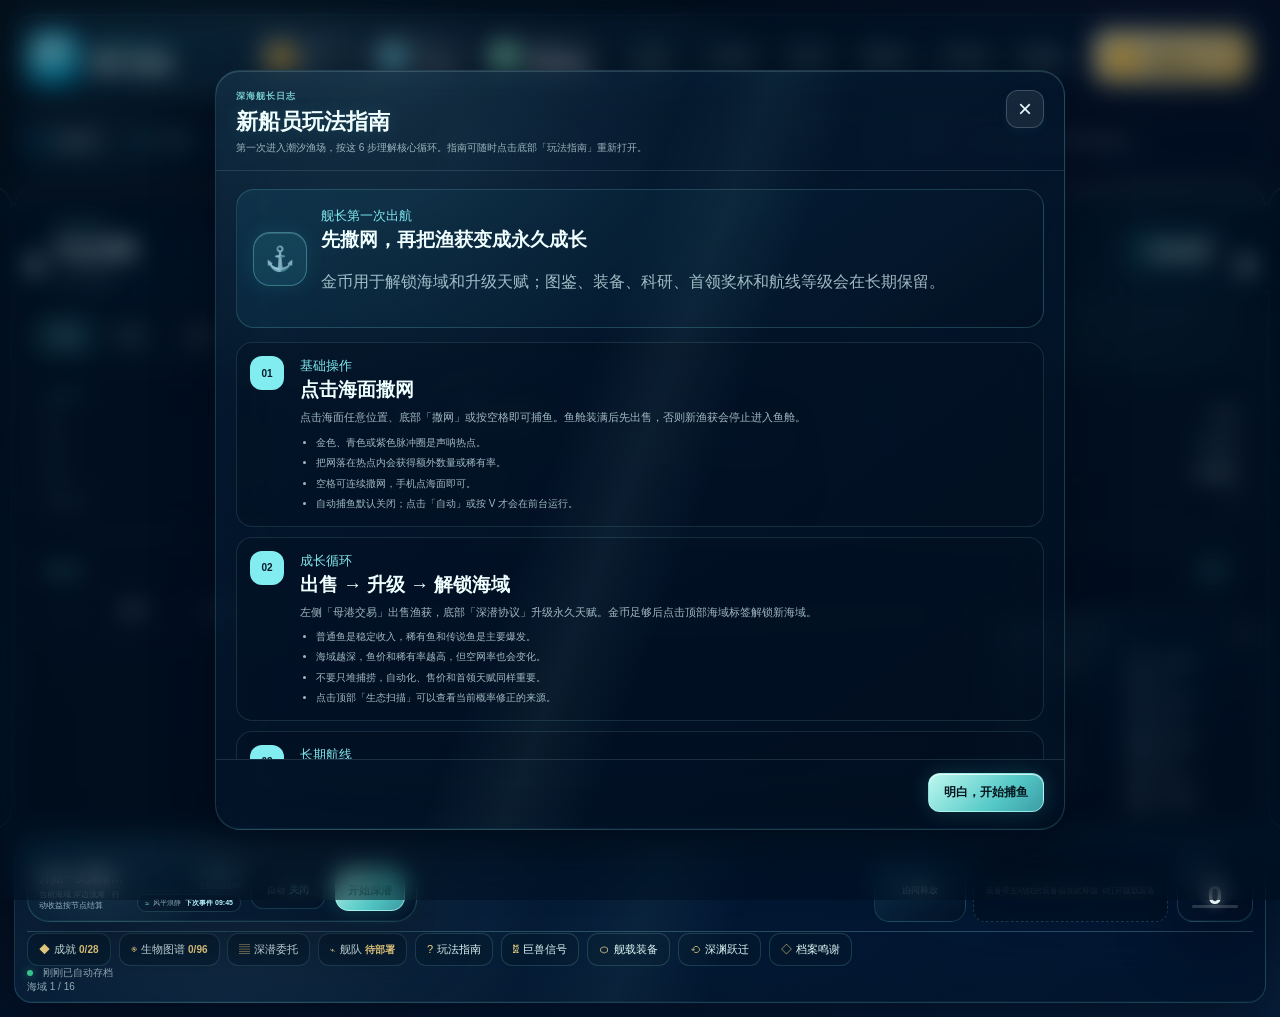
<file: index.html>
<!DOCTYPE html>
<html lang="zh-CN">
<head>
  <meta charset="UTF-8">
  <meta name="viewport" content="width=device-width, initial-scale=1.0">
  <meta name="theme-color" content="#020817">
  <title>潮汐渔场 · 深渊回声</title>
  <link rel="stylesheet" href="styles.css?v=20260921-06">
  <link rel="manifest" href="manifest.webmanifest">
</head>
<body>
  <div class="app" id="app" data-zone="shallow" data-app-version="20260921-06">
    <header class="topbar">
      <div class="brand">
        <div class="brand-mark" aria-hidden="true">
          <span class="brand-wave"></span>
          <span class="brand-fish"></span>
        </div>
        <div>
          <div class="eyebrow">深渊调查航行日志</div>
          <h1>潮汐渔场</h1>
        </div>
      </div>

      <div class="headline-stats" aria-label="核心资源">
        <div class="headline-stat gold-stat" id="goldStat">
          <span class="stat-icon">◈</span>
          <span>
            <small>金币</small>
            <strong id="goldText">0</strong>
          </span>
        </div>
        <div class="headline-stat hold-stat" id="holdStat">
          <span class="stat-icon">▣</span>
          <span>
            <small>鱼舱</small>
            <strong id="holdText">0 / 50</strong>
          </span>
        </div>
        <div class="headline-stat pulse-stat">
          <span class="stat-icon">↯</span>
          <span>
            <small>每秒收益</small>
            <strong id="incomeText">0 / 秒</strong>
          </span>
        </div>
      </div>

      <nav class="zone-tabs" id="zoneTabs" aria-label="海域切换"></nav>

      <button class="upgrade-toggle" id="upgradeToggle" type="button" aria-controls="upgradeDrawer" aria-expanded="false">
        <span class="upgrade-toggle-icon">⌘</span>
        <span class="upgrade-toggle-copy">
          <small>深潜协议</small>
          <strong>舰载协议</strong>
        </span>
        <span class="upgrade-toggle-mobile-label">天赋</span>
        <span class="notification-dot" id="upgradeDot" hidden></span>
      </button>
    </header>

    <section class="top-status-strip">
      <div class="sea-hud">
        <div class="zone-badge"><span class="zone-dot"></span><span id="zoneName">岸边浅滩</span></div>
        <div class="sea-hud-stats"><span>空网率 <b id="emptyRateText">32%</b></span><span>稀有加成 <b id="rareRateText">+0%</b></span><span>双倍概率 <b id="doubleRateText">0%</b></span></div>
      </div>
      <div class="ecology-hud" id="ecologyHud">
        <div class="ecology-heading"><span>生态扫描</span><strong id="ecoModifier">+0.0% 稀有</strong></div>
        <div class="ecology-metrics"><span><small>鱼群密度</small><b id="ecoDensity">100%</b></span><span><small>捕食压力</small><b id="ecoPressure">5%</b></span><span><small>鱼群士气</small><b id="ecoMorale">92%</b></span></div>
      </div>
      <div class="sea-tip" id="seaTip">每次撒网都会将鱼存入鱼舱，售出后可升级舰载协议。</div>
    </section>
    <div class="boss-hud boss-banner" id="bossHud" hidden></div>

    <main class="game-shell">
      <aside class="side-rail left-rail" id="leftRail"><button class="rail-handle" id="leftRailToggle" type="button" aria-controls="leftRail" aria-expanded="false"><span>交易船舱</span><b>›</b></button>
        <div class="rail-content">
        <button class="rail-close" type="button" data-rail-close="left">关闭交易栏</button>
        <section class="rail-card action-card">
          <div class="section-kicker">母港交易</div>
          <h2>本航次渔获</h2>
          <p class="muted">出售全部鱼舱内的普通与加工渔获。</p>
          <button class="primary-action sell-action" id="sellButton" type="button">
            <span>
              <small>出售全部</small>
              <strong id="sellValueText">+0 金币</strong>
            </span>
            <span class="action-arrow">→</span>
          </button>
          <button class="secondary-action process-action" id="processButton" type="button" disabled>
            <span>
              <small>渔获加工</small>
              <strong id="processText">尚未解锁</strong>
            </span>
            <span class="action-chip" id="processChip">×2</span>
          </button>
        </section>


      <button class="rail-pin" id="leftRailPin" type="button" data-rail-pin="left">固定展开</button>
        </div></aside>

      <section class="sea-panel text-mode-panel" id="seaPanel" aria-label="深潜文字工作台">
        <div class="text-dashboard" id="textDashboard">
          <header class="text-dashboard-head">
            <div>
              <small>文字航海终端</small>
              <h2 id="textDashboardZone">岸边浅滩</h2>
              <p id="textDashboardSubtitle">深潜行动待命 · 没有动画，只记录结果</p>
            </div>
            <button class="text-cast-button" id="textCastButton" type="button">开始深潜</button>
          </header>
          <nav class="text-workbench-nav" aria-label="文字工作台导航"><button type="button" data-text-nav="dive" class="active">深潜</button><button type="button" data-text-nav="fleet">舰队</button><button type="button" data-text-nav="growth">成长</button><button type="button" data-text-nav="archive">档案</button></nav>
          <div class="text-dashboard-grid">
            <article class="text-console-card">
              <small>本次行动</small>
              <div class="text-metric"><span>氧气</span><strong id="diveOxygenMetric">100%</strong></div>
              <div class="text-metric"><span>船体</span><strong id="diveHullMetric">100%</strong></div>
              <div class="text-metric"><span>货舱</span><strong id="diveCargoMetric">0 / 18</strong></div>
              <div class="text-metric"><span>行动评分</span><strong id="diveScoreMetric">0</strong></div>
            </article>
            <article class="text-console-card">
              <small>当前节点</small>
              <h3 id="diveNodeTitle">准备开始深潜</h3>
              <p id="diveNodeText">点击开始深潜，进入 5–8 个文字节点。失败只损失本局未返航货物。</p>
              <div class="text-node-actions" id="diveNodeActions"><button type="button" data-dive-start>开始深潜</button></div>
            </article>
            <article class="text-console-card">
              <small>舰队产出</small>
              <div class="text-metric"><span>基础收益</span><strong id="fleetIncomeMetric">0 / 秒</strong></div>
              <div class="text-metric"><span>离线上限</span><strong id="fleetOfflineMetric">24 小时</strong></div>
              <div class="text-metric"><span>自动路线</span><strong id="fleetModeMetric">手动深潜</strong></div>
              <div class="text-metric"><span>永久样本</span><strong id="sampleMetric">0</strong></div>
            </article>
          </div>
          <section class="text-log-card">
            <div class="text-log-head"><strong>深潜日志</strong><button type="button" id="clearTextLog">清空</button></div>
            <div class="text-action-log" id="textActionLog" aria-live="polite"></div>
          </section>
        </div>
      </section>

      <aside class="side-rail right-rail" id="rightRail"><button class="rail-handle" id="rightRailToggle" type="button" aria-controls="rightRail" aria-expanded="false"><span>航行态势</span><b>›</b></button>
        <div class="rail-content">
        <button class="rail-close" type="button" data-rail-close="right">关闭态势栏</button>
        <section class="rail-card progress-card">
          <div class="section-kicker">航行数据</div>
          <h2>航行数据</h2>
          <div class="mini-stat">
            <span>自动撒网</span>
            <strong id="autoRateText">未解锁</strong>
          </div>
          <div class="mini-stat">
            <span>渔获倍率</span>
            <strong id="catchMultiplierText">×1.00</strong>
          </div>
          <div class="mini-stat">
            <span>售价倍率</span>
            <strong id="saleMultiplierText">×1.00</strong>
          </div>
          <div class="mini-stat">
            <span>已发现鱼种</span>
            <strong id="speciesText">0 / 16</strong>
          </div>
          <div class="capacity-track" aria-hidden="true">
            <span id="capacityFill"></span>
          </div>
        </section>

        <section class="rail-card tip-card">
          <div class="tip-symbol">⌁</div>
          <h3>进阶提示</h3>
          <p id="progressTip">先升级阔口渔网，提高每网捕获数量。</p>
        </section>
      <button class="rail-pin" id="rightRailPin" type="button" data-rail-pin="right">固定展开</button>
        </div></aside>
    </main>

    <div class="rail-backdrop" id="railBackdrop" aria-hidden="true"></div>

    <footer class="bottom-dock">
      <div class="control-deck">
        <div class="cast-console" id="castConsole">
          <div class="cast-console-copy"><span><strong id="castPrompt">点击海面撒网</strong><small id="castEstimate">每网约 1–2 条鱼</small></span></div>
          <div class="cast-console-meta"><b id="lastCastText">等待第一网</b><small>空格连续撒网</small><span class="cast-console-event" id="eventCard"><i id="eventIcon">≈</i><span id="eventTitle">风平浪静</span><b id="eventTimer">--:--</b><span id="eventText" hidden>下一次随机事件即将到来。</span></span></div>
          <button class="cast-autofish-button" id="autoFishToggle" type="button" aria-pressed="false"><span>自动</span><b id="autoFishToggleText">关闭</b></button>
          <button class="cast-console-button" id="castButton" type="button">撒网</button>
        </div>
        <div class="gear-skill-module" id="gearSkillModule"><button class="gear-skill-mode" id="gearSkillMode" type="button" data-gear-skill-mode>协同释放</button><div class="gear-skill-hud" id="gearSkillHud"></div></div>
        <div class="combo-hud" id="comboHud" aria-live="polite"><small>连击</small><strong id="comboText">0</strong><i id="comboFill"></i></div>
      </div>
      <div class="dock-actions">
        <button type="button" id="achievementsButton"><span>◆</span>成就 <b id="achievementCount">0/28</b></button>
        <button type="button" id="encyclopediaButton"><span>◉</span>生物图谱 <b id="speciesDockCount">0/24</b></button>
        <button type="button" id="contractsButton"><span>▤</span>深潜委托</button>
        <button type="button" id="expeditionButton"><span>⌁</span>舰队 <b id="expeditionStatus">待命</b></button>
        <button type="button" id="guideButton"><span>?</span>玩法指南</button>
        <button type="button" id="bossButton"><span>☠</span>巨兽信号</button>
        <button type="button" id="equipmentButton"><span>⬡</span>舰载装备</button>
        <button type="button" id="ascensionButton"><span>⟲</span>深渊跃迁</button>
        <button type="button" id="creditsButton"><span>◇</span>档案鸣谢</button>
      </div>
      <div class="dock-message">
        <span class="save-light"></span>
        <span id="saveText">自动存档已开启</span>
      </div>
      <div class="dock-zone-progress" id="dockZoneProgress">海域 1 / 4</div>
    </footer>
  </div>

  <div class="effect-root" id="effectRoot" aria-hidden="true">
    <div class="screen-flash" id="screenFlash"></div>
    <div class="edge-glow" id="edgeGlow"></div>
    <div class="event-banner" id="eventBanner">
      <span class="event-banner-icon" id="eventBannerIcon">≋</span>
      <span><strong id="eventBannerTitle">鱼群洄游</strong><small id="eventBannerText">海面出现大量鱼群</small></span>
    </div>
  </div>

  <div class="drawer-backdrop" id="drawerBackdrop"></div>
  <aside class="upgrade-drawer" id="upgradeDrawer" aria-hidden="true">
    <div class="drawer-header">
      <div>
        <div class="section-kicker">永久成长</div>
        <h2>渔具深潜协议</h2>
        <p>满足前置等级后解锁节点，所有效果全局叠加。</p>
      </div>
      <button class="icon-button" id="closeDrawerButton" type="button" aria-label="关闭升级树">×</button>
    </div>
    <div class="drawer-summary">
      <span>持有金币 <b id="drawerGoldText">0</b></span>
      <span>升级成本按 <b>1.48×</b> 递增</span>
    </div>
    <div class="upgrade-tree" id="upgradeTree"></div>
    <div class="drawer-footer">
      <span>提示：终极技能需要较长的前置升级链。</span>
      <div class="legend">
        <span><i class="legend-dot owned"></i>已升级</span>
        <span><i class="legend-dot available"></i>可升级</span>
        <span><i class="legend-dot locked"></i>未解锁</span>
      </div>
    </div>
  </aside>

  <div class="keyboard-hint" id="keyboardHint" aria-live="polite">
    <button type="button" class="keyboard-toggle" id="keyboardToggle"><strong>⌨ 快捷键</strong><span>H</span></button>
    <div class="keyboard-list" id="keyboardList">
      <span><kbd>Space</kbd>连续撒网</span><span><kbd>V</kbd>自动捕鱼</span><span><kbd>S</kbd>出售</span><span><kbd>F</kbd>加工</span><span><kbd>1–8</kbd>海域</span><span><kbd>E</kbd>深潜协议</span><span><kbd>A</kbd>成就</span><span><kbd>C</kbd>图鉴</span><span><kbd>G</kbd>舰载装备</span><span><kbd>R/T/Y</kbd>装备技能</span><span><kbd>Q</kbd>深潜委托</span><span><kbd>X</kbd>舰队</span><span><kbd>K</kbd>玩法指南</span><span><kbd>B</kbd>巨兽信号</span><span><kbd>M</kbd>静音</span><span><kbd>Esc</kbd>关闭面板</span>
    </div>
  </div>
  <div class="modal-layer" id="modalLayer" role="presentation"></div>
  <div class="toast-root" id="toastRoot" aria-live="polite"></div>
  <script src="audio.js?v=20260921-06"></script>
  <script src="app.js?v=20260921-06"></script>
</body>
</html>
</file>
<file: styles.css>
:root {
  color-scheme: dark;
  --ink: #edfaff;
  --muted: #8ba8b8;
  --panel: rgba(6, 24, 38, 0.76);
  --panel-solid: #0a2739;
  --panel-border: rgba(168, 231, 244, 0.14);
  --cyan: #67e8f9;
  --cyan-strong: #22d3ee;
  --gold: #ffd166;
  --gold-deep: #f6a723;
  --danger: #ff7b7b;
  --success: #63e6a6;
  --shadow: 0 20px 60px rgba(0, 9, 20, 0.38);
  --radius-lg: 24px;
  --radius-md: 16px;
  --radius-sm: 11px;
  --water-1: #1685a0;
  --water-2: #075a7d;
  --water-3: #04324e;
  --sky-1: #90dfe6;
  --sky-2: #4eacc1;
  --glow: rgba(103, 232, 249, 0.45);
}

.app[data-zone="reef"] {
  --water-1: #08768f;
  --water-2: #075271;
  --water-3: #052e49;
  --sky-1: #62bdcc;
  --sky-2: #2c819d;
  --glow: rgba(104, 213, 232, 0.4);
}

.app[data-zone="deep"] {
  --water-1: #075679;
  --water-2: #063955;
  --water-3: #031f36;
  --sky-1: #357d98;
  --sky-2: #174d6d;
  --glow: rgba(74, 175, 225, 0.38);
}

.app[data-zone="abyss"] {
  --water-1: #093a61;
  --water-2: #05243e;
  --water-3: #020c1d;
  --sky-1: #172b4d;
  --sky-2: #0b203b;
  --glow: rgba(111, 132, 255, 0.38);
}

* { box-sizing: border-box; }
html, body { min-height: 100%; }

body {
  margin: 0;
  overflow-x: hidden;
  background:
    radial-gradient(circle at 12% 10%, rgba(63, 200, 222, 0.12), transparent 30%),
    radial-gradient(circle at 82% 14%, rgba(255, 209, 102, 0.08), transparent 24%),
    #061522;
  color: var(--ink);
  font-family: "Segoe UI", "Microsoft YaHei", "PingFang SC", sans-serif;
  -webkit-font-smoothing: antialiased;
}

button { color: inherit; font: inherit; }
button:focus-visible { outline: 2px solid var(--cyan); outline-offset: 3px; }

.app {
  min-height: 100vh;
  padding: 14px;
  position: relative;
  isolation: isolate;
}

.app::before {
  content: "";
  position: fixed;
  inset: 0;
  z-index: -1;
  pointer-events: none;
  background-image:
    linear-gradient(rgba(255, 255, 255, 0.018) 1px, transparent 1px),
    linear-gradient(90deg, rgba(255, 255, 255, 0.018) 1px, transparent 1px);
  background-size: 28px 28px;
  mask-image: linear-gradient(to bottom, black, transparent 88%);
}

.topbar {
  min-height: 82px;
  display: grid;
  grid-template-columns: auto auto minmax(280px, 1fr) auto;
  align-items: center;
  gap: 16px;
  padding: 12px 14px;
  border: 1px solid var(--panel-border);
  border-radius: 22px;
  background: linear-gradient(120deg, rgba(15, 48, 68, 0.94), rgba(7, 26, 43, 0.91)), var(--panel);
  box-shadow: 0 16px 50px rgba(0, 8, 18, 0.3);
  backdrop-filter: blur(18px);
}

.brand { display: flex; align-items: center; gap: 11px; min-width: 210px; }

.brand-mark {
  width: 50px;
  height: 50px;
  border-radius: 16px;
  position: relative;
  overflow: hidden;
  flex: none;
  background: linear-gradient(145deg, #1cc9dc, #087591 66%, #06536e);
  box-shadow: inset 0 1px 0 rgba(255, 255, 255, 0.28), 0 8px 24px rgba(22, 181, 207, 0.2);
}

.brand-wave, .brand-wave::after {
  position: absolute;
  content: "";
  left: -10%;
  width: 120%;
  height: 24px;
  border-radius: 50%;
  border-top: 3px solid rgba(255, 255, 255, 0.8);
}

.brand-wave { bottom: 4px; transform: rotate(-7deg); }
.brand-wave::after { left: 0; bottom: 9px; opacity: 0.4; transform: rotate(11deg); }

.brand-fish {
  position: absolute;
  width: 24px;
  height: 13px;
  left: 13px;
  top: 15px;
  border-radius: 60% 45% 45% 60%;
  background: rgba(255, 255, 255, 0.91);
  transform: rotate(-8deg);
}

.brand-fish::before {
  content: "";
  position: absolute;
  left: -7px;
  top: 2px;
  width: 9px;
  height: 9px;
  background: inherit;
  clip-path: polygon(100% 50%, 0 0, 0 100%);
}

.brand-fish::after {
  content: "";
  position: absolute;
  right: 5px;
  top: 3px;
  width: 3px;
  height: 3px;
  border-radius: 50%;
  background: #087591;
}

.eyebrow, .section-kicker {
  color: var(--cyan);
  font-size: 9px;
  font-weight: 800;
  letter-spacing: 0.19em;
  text-transform: uppercase;
}

.brand h1 { margin: 2px 0 0; font-size: 20px; line-height: 1; letter-spacing: 0.04em; }
.headline-stats { display: flex; align-items: stretch; gap: 8px; }

.headline-stat {
  min-width: 104px;
  display: flex;
  align-items: center;
  gap: 9px;
  padding: 9px 11px;
  border: 1px solid rgba(255, 255, 255, 0.07);
  border-radius: 14px;
  background: rgba(255, 255, 255, 0.035);
}

.headline-stat small, .headline-stat strong { display: block; }
.headline-stat small { color: var(--muted); font-size: 10px; margin-bottom: 3px; }
.headline-stat strong { font-size: 15px; line-height: 1; white-space: nowrap; font-variant-numeric: tabular-nums; }

.stat-icon {
  width: 28px;
  height: 28px;
  display: grid;
  place-items: center;
  border-radius: 9px;
  color: #071a28;
  font-weight: 900;
  background: var(--cyan);
}

.gold-stat .stat-icon { background: linear-gradient(145deg, #ffe69b, var(--gold-deep)); }
.hold-stat .stat-icon { background: linear-gradient(145deg, #b8f5ff, #55cddd); }
.pulse-stat .stat-icon { color: #052218; background: linear-gradient(145deg, #a3f7ca, #43c98d); }

.zone-tabs {
  display: flex;
  justify-content: center;
  gap: 6px;
  min-width: 0;
  padding: 4px;
  border-radius: 15px;
  background: rgba(1, 13, 23, 0.34);
}

.zone-tab {
  min-width: 0;
  flex: 1 1 0;
  border: 1px solid transparent;
  border-radius: 11px;
  padding: 8px 9px;
  background: transparent;
  cursor: pointer;
  transition: 180ms ease;
}

.zone-tab:hover:not(:disabled) { background: rgba(255, 255, 255, 0.055); }
.zone-tab.active { color: #041b26; background: linear-gradient(135deg, #a4f4ff, #54cfe2); box-shadow: 0 7px 20px rgba(69, 207, 225, 0.18); }
.zone-tab.locked { opacity: 0.45; }
.zone-tab small, .zone-tab strong { display: block; white-space: nowrap; }
.zone-tab small { font-size: 9px; opacity: 0.72; margin-bottom: 2px; }
.zone-tab strong { font-size: 11px; }

.upgrade-toggle {
  min-width: 158px;
  display: flex;
  align-items: center;
  gap: 9px;
  position: relative;
  border: 1px solid rgba(255, 209, 102, 0.28);
  border-radius: 15px;
  padding: 9px 12px;
  cursor: pointer;
  text-align: left;
  background: radial-gradient(circle at 15% 0%, rgba(255, 218, 128, 0.16), transparent 45%), rgba(255, 209, 102, 0.06);
  transition: 180ms ease;
}

.upgrade-toggle:hover { transform: translateY(-1px); border-color: rgba(255, 209, 102, 0.5); background-color: rgba(255, 209, 102, 0.11); }

.upgrade-toggle-icon {
  width: 31px;
  height: 31px;
  display: grid;
  place-items: center;
  border-radius: 10px;
  color: #2b1a00;
  font-size: 18px;
  font-weight: 900;
  background: var(--gold);
}

.upgrade-toggle small, .upgrade-toggle strong { display: block; }
.upgrade-toggle small { color: #c5a960; font-size: 9px; margin-bottom: 2px; }
.upgrade-toggle strong { font-size: 13px; }

.notification-dot {
  position: absolute;
  right: 7px;
  top: 7px;
  width: 9px;
  height: 9px;
  border-radius: 50%;
  background: #ff6b6b;
  box-shadow: 0 0 0 3px rgba(255, 107, 107, 0.16);
  animation: dotPulse 1.4s ease-in-out infinite;
}

.game-shell {
  min-height: 560px;
  height: calc(100vh - 158px);
  display: grid;
  grid-template-columns: 216px minmax(420px, 1fr) 216px;
  gap: 12px;
  margin-top: 12px;
}

.side-rail { min-height: 0; display: flex; flex-direction: column; gap: 12px; }

.rail-card {
  border: 1px solid var(--panel-border);
  border-radius: var(--radius-lg);
  padding: 16px;
  background: linear-gradient(145deg, rgba(10, 39, 58, 0.94), rgba(4, 21, 35, 0.92)), var(--panel);
  box-shadow: var(--shadow);
  backdrop-filter: blur(16px);
}

.rail-card h2, .rail-card h3, .rail-card p { margin-top: 0; }
.rail-card h2 { margin-bottom: 8px; font-size: 18px; }
.rail-card h3 { margin-bottom: 7px; font-size: 14px; }
.rail-card p { font-size: 11px; line-height: 1.6; }
.muted { color: var(--muted); }
.action-card { display: flex; flex-direction: column; gap: 10px; }

.primary-action, .secondary-action {
  width: 100%;
  min-height: 62px;
  display: flex;
  align-items: center;
  justify-content: space-between;
  gap: 8px;
  padding: 11px 12px;
  border-radius: 15px;
  cursor: pointer;
  text-align: left;
  transition: 160ms ease;
}

.primary-action {
  border: 1px solid rgba(255, 215, 112, 0.3);
  color: #241900;
  background: linear-gradient(135deg, #ffe190, #f5b435);
  box-shadow: 0 11px 30px rgba(222, 153, 22, 0.2), inset 0 1px 0 rgba(255, 255, 255, 0.55);
}

.primary-action:hover:not(:disabled), .secondary-action:hover:not(:disabled) { transform: translateY(-2px); filter: brightness(1.04); }
.primary-action small, .secondary-action small { display: block; font-size: 10px; margin-bottom: 3px; opacity: 0.68; }
.primary-action strong, .secondary-action strong { display: block; font-size: 13px; white-space: nowrap; }
.action-arrow { font-size: 20px; font-weight: 800; }

.secondary-action { border: 1px solid rgba(96, 217, 231, 0.2); background: rgba(66, 194, 212, 0.075); }
.secondary-action:hover:not(:disabled) { border-color: rgba(96, 217, 231, 0.42); }
.secondary-action:disabled, .primary-action:disabled { opacity: 0.4; cursor: not-allowed; filter: grayscale(0.4); }

.action-chip {
  flex: none;
  padding: 4px 7px;
  border-radius: 999px;
  color: var(--cyan);
  font-size: 10px;
  font-weight: 800;
  background: rgba(73, 208, 225, 0.11);
}

.event-card { position: relative; overflow: hidden; }
.event-card::after {
  content: "";
  position: absolute;
  right: -40px;
  bottom: -55px;
  width: 130px;
  height: 130px;
  border: 1px solid rgba(103, 232, 249, 0.12);
  border-radius: 50%;
  box-shadow: 0 0 0 16px rgba(103, 232, 249, 0.025), 0 0 0 32px rgba(103, 232, 249, 0.018);
}

.event-state-icon {
  width: 38px;
  height: 38px;
  display: grid;
  place-items: center;
  margin: 9px 0 8px;
  border-radius: 12px;
  color: var(--cyan);
  font-size: 22px;
  background: rgba(103, 232, 249, 0.09);
}

.event-card.active { border-color: rgba(255, 209, 102, 0.36); background: linear-gradient(145deg, rgba(74, 56, 12, 0.58), rgba(8, 31, 46, 0.94)); }
.event-card.active .event-state-icon { color: var(--gold); background: rgba(255, 209, 102, 0.12); }
.event-card p { color: var(--muted); }
.event-timer { margin-top: 12px; color: var(--ink); font-size: 12px; font-weight: 800; font-variant-numeric: tabular-nums; }

.progress-card { display: flex; flex-direction: column; gap: 4px; }

.mini-stat {
  display: flex;
  align-items: baseline;
  justify-content: space-between;
  gap: 10px;
  padding: 8px 0;
  border-bottom: 1px solid rgba(255, 255, 255, 0.055);
  font-size: 11px;
}

.mini-stat span { color: var(--muted); }
.mini-stat strong { text-align: right; font-size: 11px; font-variant-numeric: tabular-nums; }

.capacity-track { height: 6px; margin-top: 12px; overflow: hidden; border-radius: 999px; background: rgba(255, 255, 255, 0.08); }
.capacity-track span {
  display: block;
  width: 0;
  height: 100%;
  border-radius: inherit;
  background: linear-gradient(90deg, #44cfe3, #ffd166);
  box-shadow: 0 0 12px rgba(103, 232, 249, 0.4);
  transition: width 220ms ease;
}

.tip-card { flex: 1; position: relative; overflow: hidden; }
.tip-card::after { content: ""; position: absolute; right: -47px; bottom: -47px; width: 110px; height: 110px; border: 1px dashed rgba(255, 209, 102, 0.15); border-radius: 50%; }
.tip-symbol { width: 34px; height: 34px; display: grid; place-items: center; margin-bottom: 14px; border-radius: 11px; color: var(--gold); background: rgba(255, 209, 102, 0.1); }
.tip-card p { color: var(--muted); }

.sea-panel {
  min-width: 0;
  min-height: 0;
  position: relative;
  overflow: hidden;
  border: 1px solid rgba(176, 238, 250, 0.18);
  border-radius: 28px;
  background: linear-gradient(to bottom, var(--sky-1), var(--sky-2) 31%, var(--water-1) 32%, var(--water-2) 64%, var(--water-3));
  box-shadow: 0 25px 75px rgba(0, 11, 23, 0.42), inset 0 0 0 1px rgba(255, 255, 255, 0.04);
  transition: background 700ms ease;
  user-select: none;
}

.sea-sky, .water-layer { position: absolute; inset: 0; pointer-events: none; }

.sun-orb {
  position: absolute;
  top: 12%;
  right: 14%;
  width: 54px;
  height: 54px;
  border-radius: 50%;
  background: rgba(255, 238, 182, 0.72);
  box-shadow: 0 0 44px rgba(255, 232, 156, 0.4);
}

.app[data-zone="deep"] .sun-orb, .app[data-zone="abyss"] .sun-orb { opacity: 0.28; }

.cloud { position: absolute; height: 16px; border-radius: 999px; background: rgba(255, 255, 255, 0.25); filter: blur(0.2px); }
.cloud::before, .cloud::after { content: ""; position: absolute; bottom: 2px; border-radius: 50%; background: inherit; }
.cloud::before { left: 18%; width: 25px; height: 25px; }
.cloud::after { left: 48%; width: 35px; height: 35px; }
.cloud-a { width: 115px; top: 13%; left: 13%; }
.cloud-b { width: 86px; top: 23%; left: 55%; opacity: 0.55; transform: scale(0.72); }

.horizon-line {
  position: absolute;
  top: 31.8%;
  left: 0;
  right: 0;
  height: 2px;
  background: linear-gradient(90deg, transparent, rgba(255, 255, 255, 0.54), transparent);
  box-shadow: 0 0 17px rgba(255, 255, 255, 0.25);
}

.water-layer { overflow: hidden; }
.water-layer::before, .water-layer::after {
  content: "";
  position: absolute;
  left: -10%;
  width: 120%;
  height: 44px;
  border-radius: 50%;
  border-top: 2px solid rgba(255, 255, 255, 0.14);
}

.water-layer::before { top: 35%; animation: waveDrift 8s ease-in-out infinite alternate; }
.water-layer::after { top: 49%; opacity: 0.55; animation: waveDriftReverse 11s ease-in-out infinite alternate; }

.caustic {
  position: absolute;
  border-radius: 50%;
  filter: blur(20px);
  opacity: 0.2;
  background: rgba(172, 245, 255, 0.55);
  animation: causticFloat 8s ease-in-out infinite alternate;
}

.caustic-a { width: 44%; height: 23%; top: 38%; left: 7%; transform: rotate(-12deg); }
.caustic-b { width: 38%; height: 18%; right: 5%; top: 58%; animation-delay: -3s; }
.bubble-field, .fish-field { position: absolute; inset: 31% 0 0; overflow: hidden; }

.bubble {
  position: absolute;
  bottom: -30px;
  width: var(--size);
  height: var(--size);
  border: 1px solid rgba(207, 249, 255, 0.38);
  border-radius: 50%;
  animation: bubbleRise var(--duration) linear infinite;
  animation-delay: var(--delay);
  opacity: 0.45;
}

.fish-deco {
  position: absolute;
  left: -70px;
  top: var(--top);
  width: var(--length);
  height: calc(var(--length) * 0.36);
  border-radius: 65% 45% 45% 65%;
  background: var(--fish-color);
  opacity: var(--opacity);
  animation: fishSwim var(--duration) linear infinite;
  animation-delay: var(--delay);
  filter: drop-shadow(0 4px 7px rgba(0, 16, 27, 0.18));
}

.fish-deco.reverse { animation-name: fishSwimReverse; }
.fish-deco::before { content: ""; position: absolute; left: calc(var(--length) * -0.22); top: 7%; width: 35%; height: 86%; background: inherit; clip-path: polygon(100% 50%, 0 0, 0 100%); }
.fish-deco::after { content: ""; position: absolute; right: 18%; top: 26%; width: 7%; height: 20%; border-radius: 50%; background: rgba(2, 16, 28, 0.7); }

.sea-interaction {
  position: absolute;
  inset: 0;
  z-index: 4;
  width: 100%;
  border: 0;
  padding: 0;
  cursor: crosshair;
  background: transparent;
  overflow: hidden;
}

.sea-interaction:active .prompt-ring { transform: scale(0.93); }

.sea-prompt {
  position: absolute;
  left: 50%;
  top: 58%;
  width: min(330px, 72%);
  display: flex;
  flex-direction: column;
  align-items: center;
  transform: translate(-50%, -50%);
  text-shadow: 0 3px 14px rgba(0, 22, 36, 0.65);
  pointer-events: none;
}

.prompt-ring {
  width: 105px;
  height: 105px;
  display: grid;
  place-items: center;
  position: relative;
  margin-bottom: 18px;
  border: 1px solid rgba(213, 250, 255, 0.78);
  border-radius: 50%;
  color: white;
  font-size: 20px;
  font-weight: 800;
  background: rgba(220, 251, 255, 0.08);
  box-shadow: 0 0 0 12px rgba(196, 246, 255, 0.05), 0 0 42px rgba(126, 233, 245, 0.18);
  backdrop-filter: blur(3px);
  transition: transform 120ms ease;
}

.prompt-ring::before, .prompt-ring::after { content: ""; position: absolute; border: 1px dashed rgba(221, 251, 255, 0.44); border-radius: 50%; animation: ringSpin 11s linear infinite; }
.prompt-ring::before { inset: -17px; }
.prompt-ring::after { inset: 13px; animation-direction: reverse; animation-duration: 7s; }
.sea-prompt strong { font-size: 17px; letter-spacing: 0.08em; }
.sea-prompt small { margin-top: 7px; color: rgba(234, 252, 255, 0.72); font-size: 11px; }

.cast-net {
  position: absolute;
  left: var(--cast-x, 50%);
  top: var(--cast-y, 58%);
  width: min(62vmin, 720px);
  aspect-ratio: 1;
  z-index: 5;
  pointer-events: none;
  opacity: 0;
  border-radius: 50%;
  border: 1px solid rgba(227, 253, 255, 0.78);
  background:
    repeating-radial-gradient(circle, transparent 0 22px, rgba(228, 254, 255, 0.54) 23px 25px, transparent 26px 43px),
    repeating-conic-gradient(from 0deg, transparent 0deg 10deg, rgba(228, 254, 255, 0.46) 11deg 12.2deg, transparent 13.2deg 24deg);
  box-shadow: inset 0 0 50px rgba(190, 246, 255, 0.14), 0 0 30px rgba(82, 216, 237, 0.18);
  transform: translate(-50%, -50%) scale(0.18) rotate(-20deg);
}

.sea-panel.net-active .cast-net { animation: castNet 720ms cubic-bezier(0.2, 0.84, 0.26, 1); }
.sea-panel.full-net .cast-net { width: 125vmax; }

.sea-panel.auto-cast::after {
  content: "";
  position: absolute;
  inset: 42% auto auto 50%;
  width: 180px;
  height: 180px;
  border: 1px solid rgba(214, 252, 255, 0.42);
  border-radius: 50%;
  pointer-events: none;
  animation: autoRipple 700ms ease-out;
  transform: translate(-50%, -50%);
}

.catch-layer { position: absolute; inset: 0; z-index: 8; pointer-events: none; overflow: hidden; }

.catch-pop {
  position: absolute;
  left: var(--left);
  top: var(--top);
  padding: 7px 10px;
  border: 1px solid rgba(255, 255, 255, 0.16);
  border-radius: 999px;
  color: white;
  font-size: 12px;
  font-weight: 800;
  background: rgba(5, 26, 41, 0.75);
  box-shadow: 0 10px 28px rgba(0, 13, 24, 0.25);
  backdrop-filter: blur(8px);
  animation: catchRise 1.25s ease-out forwards;
}

.catch-pop.rare { color: #08202d; background: rgba(109, 230, 242, 0.94); }
.catch-pop.legendary { color: #332100; background: rgba(255, 215, 112, 0.96); box-shadow: 0 0 26px rgba(255, 209, 102, 0.35); }
.catch-pop.empty { color: #d6e9ee; background: rgba(28, 56, 70, 0.8); }

.sea-hud {
  position: absolute;
  z-index: 7;
  left: 18px;
  right: 18px;
  top: 17px;
  display: flex;
  align-items: center;
  justify-content: space-between;
  gap: 12px;
  pointer-events: none;
}

.zone-badge, .sea-hud-stats {
  border: 1px solid rgba(232, 253, 255, 0.14);
  background: rgba(4, 27, 41, 0.34);
  box-shadow: 0 10px 25px rgba(0, 16, 27, 0.12);
  backdrop-filter: blur(10px);
}

.zone-badge { display: flex; align-items: center; gap: 8px; padding: 8px 11px; border-radius: 999px; font-size: 11px; font-weight: 700; }
.zone-dot { width: 7px; height: 7px; border-radius: 50%; background: var(--cyan); box-shadow: 0 0 12px var(--glow); }
.sea-hud-stats { display: flex; gap: 12px; padding: 8px 11px; border-radius: 12px; color: rgba(230, 249, 252, 0.72); font-size: 10px; }
.sea-hud-stats b { color: white; }

.sea-tip {
  position: absolute;
  z-index: 7;
  left: 50%;
  bottom: 18px;
  max-width: calc(100% - 36px);
  padding: 8px 12px;
  border: 1px solid rgba(220, 250, 255, 0.12);
  border-radius: 999px;
  color: rgba(226, 249, 252, 0.72);
  font-size: 10px;
  text-align: center;
  white-space: nowrap;
  overflow: hidden;
  text-overflow: ellipsis;
  background: rgba(2, 21, 34, 0.35);
  backdrop-filter: blur(8px);
  pointer-events: none;
  transition: opacity 180ms ease, transform 180ms ease;
}

.sea-tip.hidden { opacity: 0; transform: translateY(8px); }

.bottom-dock {
  min-height: 54px;
  display: flex;
  align-items: center;
  justify-content: space-between;
  gap: 12px;
  margin-top: 12px;
  padding: 8px 12px;
  border: 1px solid var(--panel-border);
  border-radius: 18px;
  background: rgba(7, 27, 43, 0.84);
  box-shadow: 0 12px 34px rgba(0, 8, 18, 0.24);
  backdrop-filter: blur(15px);
}

.dock-actions { display: flex; gap: 8px; }
.dock-actions button {
  border: 1px solid rgba(255, 255, 255, 0.08);
  border-radius: 11px;
  padding: 8px 11px;
  cursor: pointer;
  color: #dff9ff;
  font-size: 11px;
  background: rgba(255, 255, 255, 0.035);
  transition: 160ms ease;
}

.dock-actions button:hover { transform: translateY(-1px); border-color: rgba(103, 232, 249, 0.26); background: rgba(103, 232, 249, 0.07); }
.dock-actions button span { color: var(--cyan); margin-right: 4px; }
.dock-actions b { color: var(--gold); font-size: 10px; }
.dock-message, .dock-zone-progress { color: var(--muted); font-size: 10px; }
.save-light { display: inline-block; width: 6px; height: 6px; margin-right: 7px; border-radius: 50%; background: var(--success); box-shadow: 0 0 9px rgba(99, 230, 166, 0.7); }

.drawer-backdrop {
  position: fixed;
  inset: 0;
  z-index: 40;
  opacity: 0;
  visibility: hidden;
  background: rgba(0, 8, 16, 0.58);
  backdrop-filter: blur(4px);
  transition: 220ms ease;
}

.drawer-backdrop.open { opacity: 1; visibility: visible; }

.upgrade-drawer {
  position: fixed;
  z-index: 50;
  top: 0;
  right: 0;
  bottom: 0;
  width: min(1050px, 96vw);
  display: flex;
  flex-direction: column;
  padding: 22px;
  border-left: 1px solid rgba(169, 234, 245, 0.18);
  background:
    radial-gradient(circle at 85% 5%, rgba(255, 209, 102, 0.1), transparent 25%),
    radial-gradient(circle at 14% 7%, rgba(63, 205, 224, 0.1), transparent 28%),
    linear-gradient(145deg, #0a2639, #051522 70%);
  box-shadow: -30px 0 80px rgba(0, 7, 16, 0.52);
  transform: translateX(104%);
  transition: transform 260ms cubic-bezier(0.2, 0.8, 0.2, 1);
  overflow: hidden;
}

.upgrade-drawer.open { transform: translateX(0); }

.drawer-header {
  display: flex;
  align-items: flex-start;
  justify-content: space-between;
  gap: 20px;
  flex: none;
  padding-bottom: 16px;
  border-bottom: 1px solid rgba(255, 255, 255, 0.08);
}

.drawer-header h2 { margin: 4px 0 6px; font-size: 25px; }
.drawer-header p { margin: 0; color: var(--muted); font-size: 11px; }

.icon-button {
  width: 38px;
  height: 38px;
  border: 1px solid rgba(255, 255, 255, 0.1);
  border-radius: 12px;
  cursor: pointer;
  color: #d8f5fa;
  font-size: 24px;
  line-height: 1;
  background: rgba(255, 255, 255, 0.04);
  transition: 150ms ease;
}

.icon-button:hover { background: rgba(255, 255, 255, 0.09); }
.drawer-summary { flex: none; display: flex; justify-content: space-between; gap: 12px; padding: 12px 2px; color: var(--muted); font-size: 11px; }
.drawer-summary b { color: var(--gold); }

.upgrade-tree {
  flex: 1;
  min-height: 0;
  display: grid;
  grid-template-columns: repeat(3, minmax(230px, 1fr));
  gap: 14px;
  padding: 2px 4px 18px;
  overflow: auto;
  scrollbar-color: rgba(103, 232, 249, 0.22) transparent;
}

.branch-column { min-width: 0; padding: 14px; border: 1px solid rgba(255, 255, 255, 0.075); border-radius: 20px; background: rgba(3, 17, 28, 0.44); }

.branch-header {
  margin-bottom: 15px;
  padding: 12px;
  border-radius: 15px;
  background: linear-gradient(135deg, color-mix(in srgb, var(--branch-color) 15%, transparent), transparent);
  border: 1px solid color-mix(in srgb, var(--branch-color) 22%, transparent);
}

.branch-header small, .branch-header strong { display: block; }
.branch-header small { color: var(--branch-color); font-size: 9px; font-weight: 800; letter-spacing: 0.13em; margin-bottom: 4px; }
.branch-header strong { font-size: 14px; }
.node-wrap { position: relative; }
.node-wrap:not(:last-child) { margin-bottom: 30px; }

.node-wrap:not(:last-child)::after {
  content: "";
  position: absolute;
  z-index: 0;
  left: 26px;
  bottom: -30px;
  width: 2px;
  height: 30px;
  background: rgba(255, 255, 255, 0.1);
}

.node-wrap.unlocked-connector:not(:last-child)::after {
  background: linear-gradient(to bottom, var(--branch-color), color-mix(in srgb, var(--branch-color) 28%, transparent));
  box-shadow: 0 0 10px color-mix(in srgb, var(--branch-color) 28%, transparent);
}

.upgrade-node {
  position: relative;
  z-index: 1;
  width: 100%;
  display: grid;
  grid-template-columns: 38px minmax(0, 1fr);
  gap: 10px;
  border: 1px solid rgba(255, 255, 255, 0.09);
  border-radius: 16px;
  padding: 11px;
  cursor: pointer;
  color: inherit;
  text-align: left;
  background: rgba(255, 255, 255, 0.035);
  transition: 160ms ease;
}

.upgrade-node:hover:not(:disabled) { transform: translateY(-2px); border-color: color-mix(in srgb, var(--branch-color) 45%, transparent); background: rgba(255, 255, 255, 0.06); }
.upgrade-node.owned { border-color: color-mix(in srgb, var(--branch-color) 50%, transparent); background: linear-gradient(135deg, color-mix(in srgb, var(--branch-color) 11%, transparent), rgba(255, 255, 255, 0.035)); box-shadow: inset 3px 0 0 var(--branch-color), 0 8px 24px rgba(0, 10, 20, 0.14); }
.upgrade-node.available { border-color: color-mix(in srgb, var(--branch-color) 32%, transparent); }
.upgrade-node.locked, .upgrade-node.maxed { cursor: default; }
.upgrade-node.locked { opacity: 0.34; filter: grayscale(0.75); }
.upgrade-node.maxed { border-color: rgba(255, 209, 102, 0.28); }
.upgrade-node:disabled { cursor: default; }

.node-level {
  width: 36px;
  height: 36px;
  display: grid;
  place-items: center;
  border-radius: 11px;
  color: var(--branch-color);
  font-size: 10px;
  font-weight: 900;
  background: color-mix(in srgb, var(--branch-color) 11%, transparent);
  border: 1px solid color-mix(in srgb, var(--branch-color) 20%, transparent);
}

.upgrade-node.owned .node-level { color: #061c29; background: var(--branch-color); }
.node-main { min-width: 0; }
.node-title-row { display: flex; align-items: center; justify-content: space-between; gap: 8px; }
.node-title { overflow: hidden; text-overflow: ellipsis; white-space: nowrap; font-size: 12px; font-weight: 800; }
.node-level-text { flex: none; color: var(--muted); font-size: 9px; font-variant-numeric: tabular-nums; }
.node-description { display: block; margin-top: 5px; color: var(--muted); font-size: 9px; line-height: 1.45; }
.node-effect { display: block; min-height: 13px; margin-top: 7px; color: color-mix(in srgb, var(--branch-color) 84%, white); font-size: 9px; font-weight: 700; }
.node-action { display: flex; align-items: center; justify-content: space-between; gap: 8px; margin-top: 8px; padding-top: 8px; border-top: 1px solid rgba(255, 255, 255, 0.065); font-size: 9px; }
.node-cost { color: var(--gold); font-weight: 800; font-variant-numeric: tabular-nums; }
.node-status { color: var(--muted); }
.node-status.can-buy { color: var(--success); font-weight: 800; }
.node-pips { display: flex; gap: 2px; margin-top: 8px; }
.node-pips i { flex: 1; height: 3px; border-radius: 99px; background: rgba(255, 255, 255, 0.07); }
.node-pips i.filled { background: var(--branch-color); box-shadow: 0 0 6px color-mix(in srgb, var(--branch-color) 45%, transparent); }

.drawer-footer { flex: none; display: flex; align-items: center; justify-content: space-between; gap: 16px; padding-top: 13px; border-top: 1px solid rgba(255, 255, 255, 0.08); color: var(--muted); font-size: 9px; }
.legend { display: flex; gap: 12px; }
.legend span { display: flex; align-items: center; gap: 5px; }
.legend-dot { width: 7px; height: 7px; border-radius: 50%; background: #536b77; }
.legend-dot.owned { background: var(--cyan); }
.legend-dot.available { border: 1px solid var(--cyan); background: transparent; }

.modal-layer {
  position: fixed;
  inset: 0;
  z-index: 80;
  display: grid;
  place-items: center;
  padding: 18px;
  opacity: 0;
  visibility: hidden;
  background: rgba(0, 8, 16, 0.68);
  backdrop-filter: blur(7px);
  transition: 180ms ease;
}

.modal-layer.open { opacity: 1; visibility: visible; }

.modal-shell {
  width: min(850px, 96vw);
  max-height: min(760px, 90vh);
  display: flex;
  flex-direction: column;
  overflow: hidden;
  border: 1px solid rgba(167, 232, 245, 0.18);
  border-radius: 25px;
  background: radial-gradient(circle at 92% 4%, rgba(255, 209, 102, 0.1), transparent 25%), linear-gradient(145deg, #0b2b41, #061824 72%);
  box-shadow: 0 35px 100px rgba(0, 5, 13, 0.58);
  transform: translateY(12px) scale(0.985);
  transition: 180ms ease;
}

.modal-layer.open .modal-shell { transform: translateY(0) scale(1); }
.modal-header { flex: none; display: flex; align-items: flex-start; justify-content: space-between; gap: 15px; padding: 19px 20px 15px; border-bottom: 1px solid rgba(255, 255, 255, 0.075); }
.modal-header h2 { margin: 4px 0 4px; font-size: 22px; }
.modal-header p { margin: 0; color: var(--muted); font-size: 10px; }
.modal-body { min-height: 0; padding: 18px 20px 20px; overflow: auto; }
.modal-footer { flex: none; display: flex; align-items: center; justify-content: flex-end; gap: 9px; padding: 13px 20px 17px; border-top: 1px solid rgba(255, 255, 255, 0.075); }

.modal-button {
  border: 1px solid rgba(255, 255, 255, 0.12);
  border-radius: 12px;
  padding: 10px 15px;
  cursor: pointer;
  color: #dff9ff;
  font-size: 12px;
  font-weight: 700;
  background: rgba(255, 255, 255, 0.05);
}

.modal-button.primary { border-color: rgba(255, 209, 102, 0.32); color: #2b1d00; background: linear-gradient(135deg, #ffe59c, #f3b331); }
.modal-button:disabled { opacity: 0.42; cursor: not-allowed; }

.achievement-grid { display: grid; grid-template-columns: repeat(3, minmax(0, 1fr)); gap: 10px; }
.achievement-item { min-height: 118px; display: flex; gap: 11px; padding: 12px; border: 1px solid rgba(255, 255, 255, 0.075); border-radius: 16px; background: rgba(255, 255, 255, 0.028); }
.achievement-item.unlocked { border-color: rgba(255, 209, 102, 0.25); background: linear-gradient(145deg, rgba(255, 209, 102, 0.075), rgba(255, 255, 255, 0.025)); }
.achievement-icon { width: 36px; height: 36px; display: grid; place-items: center; flex: none; border-radius: 11px; color: var(--muted); background: rgba(255, 255, 255, 0.055); }
.achievement-item.unlocked .achievement-icon { color: #302100; background: var(--gold); }
.achievement-copy h3 { margin: 1px 0 5px; font-size: 12px; }
.achievement-copy p { margin: 0 0 8px; color: var(--muted); font-size: 9px; line-height: 1.45; }
.achievement-reward { color: var(--success); font-size: 9px; font-weight: 800; }

.species-section { margin-bottom: 20px; }
.species-section:last-child { margin-bottom: 0; }
.species-section-header { display: flex; align-items: center; justify-content: space-between; gap: 10px; margin-bottom: 9px; }
.species-section-header h3 { margin: 0; font-size: 13px; }
.species-section-header span { color: var(--muted); font-size: 9px; }
.species-grid { display: grid; grid-template-columns: repeat(4, minmax(0, 1fr)); gap: 9px; }
.species-card { min-height: 120px; padding: 12px; border: 1px solid rgba(255, 255, 255, 0.075); border-radius: 16px; background: rgba(255, 255, 255, 0.03); }
.species-card.locked { position: relative; overflow: hidden; }
.species-card.locked::after { content: "未发现"; position: absolute; inset: 0; display: grid; place-items: center; color: rgba(212, 234, 240, 0.46); font-size: 10px; font-weight: 800; letter-spacing: 0.12em; background: rgba(3, 14, 23, 0.62); backdrop-filter: blur(4px); }
.species-illustration { width: 48px; height: 25px; position: relative; margin: 5px 0 10px; border-radius: 65% 45% 45% 65%; background: var(--fish-color, #5dd9e9); filter: drop-shadow(0 7px 8px rgba(0, 12, 22, 0.2)); }
.species-illustration::before { content: ""; position: absolute; left: -12px; top: 3px; width: 16px; height: 18px; background: inherit; clip-path: polygon(100% 50%, 0 0, 0 100%); }
.species-illustration::after { content: ""; position: absolute; right: 10px; top: 7px; width: 3px; height: 3px; border-radius: 50%; background: rgba(1, 16, 27, 0.78); }
.species-card h4 { margin: 0 0 5px; font-size: 11px; }
.species-meta { display: flex; justify-content: space-between; gap: 7px; color: var(--muted); font-size: 9px; }
.species-price { color: var(--gold); font-weight: 800; }

.offline-visual { display: grid; place-items: center; margin-bottom: 16px; }
.offline-orb { width: 92px; height: 92px; display: grid; place-items: center; position: relative; border: 1px solid rgba(255, 209, 102, 0.32); border-radius: 50%; color: var(--gold); font-size: 38px; background: radial-gradient(circle, rgba(255, 209, 102, 0.18), rgba(255, 209, 102, 0.03) 70%); box-shadow: 0 0 55px rgba(255, 209, 102, 0.13); }
.offline-orb::before, .offline-orb::after { content: ""; position: absolute; border: 1px dashed rgba(255, 209, 102, 0.28); border-radius: 50%; }
.offline-orb::before { inset: -12px; }
.offline-orb::after { inset: -24px; opacity: 0.5; }
.offline-summary { display: grid; grid-template-columns: repeat(3, 1fr); gap: 9px; margin-bottom: 15px; }
.offline-summary div { padding: 12px; border: 1px solid rgba(255, 255, 255, 0.075); border-radius: 14px; text-align: center; background: rgba(255, 255, 255, 0.03); }
.offline-summary small, .offline-summary strong { display: block; }
.offline-summary small { color: var(--muted); font-size: 9px; margin-bottom: 5px; }
.offline-summary strong { color: var(--gold); font-size: 16px; }

.unlock-hero { text-align: center; padding: 8px 12px 18px; }
.unlock-ring { width: 86px; height: 86px; display: grid; place-items: center; margin: 0 auto 16px; border: 1px solid rgba(103, 232, 249, 0.35); border-radius: 50%; color: var(--cyan); font-size: 34px; background: rgba(103, 232, 249, 0.075); box-shadow: 0 0 45px rgba(103, 232, 249, 0.1); }
.unlock-hero h3 { margin: 0 0 8px; font-size: 20px; }
.unlock-hero p { max-width: 510px; margin: 0 auto; color: var(--muted); font-size: 11px; line-height: 1.7; }
.unlock-details { display: grid; grid-template-columns: repeat(3, 1fr); gap: 9px; margin-top: 18px; }
.unlock-details div { padding: 12px; border: 1px solid rgba(255, 255, 255, 0.075); border-radius: 14px; background: rgba(255, 255, 255, 0.03); text-align: center; }
.unlock-details small, .unlock-details strong { display: block; }
.unlock-details small { color: var(--muted); font-size: 9px; margin-bottom: 5px; }
.unlock-details strong { font-size: 12px; }

.toast-root { position: fixed; z-index: 110; right: 18px; bottom: 76px; width: min(330px, calc(100vw - 36px)); display: flex; flex-direction: column; gap: 8px; pointer-events: none; }
.toast { display: flex; align-items: flex-start; gap: 10px; padding: 12px 13px; border: 1px solid rgba(162, 231, 244, 0.17); border-radius: 14px; color: #e9fbff; background: rgba(6, 25, 39, 0.94); box-shadow: 0 18px 50px rgba(0, 6, 15, 0.4); backdrop-filter: blur(12px); animation: toastIn 220ms ease-out both; }
.toast.hide { animation: toastOut 240ms ease-in forwards; }
.toast-icon { width: 24px; height: 24px; display: grid; place-items: center; flex: none; border-radius: 8px; color: #05212d; background: var(--cyan); }
.toast.success .toast-icon { color: #052116; background: var(--success); }
.toast.gold .toast-icon { color: #342300; background: var(--gold); }
.toast.error .toast-icon { color: #2e0808; background: var(--danger); }
.toast strong, .toast small { display: block; }
.toast strong { font-size: 11px; margin-bottom: 3px; }
.toast small { color: var(--muted); font-size: 9px; line-height: 1.45; }

@keyframes dotPulse { 50% { transform: scale(0.76); opacity: 0.65; } }
@keyframes ringSpin { to { transform: rotate(360deg); } }
@keyframes castNet {
  0% { opacity: 0; transform: translate(-50%, -50%) scale(0.16) rotate(-22deg); }
  22% { opacity: 1; }
  68% { opacity: 0.9; transform: translate(-50%, -50%) scale(0.9) rotate(6deg); }
  100% { opacity: 0; transform: translate(-50%, -50%) scale(1.25) rotate(15deg); }
}
@keyframes autoRipple {
  from { opacity: 0.5; transform: translate(-50%, -50%) scale(0.25); }
  to { opacity: 0; transform: translate(-50%, -50%) scale(1.35); }
}
@keyframes catchRise {
  0% { opacity: 0; transform: translate(-50%, 10px) scale(0.86); }
  17% { opacity: 1; transform: translate(-50%, 0) scale(1); }
  100% { opacity: 0; transform: translate(-50%, -62px) scale(1.02); }
}
@keyframes waveDrift { to { transform: translateX(4%) translateY(4px); } }
@keyframes waveDriftReverse { to { transform: translateX(-4%) translateY(-3px); } }
@keyframes causticFloat { to { transform: translate(7%, 8%) rotate(7deg) scale(1.08); opacity: 0.28; } }
@keyframes bubbleRise {
  0% { transform: translateY(0) translateX(0); opacity: 0; }
  12% { opacity: 0.5; }
  100% { transform: translateY(-520px) translateX(var(--drift)); opacity: 0; }
}
@keyframes fishSwim {
  0% { transform: translateX(0) translateY(0) scaleX(1); }
  45% { transform: translateX(48vw) translateY(-8px) scaleX(1); }
  50% { transform: translateX(52vw) translateY(-8px) scaleX(-1); }
  100% { transform: translateX(0) translateY(6px) scaleX(-1); }
}
@keyframes fishSwimReverse {
  0% { transform: translateX(0) translateY(0) scaleX(-1); }
  48% { transform: translateX(46vw) translateY(8px) scaleX(-1); }
  50% { transform: translateX(52vw) translateY(8px) scaleX(1); }
  100% { transform: translateX(0) translateY(-5px) scaleX(1); }
}
@keyframes toastIn { from { opacity: 0; transform: translateX(20px); } to { opacity: 1; transform: translateX(0); } }
@keyframes toastOut { to { opacity: 0; transform: translateX(16px); } }

@media (max-width: 1260px) {
  .topbar { grid-template-columns: auto 1fr auto; }
  .headline-stats { display: none; }
  .game-shell { grid-template-columns: 190px minmax(380px, 1fr) 190px; }
  .sea-hud-stats span:nth-child(2) { display: none; }
}

@media (max-width: 930px) {
  .app { padding: 9px; }
  .topbar { grid-template-columns: 1fr auto; gap: 10px; }
  .brand { min-width: 0; }
  .zone-tabs { grid-column: 1 / -1; grid-row: 2; overflow-x: auto; justify-content: flex-start; }
  .zone-tab { min-width: 112px; }
  .upgrade-toggle { min-width: 145px; }
  .game-shell { height: auto; min-height: 0; grid-template-columns: 1fr; }
  .sea-panel { min-height: 520px; order: 1; }
  .left-rail, .right-rail { display: grid; grid-template-columns: 1fr 1fr; order: 2; }
  .right-rail { display: none; }
  .bottom-dock { flex-wrap: wrap; }
  .upgrade-tree { grid-template-columns: 1fr; }
  .branch-column { min-width: 0; }
  .achievement-grid { grid-template-columns: repeat(2, minmax(0, 1fr)); }
  .species-grid { grid-template-columns: repeat(2, minmax(0, 1fr)); }
}

@media (max-width: 620px) {
  .brand-mark { width: 42px; height: 42px; border-radius: 13px; }
  .brand h1 { font-size: 16px; }
  .eyebrow { font-size: 7px; }
  .upgrade-toggle { min-width: 0; padding: 8px; }
  .upgrade-toggle > span:nth-child(2) { display: none; }
  .left-rail { grid-template-columns: 1fr; }
  .sea-panel { min-height: 500px; border-radius: 22px; }
  .sea-hud { align-items: flex-start; }
  .sea-hud-stats { flex-direction: column; gap: 3px; }
  .prompt-ring { width: 88px; height: 88px; }
  .sea-prompt strong { font-size: 14px; }
  .bottom-dock { justify-content: center; }
  .dock-message, .dock-zone-progress { display: none; }
  .upgrade-drawer { width: 100vw; padding: 15px; }
  .drawer-summary, .drawer-footer { flex-direction: column; align-items: flex-start; }
  .modal-shell { max-height: 94vh; }
  .modal-header, .modal-body { padding-left: 14px; padding-right: 14px; }
  .achievement-grid, .species-grid, .offline-summary, .unlock-details { grid-template-columns: 1fr; }
}

@media (prefers-reduced-motion: reduce) {
  *, *::before, *::after {
    scroll-behavior: auto !important;
    animation-duration: 0.001ms !important;
    animation-iteration-count: 1 !important;
    transition-duration: 0.001ms !important;
  }
}

/* Enhanced interaction effects */
.effect-root {
  position: fixed;
  inset: 0;
  z-index: 70;
  overflow: hidden;
  pointer-events: none;
}

.wave-band {
  position: absolute;
  left: -12%;
  width: 124%;
  height: 96px;
  opacity: 0.42;
  pointer-events: none;
  background:
    repeating-radial-gradient(ellipse at 50% 100%, transparent 0 30px, rgba(205, 249, 255, 0.15) 31px 33px, transparent 34px 63px);
  mask-image: linear-gradient(to bottom, transparent, black 34%, black 76%, transparent);
  animation: waveBandDrift var(--wave-speed, 8s) ease-in-out infinite alternate;
  will-change: transform;
}

.wave-band-back { top: 31%; --wave-speed: 10s; opacity: 0.25; }
.wave-band-mid { top: 43%; --wave-speed: 7.5s; opacity: 0.34; animation-delay: -2.4s; }
.wave-band-front { top: 56%; --wave-speed: 5.8s; opacity: 0.42; animation-delay: -4.2s; }
.app[data-zone="reef"] .wave-band { --wave-speed: 7s; }
.app[data-zone="deep"] .wave-band { --wave-speed: 6.2s; opacity: 0.3; }
.app[data-zone="abyss"] .wave-band { --wave-speed: 5.2s; opacity: 0.24; }

.cast-net {
  will-change: transform, opacity, filter;
  transform-origin: center;
}

.net-retract {
  opacity: 0;
  border-color: rgba(229, 254, 255, 0.92);
  box-shadow:
    inset 0 0 60px rgba(215, 252, 255, 0.2),
    0 0 36px rgba(100, 228, 248, 0.38);
}

.net-expand::after {
  content: "";
  position: absolute;
  inset: -7%;
  border-radius: 50%;
  border: 1px solid rgba(211, 251, 255, 0.24);
  box-shadow: 0 0 30px rgba(103, 232, 249, 0.4);
}

.sea-panel.net-active .net-expand {
  animation: netExpand 720ms cubic-bezier(0.16, 0.82, 0.24, 1) both;
}

.sea-panel.net-active .net-retract {
  animation: netRetract 620ms 300ms cubic-bezier(0.55, 0, 0.36, 1) both;
}

.sea-panel.full-net .net-expand,
.sea-panel.full-net .net-retract {
  width: 125vmax;
}

.impact-wave {
  position: absolute;
  left: var(--cast-x, 50%);
  top: var(--cast-y, 58%);
  width: 66px;
  height: 22px;
  z-index: 7;
  opacity: 0;
  border: 2px solid rgba(225, 253, 255, 0.84);
  border-radius: 50%;
  box-shadow: 0 0 24px rgba(121, 234, 247, 0.7), inset 0 0 16px rgba(190, 248, 255, 0.38);
  transform: translate(-50%, -50%) scale(0.2);
  pointer-events: none;
}

.sea-panel.impact-active .impact-wave {
  animation: impactRing 760ms ease-out both;
}

.sea-panel.empty-impact .impact-wave {
  border-color: rgba(182, 201, 208, 0.64);
  box-shadow: 0 0 18px rgba(170, 192, 201, 0.34);
  animation: emptyImpactRing 700ms ease-out both;
}

.splash-field {
  position: absolute;
  inset: 0;
  z-index: 9;
  pointer-events: none;
}

.splash-drop {
  position: absolute;
  left: var(--cast-x, 50%);
  top: var(--cast-y, 58%);
  width: var(--drop-size);
  height: calc(var(--drop-size) * 2.2);
  border-radius: 60% 60% 55% 55%;
  background: linear-gradient(to bottom, #f3ffff, rgba(131, 231, 246, 0.48));
  box-shadow: 0 0 10px rgba(183, 249, 255, 0.85);
  animation: splashDrop 760ms var(--drop-delay) cubic-bezier(0.18, 0.72, 0.3, 1) both;
}

.splash-drop.empty-drop {
  background: linear-gradient(to bottom, #d9e5e8, rgba(118, 145, 155, 0.34));
  box-shadow: 0 0 8px rgba(192, 212, 218, 0.42);
}

.sea-panel.empty-shake {
  animation: emptySeaShake 520ms ease-out;
}

.catch-pop {
  z-index: 10;
  border-color: rgba(232, 253, 255, 0.32);
  box-shadow: 0 0 18px rgba(122, 233, 246, 0.32), 0 10px 28px rgba(0, 13, 24, 0.32);
  text-shadow: 0 0 12px currentColor;
  animation: catchFloatEnhanced 1.45s ease-out forwards;
  will-change: transform, opacity;
}

.catch-pop::before {
  content: "";
  position: absolute;
  inset: -14px;
  z-index: -1;
  border-radius: inherit;
  background: radial-gradient(circle, rgba(160, 245, 255, 0.25), transparent 68%);
  filter: blur(4px);
}

.catch-pop.rare,
.catch-pop.legendary {
  text-shadow: 0 0 14px currentColor, 0 0 30px currentColor;
}

.catch-pop.auto {
  transform-origin: center;
}

.float-text {
  position: fixed;
  z-index: 78;
  color: #eafcff;
  font-size: 15px;
  font-weight: 900;
  text-shadow: 0 0 10px currentColor, 0 0 24px currentColor;
  transform: translate(-50%, -50%);
  animation: floatTextRise 1.42s ease-out forwards;
  will-change: transform, opacity;
}

.float-text.gold { color: #ffd166; }
.float-text.process { color: #70e5f3; }
.float-text.rare { color: #a8f7ff; }
.float-text.legendary { color: #ffe39a; }

.critical-text {
  position: fixed;
  z-index: 82;
  color: #fff4bf;
  font-size: clamp(24px, 3.4vw, 46px);
  font-weight: 1000;
  letter-spacing: 0.08em;
  text-shadow: 0 0 12px #fff0a8, 0 0 34px #ffb72c, 0 4px 18px rgba(35, 21, 0, 0.55);
  transform: translate(-50%, -50%);
  animation: criticalBurst 1.35s cubic-bezier(0.19, 0.81, 0.26, 1) forwards;
  will-change: transform, opacity, filter;
}

.critical-text.rare {
  color: #d3fdff;
  text-shadow: 0 0 12px #c6fbff, 0 0 36px #29cfee, 0 4px 18px rgba(0, 30, 45, 0.55);
}

.critical-text.legendary {
  font-size: clamp(28px, 4vw, 54px);
}

.fish-spark {
  position: fixed;
  z-index: 76;
  width: 9px;
  height: 9px;
  margin: -4px 0 0 -4px;
  border-radius: 50%;
  background: #fff2a8;
  box-shadow: 0 0 8px #fff7c8, 0 0 18px #ffc547, 0 0 34px rgba(255, 193, 56, 0.65);
  animation: fishSparkFlight var(--flight-duration) var(--flight-delay) cubic-bezier(0.2, 0.72, 0.25, 1) both;
  will-change: transform, opacity;
}

.fish-spark::after {
  content: "";
  position: absolute;
  top: 2px;
  right: 6px;
  width: 14px;
  height: 5px;
  border-radius: 60% 0 0 60%;
  background: linear-gradient(90deg, transparent, rgba(255, 235, 155, 0.8));
  filter: blur(2px);
  transform: rotate(-12deg);
}

.fish-spark.rare { background: #d8fdff; box-shadow: 0 0 9px #eaffff, 0 0 22px #59e3f4, 0 0 38px rgba(61, 194, 233, 0.6); }
.fish-spark.legendary { background: #fff5c7; box-shadow: 0 0 12px #fff6c7, 0 0 28px #ffc13d, 0 0 52px rgba(255, 171, 37, 0.8); }

.screen-flash {
  position: fixed;
  inset: 0;
  opacity: 0;
  pointer-events: none;
  mix-blend-mode: screen;
}

.screen-flash.gold {
  background: radial-gradient(circle at 50% 55%, rgba(255, 241, 179, 0.52), rgba(255, 187, 54, 0.12) 34%, transparent 68%);
  animation: screenFlashPulse 520ms ease-out both;
}

.screen-flash.rare {
  background: radial-gradient(circle at 50% 52%, rgba(213, 253, 255, 0.48), rgba(57, 211, 238, 0.12) 38%, transparent 70%);
  animation: screenFlashPulse 560ms ease-out both;
}

.screen-flash.ultimate {
  background:
    linear-gradient(105deg, transparent 5%, rgba(255, 247, 206, 0.1) 22%, rgba(255, 232, 140, 0.42) 48%, rgba(255, 195, 66, 0.14) 68%, transparent 94%),
    radial-gradient(circle at 50% 50%, rgba(255, 247, 207, 0.52), rgba(255, 194, 49, 0.18) 38%, transparent 74%);
  animation: ultimateFlash 1.05s cubic-bezier(0.18, 0.78, 0.22, 1) both;
}

.edge-glow {
  position: fixed;
  inset: 0;
  opacity: 0;
  pointer-events: none;
}

.edge-glow.gold {
  background:
    radial-gradient(ellipse at top, rgba(255, 210, 91, 0.36), transparent 42%),
    radial-gradient(ellipse at bottom, rgba(255, 186, 42, 0.2), transparent 38%),
    linear-gradient(90deg, rgba(255, 201, 62, 0.3), transparent 14%, transparent 86%, rgba(255, 201, 62, 0.3));
  animation: edgeGlowPulse 1.75s ease-out both;
}

.edge-glow.cyan {
  background:
    radial-gradient(ellipse at top, rgba(122, 238, 251, 0.3), transparent 42%),
    radial-gradient(ellipse at bottom, rgba(44, 196, 226, 0.16), transparent 36%),
    linear-gradient(90deg, rgba(83, 219, 238, 0.22), transparent 16%, transparent 84%, rgba(83, 219, 238, 0.22));
  animation: edgeGlowPulse 1.75s ease-out both;
}

.event-banner {
  position: fixed;
  z-index: 79;
  top: 15px;
  left: 50%;
  min-width: min(440px, calc(100vw - 30px));
  display: flex;
  align-items: center;
  gap: 11px;
  padding: 11px 17px 11px 12px;
  border: 1px solid rgba(255, 215, 108, 0.34);
  border-radius: 16px;
  color: #f3fcff;
  background: linear-gradient(135deg, rgba(47, 38, 10, 0.94), rgba(7, 29, 43, 0.94));
  box-shadow: 0 18px 55px rgba(0, 5, 13, 0.42), inset 0 1px 0 rgba(255, 255, 255, 0.12);
  backdrop-filter: blur(16px);
  transform: translate(-50%, -145%);
  opacity: 0;
  transition: transform 360ms cubic-bezier(0.16, 0.82, 0.24, 1), opacity 240ms ease;
}

.event-banner.show { transform: translate(-50%, 0); opacity: 1; }
.event-banner.migration { border-color: rgba(114, 232, 246, 0.38); background: linear-gradient(135deg, rgba(13, 61, 76, 0.95), rgba(5, 27, 44, 0.95)); }
.event-banner.rare { border-color: rgba(114, 232, 246, 0.45); }
.event-banner-icon { width: 34px; height: 34px; display: grid; place-items: center; flex: none; border-radius: 11px; color: #332300; background: var(--gold); box-shadow: 0 0 20px rgba(255, 209, 102, 0.34); }
.event-banner.migration .event-banner-icon { color: #06202b; background: var(--cyan); box-shadow: 0 0 20px rgba(103, 232, 249, 0.34); }
.event-banner strong, .event-banner small { display: block; }
.event-banner strong { font-size: 12px; margin-bottom: 2px; }
.event-banner small { color: var(--muted); font-size: 9px; }

.headline-stat {
  transition: border-color 180ms ease, box-shadow 180ms ease, background 180ms ease;
}

.headline-stat strong.value-increase {
  color: #fff0a5;
  text-shadow: 0 0 9px #ffd166, 0 0 22px rgba(255, 183, 51, 0.6);
  animation: numberJump 440ms cubic-bezier(0.18, 0.88, 0.28, 1.18);
}

.headline-stat strong.value-decrease {
  color: #c9e6ef;
  animation: numberDip 380ms ease-out;
}

.hold-stat.hold-warning {
  border-color: rgba(255, 167, 67, 0.64);
  background: rgba(255, 138, 31, 0.08);
  animation: holdWarning 1.45s ease-in-out infinite;
}

.hold-stat.hold-full {
  border-color: rgba(255, 79, 79, 0.86);
  background: rgba(255, 55, 55, 0.12);
  animation: holdFull 480ms steps(2, end) infinite;
}

.hold-stat.hold-receive {
  animation: holdReceive 180ms ease-out;
}

.fish-deco {
  color: var(--fish-color);
  box-shadow: -20px 0 24px -15px currentColor;
  text-shadow: 0 0 12px currentColor;
  will-change: transform, opacity;
}

.splash-drop,
.fish-spark,
.float-text,
.critical-text {
  backface-visibility: hidden;
}

button:not(.sea-interaction) {
  transform-origin: center;
  will-change: transform;
}

button:not(.sea-interaction):not(:disabled):hover {
  transform: translateY(-2px) scale(1.025);
}

button:not(.sea-interaction):not(:disabled):active {
  transform: translateY(1px) scale(0.965);
}

.upgrade-node.available {
  animation: upgradeReady 2.15s ease-in-out infinite;
}

.upgrade-node.unaffordable {
  opacity: 0.48;
  filter: saturate(0.45) brightness(0.78);
}

.upgrade-node.ultimate-active {
  border-color: rgba(255, 212, 91, 0.86);
  box-shadow:
    inset 3px 0 0 var(--gold),
    0 0 22px rgba(255, 194, 49, 0.42),
    0 0 54px rgba(255, 177, 27, 0.16);
  animation: ultimateNodeGlow 2.35s ease-in-out infinite;
}

.upgrade-node.upgrade-burst::after {
  content: "";
  position: absolute;
  inset: -6px;
  z-index: 3;
  border: 2px solid rgba(255, 255, 255, 0.9);
  border-radius: 19px;
  box-shadow: 0 0 16px #ffffff, 0 0 38px var(--branch-color), inset 0 0 24px rgba(255, 255, 255, 0.18);
  pointer-events: none;
  animation: nodeBurst 1.08s ease-out both;
}

.upgrade-node.upgrade-burst .node-level-text {
  color: #fff8cf;
  text-shadow: 0 0 10px #fff2a8, 0 0 24px var(--gold);
  animation: levelNumberPop 760ms cubic-bezier(0.18, 0.82, 0.24, 1.2);
}

.upgrade-node.upgrade-burst .node-level-text::after {
  content: "+1";
  position: absolute;
  margin-left: 5px;
  color: #fff3b3;
  font-size: 10px;
  text-shadow: 0 0 12px #ffd166;
  animation: plusOneRise 900ms ease-out both;
}

.node-level-text { position: relative; }

.node-wrap.line-pulse::after {
  background: linear-gradient(to bottom, #eaffff, var(--cyan), rgba(103, 232, 249, 0.25)) !important;
  box-shadow: 0 0 10px #9ff3ff, 0 0 22px rgba(103, 232, 249, 0.72);
  animation: lineIlluminate 1.05s ease-out both;
}

@keyframes waveBandDrift {
  from { transform: translate3d(-2.5%, -4px, 0) scaleX(1.02); }
  to { transform: translate3d(2.5%, 8px, 0) scaleX(1.05); }
}

@keyframes netExpand {
  0% { opacity: 0; transform: translate(-50%, -50%) scale(0.12) rotate(-24deg); filter: blur(3px); }
  18% { opacity: 1; filter: blur(0); }
  72% { opacity: 0.94; transform: translate(-50%, -50%) scale(0.86) rotate(4deg); }
  100% { opacity: 0; transform: translate(-50%, -50%) scale(1.1) rotate(12deg); filter: blur(1px); }
}

@keyframes netRetract {
  0% { opacity: 0; transform: translate(-50%, -50%) scale(0.9) rotate(10deg); filter: blur(0); }
  18% { opacity: 0.98; }
  72% { opacity: 0.86; transform: translate(-50%, -50%) scale(0.5) rotate(-5deg); }
  100% { opacity: 0; transform: translate(-50%, -50%) scale(0.12) rotate(-18deg); filter: blur(2px); }
}

@keyframes impactRing {
  0% { opacity: 0; transform: translate(-50%, -50%) scale(0.15); }
  18% { opacity: 0.95; }
  100% { opacity: 0; transform: translate(-50%, -50%) scale(7.8); }
}

@keyframes emptyImpactRing {
  0% { opacity: 0; transform: translate(-50%, -50%) scale(0.12); }
  20% { opacity: 0.72; }
  100% { opacity: 0; transform: translate(-50%, -50%) scale(6.2); }
}

@keyframes splashDrop {
  0% { opacity: 0; transform: translate(-50%, -50%) scale(0.35) rotate(0deg); }
  18% { opacity: 1; }
  100% { opacity: 0; transform: translate(calc(-50% + var(--drop-x)), calc(-50% + var(--drop-y))) scale(0.85) rotate(160deg); }
}

@keyframes emptySeaShake {
  0%, 100% { transform: translate3d(0, 0, 0); }
  18% { transform: translate3d(-4px, 2px, 0); }
  36% { transform: translate3d(4px, -2px, 0); }
  54% { transform: translate3d(-3px, 1px, 0); }
  72% { transform: translate3d(2px, -1px, 0); }
}

@keyframes catchFloatEnhanced {
  0% { opacity: 0; transform: translate(-50%, 18px) scale(0.72); filter: blur(3px); }
  16% { opacity: 1; transform: translate(-50%, 0) scale(1.13); filter: blur(0); }
  35% { transform: translate(-50%, -8px) scale(1); }
  100% { opacity: 0; transform: translate(calc(-50% + var(--float-x, 0px)), var(--rise, -64px)) scale(1.02); filter: blur(0.6px); }
}

@keyframes floatTextRise {
  0% { opacity: 0; transform: translate(-50%, -20%) scale(0.72); filter: blur(3px); }
  18% { opacity: 1; transform: translate(-50%, -50%) scale(1.16); filter: blur(0); }
  100% { opacity: 0; transform: translate(calc(-50% + var(--float-x)), calc(-50% + var(--float-y) - 62px)) scale(1); filter: blur(0.4px); }
}

@keyframes criticalBurst {
  0% { opacity: 0; transform: translate(-50%, -50%) scale(0.35) rotate(-3deg); filter: blur(7px); }
  16% { opacity: 1; transform: translate(-50%, -50%) scale(1.22) rotate(1deg); filter: blur(0); }
  34% { transform: translate(-50%, -54%) scale(0.98) rotate(0); }
  100% { opacity: 0; transform: translate(-50%, -120%) scale(1.06); filter: blur(1px); }
}

@keyframes fishSparkFlight {
  0% { opacity: 0; transform: translate3d(0, 0, 0) scale(0.35); }
  12% { opacity: 1; }
  48% { opacity: 1; transform: translate3d(var(--flight-mid-x), var(--flight-mid-y), 0) scale(1.2); }
  82% { opacity: 0.95; transform: translate3d(var(--flight-end-x), var(--flight-end-y), 0) scale(0.85); }
  100% { opacity: 0; transform: translate3d(var(--flight-x), var(--flight-y), 0) scale(0.2); }
}

@keyframes screenFlashPulse {
  0% { opacity: 0; }
  16% { opacity: 0.9; }
  100% { opacity: 0; }
}

@keyframes ultimateFlash {
  0% { opacity: 0; transform: translateX(-18%) scaleX(0.68); }
  22% { opacity: 1; transform: translateX(0) scaleX(1); }
  62% { opacity: 0.64; }
  100% { opacity: 0; transform: translateX(15%) scaleX(1.2); }
}

@keyframes edgeGlowPulse {
  0% { opacity: 0; }
  22% { opacity: 0.92; }
  100% { opacity: 0; }
}

@keyframes numberJump {
  0% { transform: scale(1); }
  38% { transform: scale(1.36); }
  72% { transform: scale(0.96); }
  100% { transform: scale(1); }
}

@keyframes numberDip {
  0% { transform: scale(1); }
  48% { transform: scale(0.9); }
  100% { transform: scale(1); }
}

@keyframes holdWarning {
  0%, 100% { box-shadow: 0 0 0 rgba(255, 144, 34, 0); }
  50% { box-shadow: 0 0 18px rgba(255, 144, 34, 0.42), inset 0 0 12px rgba(255, 167, 67, 0.08); }
}

@keyframes holdFull {
  0% { box-shadow: 0 0 5px rgba(255, 65, 65, 0.42); }
  50% { box-shadow: 0 0 24px rgba(255, 65, 65, 0.92), inset 0 0 15px rgba(255, 65, 65, 0.22); }
  100% { box-shadow: 0 0 5px rgba(255, 65, 65, 0.42); }
}

@keyframes holdReceive {
  0% { transform: scale(1); }
  45% { transform: scale(1.08); }
  100% { transform: scale(1); }
}

@keyframes upgradeReady {
  0%, 100% { border-color: color-mix(in srgb, var(--branch-color) 28%, transparent); transform: scale(1); }
  50% { border-color: rgba(255, 205, 91, 0.72); box-shadow: 0 0 18px rgba(255, 193, 51, 0.2); transform: scale(1.012); }
}

@keyframes ultimateNodeGlow {
  0%, 100% { box-shadow: inset 3px 0 0 var(--gold), 0 0 16px rgba(255, 194, 49, 0.28); }
  50% { box-shadow: inset 3px 0 0 #fff0a8, 0 0 30px rgba(255, 194, 49, 0.58), 0 0 65px rgba(255, 177, 27, 0.18); }
}

@keyframes nodeBurst {
  0% { opacity: 0; transform: scale(0.68); }
  18% { opacity: 1; }
  100% { opacity: 0; transform: scale(1.34); }
}

@keyframes levelNumberPop {
  0% { transform: scale(1); }
  38% { transform: scale(1.55); }
  72% { transform: scale(0.94); }
  100% { transform: scale(1); }
}

@keyframes plusOneRise {
  0% { opacity: 0; transform: translateY(8px) scale(0.7); }
  22% { opacity: 1; }
  100% { opacity: 0; transform: translateY(-22px) scale(1.05); }
}

@keyframes lineIlluminate {
  0% { opacity: 0.2; filter: brightness(0.7); }
  35% { opacity: 1; filter: brightness(1.8); }
  100% { opacity: 1; filter: brightness(1); }
}

@keyframes fishSwim {
  0% { transform: translate3d(0, 0, 0) scaleX(1); }
  28% { transform: translate3d(18vw, var(--swim-y), 0) scaleX(1); }
  50% { transform: translate3d(52vw, var(--swim-y), 0) scaleX(1); }
  51% { transform: translate3d(52vw, var(--swim-y), 0) scaleX(-1); }
  76% { transform: translate3d(24vw, var(--swim-y), 0) scaleX(-1); }
  100% { transform: translate3d(0, 0, 0) scaleX(-1); }
}

@keyframes fishSwimReverse {
  0% { transform: translate3d(0, 0, 0) scaleX(-1); }
  28% { transform: translate3d(18vw, var(--swim-y), 0) scaleX(-1); }
  50% { transform: translate3d(52vw, var(--swim-y), 0) scaleX(-1); }
  51% { transform: translate3d(52vw, var(--swim-y), 0) scaleX(1); }
  76% { transform: translate3d(24vw, var(--swim-y), 0) scaleX(1); }
  100% { transform: translate3d(0, 0, 0) scaleX(1); }
}

@media (max-width: 620px) {
  .event-banner { top: 8px; min-width: calc(100vw - 16px); padding: 9px 11px; }
  .event-banner strong { font-size: 11px; }
  .event-banner small { font-size: 8px; }
  .critical-text { font-size: 30px; }
  .float-text { font-size: 13px; }
  .wave-band { height: 70px; opacity: 0.28; }
  .fish-spark { width: 7px; height: 7px; }
}

@media (prefers-reduced-motion: reduce) {
  *, *::before, *::after {
    scroll-behavior: auto !important;
    animation-duration: 0.001ms !important;
    animation-iteration-count: 1 !important;
    transition-duration: 0.001ms !important;
  }
}

@media (hover: none) {
  button:not(.sea-interaction):not(:disabled):hover { transform: none; }
  button:not(.sea-interaction):not(:disabled):active { transform: scale(0.96); }
  .upgrade-node.available { animation-duration: 2.8s; }
}

/* Fresh cartoon ocean theme */
:root {
  color-scheme: light;
  --ink: #234458;
  --muted: #6f99ad;
  --panel: rgba(255, 255, 255, 0.76);
  --panel-solid: #f4fdff;
  --panel-border: rgba(59, 174, 207, 0.24);
  --cyan: #20b9d7;
  --cyan-strong: #0c99c1;
  --gold: #f8bd3d;
  --gold-deep: #e99b1b;
  --danger: #ef7b6d;
  --success: #2fc58d;
  --shadow: 0 16px 38px rgba(43, 139, 169, 0.15);
  --water-1: #79dff1;
  --water-2: #39b9e0;
  --water-3: #1788b8;
  --sky-1: #edfafe;
  --sky-2: #c9f1fa;
  --glow: rgba(68, 207, 232, 0.44);
}

.app[data-zone="shallow"] { --water-1: #79dff1; --water-2: #39b9e0; --water-3: #1788b8; --sky-1: #edfafe; --sky-2: #c9f1fa; }
.app[data-zone="reef"] { --water-1: #63d6e8; --water-2: #2eb3d9; --water-3: #147eb1; --sky-1: #e9fbfa; --sky-2: #bdeef1; }
.app[data-zone="deep"] { --water-1: #54cce6; --water-2: #269fcb; --water-3: #126b9e; --sky-1: #e7f8ff; --sky-2: #b8e7f8; }
.app[data-zone="abyss"] { --water-1: #4bbdde; --water-2: #258cbe; --water-3: #155e95; --sky-1: #e9f4ff; --sky-2: #c0def5; }

body {
  color: var(--ink);
  background:
    radial-gradient(circle at 8% 0%, rgba(255, 255, 255, 0.95), transparent 29%),
    radial-gradient(circle at 90% 10%, rgba(177, 238, 250, 0.42), transparent 28%),
    linear-gradient(145deg, #eefcff 0%, #e4f7fd 46%, #d7f1fa 100%);
}

.app::before {
  background-image:
    linear-gradient(rgba(44, 153, 185, 0.035) 1px, transparent 1px),
    linear-gradient(90deg, rgba(44, 153, 185, 0.035) 1px, transparent 1px);
}

.topbar {
  border-color: rgba(67, 182, 212, 0.26);
  background: linear-gradient(120deg, rgba(255, 255, 255, 0.92), rgba(237, 251, 255, 0.82));
  box-shadow: 0 15px 38px rgba(52, 155, 184, 0.15), inset 0 1px 0 rgba(255, 255, 255, 0.92);
}

.brand-mark {
  background: linear-gradient(145deg, #73e3f1, #22b9d8 62%, #1295bc);
  box-shadow: inset 0 1px 0 rgba(255, 255, 255, 0.72), 0 8px 20px rgba(34, 179, 213, 0.22);
}

.brand h1 { color: #1d526b; }
.eyebrow, .section-kicker { color: #1799be; }

.headline-stat {
  border-color: rgba(66, 177, 209, 0.2);
  background: rgba(255, 255, 255, 0.72);
  box-shadow: inset 0 1px 0 rgba(255, 255, 255, 0.95);
}

.headline-stat small { color: #7199ab; }
.headline-stat strong { color: #254b60; }
.stat-icon { color: #ffffff; background: linear-gradient(145deg, #75e5f3, #23bad9); }
.gold-stat .stat-icon { color: #705107; background: linear-gradient(145deg, #ffe9a9, #f6bd3f); }
.hold-stat .stat-icon { color: #13718b; background: linear-gradient(145deg, #d8fbff, #72dbeb); }
.pulse-stat .stat-icon { color: #157050; background: linear-gradient(145deg, #c9fbe0, #65dab0); }

.zone-tabs { background: rgba(216, 246, 251, 0.72); }
.zone-tab { color: #4c8295; }
.zone-tab:hover:not(:disabled) { background: rgba(255, 255, 255, 0.7); }
.zone-tab.active {
  color: #0f5e78;
  background: linear-gradient(135deg, #baf5fb, #83e2ef);
  box-shadow: 0 6px 14px rgba(38, 178, 205, 0.2), inset 0 1px 0 rgba(255, 255, 255, 0.9);
}
.zone-tab.active::after { content: ""; position: absolute; left: 22%; right: 22%; bottom: 3px; height: 3px; border-radius: 99px; background: #20b9d7; box-shadow: 0 0 8px rgba(32, 185, 215, 0.7); }
.zone-tab { position: relative; }
.zone-tab.locked { opacity: 0.64; }

.upgrade-toggle {
  border-color: rgba(230, 167, 50, 0.4);
  color: #65470b;
  background: linear-gradient(135deg, rgba(255, 250, 224, 0.96), rgba(255, 232, 158, 0.86));
  box-shadow: 0 8px 20px rgba(213, 153, 36, 0.13), inset 0 1px 0 rgba(255, 255, 255, 0.9);
}
.upgrade-toggle:hover { border-color: rgba(230, 167, 50, 0.72); background-color: rgba(255, 244, 198, 0.9); }
.upgrade-toggle small { color: #b28226; }
.upgrade-toggle strong { color: #6d4c0b; }
.upgrade-toggle-icon { color: #fff8d9; background: linear-gradient(145deg, #ffd86e, #f3ad25); box-shadow: 0 4px 10px rgba(220, 153, 32, 0.25); }

.rail-card {
  border-color: rgba(69, 180, 208, 0.23);
  background: linear-gradient(145deg, rgba(255, 255, 255, 0.88), rgba(235, 250, 254, 0.72));
  box-shadow: var(--shadow), inset 0 1px 0 rgba(255, 255, 255, 0.94);
}
.rail-card h2, .rail-card h3 { color: #23506a; }
.muted, .rail-card p { color: #7199aa; }
.primary-action { border-color: rgba(239, 178, 53, 0.46); color: #614709; background: linear-gradient(135deg, #ffeb9f, #f8c24d); box-shadow: 0 10px 24px rgba(229, 163, 45, 0.18), inset 0 1px 0 rgba(255, 255, 255, 0.86); }
.secondary-action { border-color: rgba(61, 177, 208, 0.28); color: #1d627c; background: linear-gradient(135deg, rgba(232, 253, 255, 0.92), rgba(198, 241, 248, 0.75)); }
.action-chip { color: #0d88a7; background: rgba(32, 185, 215, 0.12); }
.event-state-icon { color: #0f9bbd; background: rgba(32, 185, 215, 0.11); }
.event-card.active { border-color: rgba(230, 174, 48, 0.46); background: linear-gradient(145deg, rgba(255, 248, 213, 0.94), rgba(229, 249, 253, 0.82)); }
.event-card.active .event-state-icon { color: #ad7915; background: rgba(248, 189, 61, 0.18); }
.event-timer { color: #28566e; }
.mini-stat { border-bottom-color: rgba(70, 165, 193, 0.14); }
.mini-stat span { color: #7299aa; }
.mini-stat strong { color: #27556c; }
.capacity-track { background: rgba(75, 161, 187, 0.14); }
.tip-symbol { color: #a97b19; background: rgba(248, 189, 61, 0.16); }

.sea-panel {
  border-color: rgba(255, 255, 255, 0.9);
  background: linear-gradient(to bottom, var(--sky-1), var(--sky-2) 31%, var(--water-1) 32%, var(--water-2) 64%, var(--water-3));
  box-shadow: 0 20px 48px rgba(44, 144, 175, 0.17), inset 0 1px 0 rgba(255, 255, 255, 0.92);
}

.sun-orb {
  background: radial-gradient(circle at 32% 30%, #fffdf2, #ffeaa0 58%, #ffd76b);
  box-shadow: 0 0 24px rgba(255, 223, 125, 0.75), 0 0 70px rgba(255, 248, 205, 0.5);
}
.cloud { background: rgba(255, 255, 255, 0.82); box-shadow: 0 4px 12px rgba(88, 178, 202, 0.08); }
.horizon-line { background: linear-gradient(90deg, transparent, rgba(255, 255, 255, 0.96), transparent); box-shadow: 0 0 14px rgba(255, 255, 255, 0.8); }
.water-layer::before, .water-layer::after { border-top-color: rgba(255, 255, 255, 0.38); }

.wave-band {
  background: repeating-radial-gradient(ellipse at 50% 100%, transparent 0 30px, rgba(255, 255, 255, 0.44) 31px 33px, transparent 34px 63px);
  opacity: 0.48;
}
.wave-band-front { opacity: 0.58; }
.caustic { background: rgba(226, 255, 255, 0.68); opacity: 0.28; filter: blur(24px); }

.light-beams {
  position: absolute;
  inset: 31% 0 0;
  overflow: hidden;
  opacity: 0.48;
  pointer-events: none;
}
.light-beams i {
  position: absolute;
  top: -10%;
  width: 22%;
  height: 92%;
  border-radius: 50%;
  background: linear-gradient(to bottom, rgba(255, 255, 255, 0.5), rgba(183, 243, 255, 0.12) 55%, transparent);
  filter: blur(12px);
  transform: rotate(var(--beam-angle, 8deg));
  animation: beamFloat 8s ease-in-out infinite alternate;
}
.light-beams i:nth-child(1) { left: 8%; --beam-angle: 7deg; animation-delay: -2s; }
.light-beams i:nth-child(2) { left: 31%; width: 13%; --beam-angle: -5deg; animation-delay: -5s; }
.light-beams i:nth-child(3) { left: 58%; width: 26%; --beam-angle: 6deg; animation-delay: -3.5s; }
.light-beams i:nth-child(4) { left: 83%; width: 15%; --beam-angle: -8deg; animation-delay: -6s; }

.shimmer-field { position: absolute; inset: 31% 0 0; overflow: hidden; pointer-events: none; }
.sun-spark {
  position: absolute;
  left: var(--x);
  top: var(--y);
  width: var(--size);
  height: var(--size);
  border-radius: 50%;
  background: rgba(255, 255, 255, 0.92);
  box-shadow: 0 0 7px #ffffff, 0 0 15px rgba(190, 249, 255, 0.9);
  animation: sparkleDrift var(--duration) var(--delay) ease-in-out infinite;
}
.bubble { border-color: rgba(255, 255, 255, 0.76); background: rgba(255, 255, 255, 0.08); }

.fish-deco {
  opacity: 0.58;
  color: var(--fish-color);
  background: var(--fish-color);
  box-shadow: -18px 0 22px -14px currentColor, 0 0 10px rgba(255, 255, 255, 0.28);
  filter: drop-shadow(0 5px 4px rgba(20, 120, 157, 0.16));
}
.fish-deco::before { transform-origin: right center; animation: tailWiggle 850ms ease-in-out infinite alternate; }
.fish-deco::after { background: rgba(24, 79, 99, 0.76); box-shadow: 0 0 0 1px rgba(255, 255, 255, 0.62); }

.sea-interaction { background: transparent; }
.sea-prompt { color: #ffffff; text-shadow: 0 3px 12px rgba(12, 103, 139, 0.38); }
.prompt-ring { border-color: rgba(255, 255, 255, 0.96); background: rgba(255, 255, 255, 0.22); box-shadow: 0 0 0 12px rgba(255, 255, 255, 0.12), 0 0 38px rgba(255, 255, 255, 0.34); }
.prompt-ring::before, .prompt-ring::after { border-color: rgba(255, 255, 255, 0.64); }
.sea-prompt small { color: rgba(255, 255, 255, 0.86); }

.zone-badge, .sea-hud-stats {
  border-color: rgba(255, 255, 255, 0.7);
  color: #326a7e;
  background: rgba(255, 255, 255, 0.72);
  box-shadow: 0 7px 18px rgba(40, 138, 168, 0.1), inset 0 1px 0 rgba(255, 255, 255, 0.94);
}
.sea-hud-stats b { color: #126e8b; }
.zone-dot { background: #17b6d7; box-shadow: 0 0 10px rgba(23, 182, 215, 0.7); }
.sea-tip { color: #376d80; border-color: rgba(255, 255, 255, 0.76); background: rgba(255, 255, 255, 0.7); }

.cast-net {
  border-color: rgba(255, 255, 255, 0.98);
  box-shadow: inset 0 0 36px rgba(255, 255, 255, 0.25), 0 0 30px rgba(207, 248, 255, 0.72);
}
.net-retract { box-shadow: inset 0 0 46px rgba(219, 252, 255, 0.28), 0 0 36px rgba(126, 232, 246, 0.62); }
.net-expand::after { border-color: rgba(255, 255, 255, 0.56); box-shadow: 0 0 28px rgba(154, 241, 250, 0.62); }
.impact-wave { border-color: rgba(255, 255, 255, 0.98); box-shadow: 0 0 22px rgba(255, 255, 255, 0.9), inset 0 0 12px rgba(219, 250, 255, 0.72); }
.splash-drop { background: linear-gradient(to bottom, #ffffff, rgba(187, 246, 252, 0.56)); box-shadow: 0 0 10px rgba(255, 255, 255, 0.95); }
.catch-pop { color: #126a84; border-color: rgba(255, 255, 255, 0.88); background: rgba(255, 255, 255, 0.86); box-shadow: 0 0 18px rgba(255, 255, 255, 0.7), 0 8px 18px rgba(43, 137, 166, 0.15); }
.catch-pop.rare { color: #117d99; background: rgba(225, 253, 255, 0.94); }
.catch-pop.legendary { color: #80570a; background: rgba(255, 244, 194, 0.96); }
.catch-pop.empty { color: #587482; background: rgba(237, 247, 249, 0.92); }

.bottom-dock {
  border-color: rgba(69, 180, 208, 0.23);
  background: rgba(255, 255, 255, 0.82);
  box-shadow: 0 12px 28px rgba(45, 147, 177, 0.13);
}
.dock-actions button { color: #35697e; border-color: rgba(67, 174, 204, 0.2); background: rgba(255, 255, 255, 0.66); }
.dock-actions button:hover { background: rgba(224, 249, 254, 0.9); border-color: rgba(32, 185, 215, 0.5); box-shadow: 0 5px 12px rgba(46, 160, 190, 0.12); }
.dock-actions button span { color: #159cbd; }
.dock-actions b { color: #b37b14; }
.dock-message, .dock-zone-progress { color: #7299aa; }

.drawer-backdrop { background: rgba(39, 119, 145, 0.2); backdrop-filter: blur(5px); }
.upgrade-drawer {
  border-left-color: rgba(66, 180, 209, 0.28);
  background:
    radial-gradient(circle at 88% 5%, rgba(255, 219, 126, 0.2), transparent 25%),
    radial-gradient(circle at 12% 8%, rgba(119, 231, 244, 0.22), transparent 28%),
    linear-gradient(145deg, rgba(245, 253, 255, 0.99), rgba(222, 246, 252, 0.98));
  box-shadow: -24px 0 60px rgba(43, 139, 169, 0.2);
}
.drawer-header, .drawer-footer { border-color: rgba(62, 166, 195, 0.16); }
.drawer-header h2 { color: #214e66; }
.drawer-header p, .drawer-summary, .drawer-footer { color: #7199aa; }
.drawer-summary b { color: #b17912; }
.icon-button { color: #41788d; border-color: rgba(68, 171, 199, 0.24); background: rgba(255, 255, 255, 0.72); box-shadow: 0 4px 10px rgba(51, 146, 175, 0.08); }
.icon-button:hover { background: #ffffff; }

.branch-column { border-color: rgba(70, 174, 202, 0.18); background: rgba(255, 255, 255, 0.56); box-shadow: inset 0 1px 0 rgba(255, 255, 255, 0.9); }
.branch-header { background: linear-gradient(135deg, color-mix(in srgb, var(--branch-color) 18%, white), rgba(255, 255, 255, 0.72)); border-color: color-mix(in srgb, var(--branch-color) 28%, white); }
.branch-header strong { color: #24506a; }
.node-wrap:not(:last-child)::after { background: rgba(93, 159, 181, 0.18); }
.upgrade-node { color: #28566d; border-color: rgba(74, 174, 202, 0.2); background: rgba(255, 255, 255, 0.76); box-shadow: 0 5px 14px rgba(49, 144, 173, 0.06); }
.upgrade-node:hover:not(:disabled) { border-color: rgba(32, 185, 215, 0.52); background: rgba(244, 253, 255, 0.96); box-shadow: 0 9px 20px rgba(45, 154, 184, 0.14); }
.upgrade-node.owned { border-color: color-mix(in srgb, var(--branch-color) 52%, white); background: linear-gradient(135deg, color-mix(in srgb, var(--branch-color) 13%, white), rgba(255, 255, 255, 0.9)); }
.upgrade-node.locked { opacity: 0.43; }
.upgrade-node.unaffordable { opacity: 0.6; filter: grayscale(0.42) brightness(0.9); }
.node-description, .node-level-text, .node-status { color: #789cac; }
.node-effect { color: color-mix(in srgb, var(--branch-color) 72%, #24566c); }
.node-action { border-top-color: rgba(72, 162, 189, 0.12); }
.node-cost { color: #b27a15; }
.node-pips i { background: rgba(74, 150, 175, 0.16); }
.node-level { background: color-mix(in srgb, var(--branch-color) 15%, white); border-color: color-mix(in srgb, var(--branch-color) 28%, white); }
.upgrade-node.owned .node-level { color: #ffffff; }
.legend-dot { background: #9db9c4; }
.modal-layer { background: rgba(54, 135, 160, 0.2); backdrop-filter: blur(6px); }
.modal-shell {
  border-color: rgba(69, 176, 204, 0.26);
  background: radial-gradient(circle at 92% 4%, rgba(255, 231, 156, 0.16), transparent 25%), linear-gradient(145deg, #f7feff, #dff4fa);
  box-shadow: 0 28px 70px rgba(42, 128, 157, 0.22), inset 0 1px 0 rgba(255, 255, 255, 0.96);
}
.modal-header, .modal-footer { border-color: rgba(65, 164, 192, 0.15); }
.modal-header h2 { color: #214e66; }
.modal-header p { color: #7199aa; }
.modal-button { color: #356d82; border-color: rgba(64, 168, 197, 0.24); background: rgba(255, 255, 255, 0.74); }
.modal-button.primary { color: #654809; border-color: rgba(230, 168, 43, 0.42); background: linear-gradient(135deg, #ffefad, #f7c34f); }
.achievement-item, .species-card, .offline-summary div, .unlock-details div { border-color: rgba(71, 172, 199, 0.18); background: rgba(255, 255, 255, 0.65); }
.achievement-item.unlocked { border-color: rgba(232, 174, 47, 0.4); background: linear-gradient(145deg, rgba(255, 249, 218, 0.95), rgba(255, 255, 255, 0.74)); }
.achievement-icon { color: #7899a7; background: rgba(118, 183, 202, 0.15); }
.achievement-item.unlocked .achievement-icon { color: #77530a; background: #ffd972; }
.achievement-copy h3, .species-card h4, .species-section-header h3 { color: #27566d; }
.achievement-copy p, .species-meta, .species-section-header span { color: #7299aa; }
.achievement-reward { color: #239c72; }
.species-card.locked::after { color: rgba(83, 119, 132, 0.7); background: rgba(237, 249, 252, 0.72); }
.species-price { color: #b07a16; }
.offline-orb { color: #b77d14; border-color: rgba(230, 170, 49, 0.42); background: radial-gradient(circle, rgba(255, 229, 143, 0.65), rgba(255, 255, 255, 0.7)); }
.offline-summary strong { color: #b47c16; }
.unlock-ring { color: #168eaf; border-color: rgba(32, 185, 215, 0.4); background: rgba(213, 248, 253, 0.72); }
.unlock-hero h3 { color: #25566d; }
.toast { border-color: rgba(67, 174, 204, 0.26); color: #28566d; background: rgba(255, 255, 255, 0.94); box-shadow: 0 15px 35px rgba(44, 138, 167, 0.18); }
.toast small { color: #7199aa; }
.toast-icon { color: #ffffff; background: #29bdd8; }
.toast.success .toast-icon { color: #ffffff; background: #36c995; }
.toast.gold .toast-icon { color: #664908; background: #f8c44e; }
.toast.error .toast-icon { color: #ffffff; background: #ed8275; }
.save-light { background: #38c992; box-shadow: 0 0 8px rgba(56, 201, 146, 0.6); }

/* Cartoon feedback props */
.jumping-fish {
  position: fixed;
  z-index: 77;
  width: 27px;
  height: 11px;
  border-radius: 70% 45% 45% 70%;
  background: linear-gradient(90deg, #ffb86b, #ffd77d);
  box-shadow: 0 0 10px rgba(255, 229, 143, 0.8);
  transform: translate(-50%, -50%);
  animation: fishJump 1.45s cubic-bezier(0.2, 0.8, 0.3, 1) both;
}
.jumping-fish::before {
  content: "";
  position: absolute;
  left: -9px;
  top: 1px;
  width: 12px;
  height: 9px;
  background: inherit;
  clip-path: polygon(100% 50%, 0 0, 0 100%);
}
.jumping-fish::after {
  content: "";
  position: absolute;
  right: 7px;
  top: 3px;
  width: 2px;
  height: 2px;
  border-radius: 50%;
  background: #24566c;
}
.jump-splash {
  position: fixed;
  z-index: 76;
  width: 5px;
  height: 10px;
  border-radius: 60% 60% 50% 50%;
  background: #ffffff;
  box-shadow: 0 0 8px rgba(255, 255, 255, 0.95);
  animation: jumpSplash 650ms var(--jump-delay) ease-out both;
  pointer-events: none;
}

.coin-flight {
  position: fixed;
  z-index: 81;
  width: 20px;
  height: 20px;
  display: grid;
  place-items: center;
  border-radius: 50%;
  color: #a66b08;
  font-size: 13px;
  font-weight: 900;
  background: radial-gradient(circle at 34% 30%, #fffbd3, #ffd35e 55%, #eaa31d);
  box-shadow: 0 0 8px #fff3ae, 0 0 19px rgba(255, 190, 45, 0.76);
  animation: coinFlight 820ms var(--coin-delay) cubic-bezier(0.2, 0.76, 0.24, 1) both;
  pointer-events: none;
}
.coin-flight::after {
  content: "";
  position: absolute;
  inset: 3px;
  border: 1px solid rgba(255, 250, 190, 0.8);
  border-radius: 50%;
}
.star-particle {
  position: fixed;
  z-index: 80;
  color: #ffd66b;
  font-size: 19px;
  font-weight: 900;
  text-shadow: 0 0 8px #fff6bf, 0 0 20px #ffbd3b;
  animation: starBurst 900ms var(--star-delay) ease-out both;
  pointer-events: none;
}
.star-particle.rare { color: #b9faff; text-shadow: 0 0 8px #ffffff, 0 0 20px #53dff1; }
.star-particle.legendary { color: #fff2a9; font-size: 23px; text-shadow: 0 0 10px #ffffff, 0 0 26px #ffc13d; }

.headline-stat.coin-receive { animation: coinReceive 180ms ease-out; }

@keyframes beamFloat { from { transform: translateX(-18px) rotate(var(--beam-angle, 8deg)); opacity: 0.3; } to { transform: translateX(22px) rotate(var(--beam-angle, 8deg)); opacity: 0.72; } }
@keyframes sparkleDrift { 0%, 100% { transform: translate3d(0, 0, 0) scale(0.5); opacity: 0.18; } 50% { transform: translate3d(18px, -11px, 0) scale(1.2); opacity: 1; } }
@keyframes tailWiggle { from { transform: rotate(-8deg) scaleX(0.92); } to { transform: rotate(9deg) scaleX(1.06); } }
@keyframes fishJump {
  0% { opacity: 0; transform: translate(-50%, -50%) rotate(0) scale(0.65); }
  14% { opacity: 1; transform: translate(-50%, -50%) rotate(var(--jump-angle)) scale(1); }
  52% { opacity: 1; transform: translate(calc(-50% + var(--jump-x) * 0.55), calc(-50% + var(--jump-y))) rotate(calc(var(--jump-angle) * -0.5)) scale(1.08); }
  100% { opacity: 0; transform: translate(calc(-50% + var(--jump-x)), calc(-50% + 18px)) rotate(var(--jump-angle)) scale(0.72); }
}
@keyframes jumpSplash {
  0% { opacity: 0; transform: translate(-50%, -50%) scale(0.4); }
  20% { opacity: 1; }
  100% { opacity: 0; transform: translate(calc(-50% + var(--jump-drop-x)), calc(-50% + var(--jump-drop-y))) scale(0.8) rotate(140deg); }
}
@keyframes coinFlight {
  0% { opacity: 0; transform: translate(-50%, -50%) scale(0.35) rotate(0deg); }
  16% { opacity: 1; transform: translate(-50%, -80%) scale(1.14) rotate(170deg); }
  52% { opacity: 1; transform: translate(calc(-50% + var(--coin-mid-x)), calc(-50% + var(--coin-mid-y))) scale(0.92) rotate(520deg); }
  100% { opacity: 0; transform: translate(calc(-50% + var(--coin-x)), calc(-50% + var(--coin-y))) scale(0.35) rotate(900deg); }
}
@keyframes starBurst {
  0% { opacity: 0; transform: translate(-50%, -50%) scale(0.25) rotate(0deg); }
  18% { opacity: 1; transform: translate(-50%, -50%) scale(1.3) rotate(14deg); }
  100% { opacity: 0; transform: translate(calc(-50% + var(--star-x)), calc(-50% + var(--star-y))) scale(0.5) rotate(130deg); }
}
@keyframes coinReceive { 0%, 100% { transform: scale(1); } 48% { transform: scale(1.09); } }

/* Gentle jelly-card response */
.rail-card, .branch-column, .upgrade-node, .zone-tab, .bottom-dock { transition: border-color 180ms ease, box-shadow 180ms ease, transform 180ms ease, background 180ms ease; }
.rail-card:hover { border-color: rgba(32, 185, 215, 0.4); box-shadow: 0 20px 44px rgba(43, 139, 169, 0.18); transform: translateY(-2px); }
.upgrade-node:active, .modal-button:active, .dock-actions button:active, .primary-action:active, .secondary-action:active { transition-duration: 80ms; }

.event-banner {
  border-color: rgba(226, 171, 46, 0.42);
  color: #31586b;
  background: linear-gradient(135deg, rgba(255, 253, 235, 0.96), rgba(240, 252, 255, 0.94));
  box-shadow: 0 15px 34px rgba(44, 137, 164, 0.16), inset 0 1px 0 rgba(255, 255, 255, 0.96);
}
.event-banner.migration { border-color: rgba(37, 188, 216, 0.44); background: linear-gradient(135deg, rgba(231, 253, 255, 0.97), rgba(244, 253, 255, 0.94)); }
.event-banner small { color: #7199aa; }

.fish-spark {
  width: 18px;
  height: 8px;
  margin: -4px 0 0 -9px;
  border-radius: 68% 44% 44% 68%;
  color: #fff0a1;
  background: currentColor;
  box-shadow: 0 0 8px #fff8cf, 0 0 18px currentColor, 0 0 30px rgba(255, 199, 58, 0.58);
}
.fish-spark::before {
  content: "";
  position: absolute;
  right: 4px;
  top: 2px;
  width: 2px;
  height: 2px;
  border-radius: 50%;
  background: #6b5410;
}
.fish-spark::after {
  left: -8px;
  right: auto;
  top: 1px;
  width: 11px;
  height: 7px;
  border-radius: 0;
  background: currentColor;
  clip-path: polygon(100% 50%, 0 0, 0 100%);
  filter: drop-shadow(-4px 0 5px currentColor);
  transform: none;
}

@keyframes netExpand {
  0% { opacity: 0; transform: translate(-50%, calc(-50% + 34px)) scale(0.08) rotate(-24deg); filter: blur(3px); }
  34% { opacity: 1; transform: translate(-50%, calc(-50% - 42px)) scale(0.62) rotate(-8deg); filter: blur(0); }
  72% { opacity: 1; transform: translate(-50%, calc(-50% + 7px)) scale(1.04) rotate(7deg); }
  86% { transform: translate(-50%, calc(-50% - 3px)) scale(0.97) rotate(10deg); }
  100% { opacity: 0; transform: translate(-50%, calc(-50% + 2px)) scale(1.08) rotate(12deg); filter: blur(1px); }
}

@keyframes fishSparkFlight {
  0% { opacity: 0; transform: translate3d(0, 0, 0) rotate(0) scale(0.35); }
  10% { opacity: 1; transform: translate3d(var(--flight-shake, 0px), -5px, 0) rotate(-10deg) scale(1.05); }
  19% { transform: translate3d(var(--flight-shake, 0px), 4px, 0) rotate(9deg) scale(0.96); }
  28% { transform: translate3d(var(--flight-shake, 0px), -2px, 0) rotate(-5deg) scale(1); }
  52% { opacity: 1; transform: translate3d(var(--flight-mid-x), var(--flight-mid-y), 0) rotate(-12deg) scale(1.22); }
  82% { opacity: 0.98; transform: translate3d(var(--flight-end-x), var(--flight-end-y), 0) rotate(8deg) scale(0.86); }
  100% { opacity: 0; transform: translate3d(var(--flight-x), var(--flight-y), 0) rotate(18deg) scale(0.2); }
}

@keyframes fishJump {
  0% { opacity: 0; transform: translate(-50%, -50%) rotate(0) scale(0.65); }
  14% { opacity: 1; transform: translate(-50%, -50%) rotate(var(--jump-angle)) scale(1); }
  52% { opacity: 1; transform: translate(calc(-50% + var(--jump-mid-x)), calc(-50% + var(--jump-mid-y))) rotate(var(--jump-mid-angle)) scale(1.08); }
  100% { opacity: 0; transform: translate(calc(-50% + var(--jump-x)), calc(-50% + 18px)) rotate(var(--jump-angle)) scale(0.72); }
}

@media (prefers-reduced-motion: reduce) {
  *, *::before, *::after {
    animation-duration: 0.001ms !important;
    animation-iteration-count: 1 !important;
    transition-duration: 0.001ms !important;
  }
  .light-beams i, .sun-spark, .fish-deco, .wave-band { animation: none !important; }
}

/* Local illustrated fish assets */
.fish-deco {
  background: transparent !important;
  box-shadow: none;
  overflow: visible;
}

.fish-deco .fish-art {
  position: absolute;
  inset: 0;
  display: block;
  overflow: visible;
  filter: drop-shadow(0 5px 5px rgba(19, 107, 145, 0.18));
}

.fish-deco .fish-art img {
  position: absolute;
  inset: 0;
  width: 100%;
  height: 100%;
  object-fit: contain;
  transform: scale(var(--image-scale, 1)) scaleX(var(--fish-stretch, 1));
  transform-origin: center;
  animation: fishBodyWiggle 1.35s ease-in-out infinite alternate;
  will-change: transform;
}

.fish-deco.detail .fish-art img {
  object-fit: contain;
}

.fish-deco .fish-sheen {
  position: absolute;
  inset: 14% 10% 22% 18%;
  z-index: 2;
  border-radius: 50%;
  opacity: 0.34;
  background: radial-gradient(ellipse at 55% 25%, rgba(255, 255, 255, 0.9), transparent 53%);
  filter: blur(2px);
  pointer-events: none;
}

.fish-deco .fish-pattern {
  position: absolute;
  inset: 16% 14% 20% 16%;
  z-index: 2;
  opacity: 0.19;
  border-radius: 50%;
  mix-blend-mode: overlay;
  pointer-events: none;
}

.fish-deco .pattern-stripe { background: repeating-linear-gradient(105deg, transparent 0 8px, var(--fish-accent) 9px 11px, transparent 12px 20px); }
.fish-deco .pattern-spots { background: radial-gradient(circle at 25% 35%, var(--fish-accent) 0 3px, transparent 4px), radial-gradient(circle at 72% 22%, var(--fish-accent) 0 4px, transparent 5px), radial-gradient(circle at 57% 72%, var(--fish-accent) 0 3px, transparent 4px); background-size: 30px 24px, 36px 30px, 34px 28px; }
.fish-deco .pattern-scales { background: repeating-radial-gradient(ellipse at 30% 50%, transparent 0 8px, var(--fish-accent) 9px 10px, transparent 11px 17px); opacity: 0.13; }
.fish-deco .pattern-ghost { background: radial-gradient(circle at 62% 34%, rgba(255,255,255,.95) 0 2px, transparent 3px), linear-gradient(110deg, transparent 20%, rgba(210,235,255,.7) 48%, transparent 74%); }
.fish-deco .pattern-stars { background: radial-gradient(circle at 22% 32%, #fff 0 2px, transparent 3px), radial-gradient(circle at 68% 26%, #fff2a8 0 2px, transparent 3px), radial-gradient(circle at 54% 68%, #d9c8ff 0 2px, transparent 3px); background-size: 28px 22px, 35px 27px, 42px 33px; }

.fish-deco.has-image::before,
.fish-deco.has-image::after { opacity: 0; }
.fish-deco.asset-failed .fish-art { display: none; }
.fish-deco.asset-failed::before,
.fish-deco.asset-failed::after { opacity: 1; }

.species-illustration {
  overflow: hidden;
  background: transparent;
}
.species-illustration img {
  position: absolute;
  inset: 0;
  width: 100%;
  height: 100%;
  object-fit: contain;
  transform: scale(var(--image-scale, 1));
}
.species-illustration.detail img { object-fit: contain; }

.fish-spark.has-image {
  width: 22px;
  height: 13px;
  background-color: transparent;
  background-image: var(--spark-image);
  background-position: center;
  background-repeat: no-repeat;
  background-size: contain;
  border-radius: 0;
}
.fish-spark.has-image::before,
.fish-spark.has-image::after { display: none; }

.screen-flash.hit {
  background: radial-gradient(circle at 50% 55%, rgba(255,255,255,.62), rgba(154,239,250,.14) 40%, transparent 72%);
  animation: screenFlashPulse 220ms ease-out both;
}
.app.fx-shake .topbar,
.app.fx-shake .game-shell,
.app.fx-shake .bottom-dock {
  animation: screenShake var(--shake-duration, 110ms) cubic-bezier(.2,.82,.25,1) both;
}
.app.fx-shake .game-shell { transform-origin: 50% 55%; }

@keyframes screenShake {
  0% { transform: translate3d(0, 0, 0) rotate(0deg); }
  16% { transform: translate3d(var(--shake-a, 1px), -1px, 0) rotate(var(--shake-rotate, 0.2deg)); }
  34% { transform: translate3d(var(--shake-b, -1px), 1px, 0) rotate(var(--shake-rotate-neg, -0.13deg)); }
  52% { transform: translate3d(var(--shake-c, 1px), -0.5px, 0) rotate(var(--shake-rotate, 0.2deg)); }
  72% { transform: translate3d(var(--shake-b, -0.5px), 0.5px, 0) rotate(var(--shake-rotate-neg, -0.06deg)); }
  100% { transform: translate3d(0, 0, 0) rotate(0deg); }
}
@keyframes fishBodyWiggle {
  from { transform: translateY(-1px) rotate(-1.4deg) scale(var(--image-scale, 1)) scaleX(var(--fish-stretch, 1)); }
  to { transform: translateY(1px) rotate(1.4deg) scale(var(--image-scale, 1)) scaleX(var(--fish-stretch, 1)); }
}

@media (prefers-reduced-motion: reduce) {
  *, *::before, *::after {
    animation-duration: 0.001ms !important;
    animation-iteration-count: 1 !important;
    transition-duration: 0.001ms !important;
  }
  .app.fx-shake .topbar,
  .app.fx-shake .game-shell,
  .app.fx-shake .bottom-dock { animation: none !important; }
}

/* Full-screen WebGL ocean and liquid-glass HUD */
.ocean-canvas {
  position: fixed;
  inset: 0;
  z-index: 0;
  width: 100vw;
  height: 100dvh;
  display: block;
  background: #74d5e9;
}

.app {
  min-height: 100dvh;
  background: transparent;
  z-index: 1;
}

.app.webgl-ready .sea-panel {
  background: transparent !important;
  border-color: transparent !important;
  box-shadow: none !important;
  overflow: visible;
  pointer-events: none;
}

.app.webgl-ready .sea-sky,
.app.webgl-ready .water-layer,
.app.webgl-ready .cast-net,
.app.webgl-ready .impact-wave,
.app.webgl-ready .splash-field,
.app.webgl-ready .sea-panel .fish-field,
.app.webgl-ready .sea-panel .shimmer-field,
.app.webgl-ready .sea-panel .bubble-field {
  display: none !important;
}

.app.webgl-fallback .ocean-canvas { display: none; }
.app.webgl-fallback .sea-panel { background: linear-gradient(to bottom, var(--sky-1), var(--sky-2) 31%, var(--water-1) 32%, var(--water-2) 64%, var(--water-3)); }
.app.webgl-fallback .sea-sky, .app.webgl-fallback .water-layer { display: block; }

.sea-panel .sea-interaction { pointer-events: auto; }
.sea-panel .sea-hud,
.sea-panel .sea-tip { pointer-events: none; }

.topbar,
.bottom-dock,
.side-rail,
.sea-hud,
.sea-tip,
.upgrade-drawer,
.modal-shell,
.keyboard-hint {
  text-rendering: optimizeLegibility;
}

.topbar {
  position: relative;
  z-index: 30;
  color: #f4fdff;
  border-color: rgba(216, 247, 255, 0.22) !important;
  background: linear-gradient(120deg, rgba(7, 28, 45, 0.66), rgba(16, 48, 69, 0.48)) !important;
  box-shadow: 0 20px 55px rgba(0, 20, 38, 0.22), inset 0 1px 0 rgba(255, 255, 255, 0.22) !important;
  backdrop-filter: blur(24px) saturate(140%);
}
.brand h1 { color: #f4fdff; }
.eyebrow, .section-kicker { color: #a7f4ff; }
.brand-mark { box-shadow: inset 0 1px 0 rgba(255,255,255,.72), 0 8px 24px rgba(20, 156, 186, .28); }

.headline-stat {
  color: #f4fdff;
  border-color: rgba(213, 248, 255, 0.2) !important;
  background: rgba(255, 255, 255, 0.09) !important;
  box-shadow: inset 0 1px 0 rgba(255,255,255,.16) !important;
}
.headline-stat small { color: rgba(221, 247, 251, 0.72) !important; }
.headline-stat strong { color: #ffffff !important; }
.hold-stat.hold-warning { background: rgba(255, 151, 55, 0.18) !important; }
.hold-stat.hold-full { background: rgba(255, 70, 70, 0.22) !important; }

.zone-tabs { background: rgba(7, 30, 47, 0.42) !important; }
.zone-tab { color: rgba(226, 249, 252, 0.72) !important; }
.zone-tab:hover:not(:disabled) { background: rgba(255,255,255,.12) !important; }
.zone-tab.active { color: #062d3e !important; background: linear-gradient(135deg, #b7f7ff, #61d9ea) !important; box-shadow: 0 7px 20px rgba(66, 205, 225, .24) !important; }
.zone-tab.active::after { background: #ffffff !important; box-shadow: 0 0 12px #ffffff !important; }
.zone-tab small { opacity: .8; }

.upgrade-toggle {
  color: #5a420f !important;
  border-color: rgba(255, 220, 139, .46) !important;
  background: linear-gradient(135deg, rgba(255, 249, 217, .94), rgba(255, 210, 107, .84)) !important;
  box-shadow: 0 10px 26px rgba(17, 31, 44, .18), inset 0 1px 0 rgba(255,255,255,.9) !important;
}
.upgrade-toggle small { color: #9d711a !important; }
.upgrade-toggle strong { color: #62480d !important; }

.rail-card {
  color: #ecfbff;
  border-color: rgba(210, 247, 255, .2) !important;
  background: linear-gradient(145deg, rgba(7, 28, 45, .68), rgba(15, 49, 67, .43)) !important;
  box-shadow: 0 18px 45px rgba(0, 22, 40, .2), inset 0 1px 0 rgba(255,255,255,.18) !important;
  backdrop-filter: blur(22px) saturate(135%);
}
.rail-card h2, .rail-card h3 { color: #f4fdff !important; }
.muted, .rail-card p { color: rgba(214, 242, 247, .72) !important; }
.primary-action { border-color: rgba(255, 225, 147, .5) !important; color: #59400b !important; background: linear-gradient(135deg, #fff0ad, #f8c04c) !important; }
.secondary-action { color: #dffbff !important; border-color: rgba(183, 246, 255, .28) !important; background: rgba(181, 241, 250, .13) !important; }
.action-chip { color: #a6f4ff !important; background: rgba(133, 235, 247, .14) !important; }
.event-state-icon { color: #a8f5ff !important; background: rgba(133, 235, 247, .13) !important; }
.event-card.active { background: linear-gradient(145deg, rgba(91, 67, 20, .58), rgba(8, 38, 54, .62)) !important; }
.event-card.active .event-state-icon { color: #ffe49a !important; background: rgba(255, 209, 102, .15) !important; }
.event-timer { color: #ffffff !important; }
.mini-stat { border-bottom-color: rgba(216, 248, 255, .12) !important; }
.mini-stat span { color: rgba(215, 243, 248, .7) !important; }
.mini-stat strong { color: #ffffff !important; }
.capacity-track { background: rgba(223, 251, 255, .14) !important; }
.tip-symbol { color: #ffe39b !important; background: rgba(255, 210, 92, .13) !important; }

.sea-hud .zone-badge,
.sea-hud .sea-hud-stats,
.sea-tip {
  color: #e9fbff !important;
  border-color: rgba(226, 251, 255, .24) !important;
  background: rgba(6, 28, 44, .52) !important;
  box-shadow: 0 8px 20px rgba(0, 20, 36, .16), inset 0 1px 0 rgba(255,255,255,.18) !important;
  backdrop-filter: blur(16px) saturate(135%);
}
.sea-hud-stats b { color: #a8f5ff !important; }
.sea-tip { color: rgba(231, 250, 252, .82) !important; }

.bottom-dock {
  position: relative;
  z-index: 30;
  color: #eafcff;
  border-color: rgba(216, 248, 255, .2) !important;
  background: rgba(7, 28, 45, .56) !important;
  box-shadow: 0 15px 35px rgba(0, 20, 36, .2), inset 0 1px 0 rgba(255,255,255,.18) !important;
  backdrop-filter: blur(22px) saturate(135%);
}
.dock-actions button { color: #eafcff !important; border-color: rgba(218, 249, 255, .2) !important; background: rgba(255,255,255,.08) !important; }
.dock-actions button:hover { border-color: rgba(150, 240, 250, .5) !important; background: rgba(169, 241, 250, .14) !important; }
.dock-actions button span, .dock-actions b { color: #ffe08c !important; }
.dock-message, .dock-zone-progress { color: rgba(215, 243, 248, .68) !important; }

.combo-hud {
  position: absolute;
  left: 50%;
  top: 45%;
  z-index: 8;
  width: 78px;
  height: 78px;
  display: grid;
  place-items: center;
  border: 1px solid rgba(255, 255, 255, .26);
  border-radius: 50%;
  color: #effcff;
  background: rgba(9, 33, 51, .36);
  box-shadow: 0 0 0 10px rgba(174, 242, 250, .035), 0 0 34px rgba(102, 226, 241, .17), inset 0 1px 0 rgba(255,255,255,.24);
  opacity: 0;
  transform: translate(-50%, -50%) scale(.76);
  transition: opacity 220ms ease, transform 220ms cubic-bezier(.18,.82,.24,1.2), border-color 220ms ease, box-shadow 220ms ease;
  pointer-events: none;
  backdrop-filter: blur(12px) saturate(145%);
}
.combo-hud.active { opacity: 1; transform: translate(-50%, -50%) scale(1); }
.combo-hud.hot { border-color: rgba(255, 214, 103, .68); box-shadow: 0 0 0 13px rgba(255, 206, 78, .06), 0 0 42px rgba(255, 192, 57, .28), inset 0 1px 0 rgba(255,255,255,.3); }
.combo-hud.blazing { border-color: rgba(255, 151, 75, .9); box-shadow: 0 0 0 17px rgba(255, 118, 74, .08), 0 0 54px rgba(255, 117, 60, .38), inset 0 1px 0 rgba(255,255,255,.34); }
.combo-hud small { position: absolute; top: 12px; font-size: 8px; letter-spacing: .14em; color: rgba(229,249,252,.68); }
.combo-hud strong { margin-top: 9px; font-size: 26px; line-height: 1; text-shadow: 0 0 12px rgba(255,255,255,.6); }
.combo-hud i { position: absolute; left: 14px; right: 14px; bottom: 13px; height: 3px; overflow: hidden; border-radius: 99px; background: rgba(255,255,255,.16); }
.combo-hud i::after { content: ""; display: block; width: 0; height: 100%; border-radius: inherit; background: linear-gradient(90deg, #81edf8, #ffd76a, #ff936c); box-shadow: 0 0 10px currentColor; }

.keyboard-hint {
  position: fixed;
  z-index: 40;
  left: 50%;
  bottom: 78px;
  display: flex;
  align-items: center;
  gap: 10px;
  padding: 9px 14px;
  border: 1px solid rgba(216, 248, 255, .2);
  border-radius: 14px;
  color: rgba(237, 252, 255, .78);
  background: rgba(6, 27, 43, .62);
  box-shadow: 0 14px 34px rgba(0, 19, 34, .2), inset 0 1px 0 rgba(255,255,255,.17);
  backdrop-filter: blur(18px) saturate(140%);
  opacity: 0;
  transform: translate(-50%, 10px);
  transition: opacity 220ms ease, transform 220ms ease;
  pointer-events: none;
  font-size: 10px;
}
.keyboard-hint.visible { opacity: 1; transform: translate(-50%, 0); }
.keyboard-hint strong { color: #aaf5ff; font-size: 10px; }
.keyboard-hint span { white-space: nowrap; }

.upgrade-drawer {
  color: #eafcff;
  border-left-color: rgba(217, 248, 255, .22) !important;
  background:
    radial-gradient(circle at 88% 5%, rgba(255, 205, 97, .15), transparent 25%),
    radial-gradient(circle at 12% 8%, rgba(103, 226, 241, .16), transparent 28%),
    linear-gradient(145deg, rgba(7, 27, 44, .94), rgba(9, 38, 57, .9)) !important;
  box-shadow: -28px 0 75px rgba(0, 20, 37, .32) !important;
  backdrop-filter: blur(26px) saturate(135%);
}
.drawer-header, .drawer-footer { border-color: rgba(216, 248, 255, .14) !important; }
.drawer-header h2 { color: #f4fdff !important; }
.drawer-header p, .drawer-summary, .drawer-footer { color: rgba(215, 243, 248, .7) !important; }
.drawer-summary b { color: #ffe39b !important; }
.icon-button { color: #eafcff !important; border-color: rgba(216, 248, 255, .2) !important; background: rgba(255,255,255,.08) !important; }
.icon-button:hover { background: rgba(255,255,255,.16) !important; }
.branch-column { border-color: rgba(216, 248, 255, .13) !important; background: rgba(255,255,255,.055) !important; box-shadow: inset 0 1px 0 rgba(255,255,255,.12) !important; }
.branch-header { border-color: color-mix(in srgb, var(--branch-color) 28%, transparent) !important; background: linear-gradient(135deg, color-mix(in srgb, var(--branch-color) 18%, transparent), rgba(255,255,255,.06)) !important; }
.branch-header strong { color: #effcff !important; }
.upgrade-node { color: #ecfbff !important; border-color: rgba(216, 248, 255, .14) !important; background: rgba(255,255,255,.07) !important; box-shadow: 0 6px 18px rgba(0, 17, 35, .14) !important; backdrop-filter: blur(12px); }
.upgrade-node:hover:not(:disabled) { background: rgba(255,255,255,.13) !important; }
.upgrade-node.owned { background: linear-gradient(135deg, color-mix(in srgb, var(--branch-color) 18%, transparent), rgba(255,255,255,.08)) !important; }
.upgrade-node.unaffordable { opacity: .5 !important; filter: grayscale(.5) brightness(.76) !important; }
.node-description, .node-level-text, .node-status { color: rgba(211, 239, 245, .68) !important; }
.node-effect { color: color-mix(in srgb, var(--branch-color) 78%, white) !important; }
.node-action { border-top-color: rgba(217, 248, 255, .12) !important; }
.node-cost { color: #ffe29a !important; }
.node-pips i { background: rgba(225, 250, 255, .15) !important; }

.modal-layer { background: rgba(1, 15, 28, .46) !important; backdrop-filter: blur(12px) saturate(120%); }
.modal-shell { color: #ebfcff; border-color: rgba(217, 248, 255, .2) !important; background: radial-gradient(circle at 92% 4%, rgba(255, 210, 107, .13), transparent 25%), linear-gradient(145deg, rgba(8, 30, 48, .97), rgba(13, 48, 67, .94)) !important; box-shadow: 0 30px 80px rgba(0, 18, 35, .35), inset 0 1px 0 rgba(255,255,255,.16) !important; }
.modal-header, .modal-footer { border-color: rgba(215, 246, 251, .12) !important; }
.modal-header h2 { color: #f4fdff !important; }
.modal-header p { color: rgba(214, 241, 246, .7) !important; }
.modal-button { color: #e8faff !important; border-color: rgba(216, 247, 253, .18) !important; background: rgba(255,255,255,.08) !important; }
.modal-button.primary { color: #5d450e !important; background: linear-gradient(135deg, #fff0ac, #f8c34f) !important; }
.achievement-item, .species-card, .offline-summary div, .unlock-details div { border-color: rgba(218, 248, 255, .13) !important; background: rgba(255,255,255,.06) !important; }
.achievement-item.unlocked { border-color: rgba(255, 219, 125, .35) !important; background: linear-gradient(145deg, rgba(255, 211, 102, .12), rgba(255,255,255,.06)) !important; }
.achievement-copy h3, .species-card h4, .species-section-header h3 { color: #effcff !important; }
.achievement-copy p, .species-meta, .species-section-header span { color: rgba(211, 238, 244, .68) !important; }
.species-card.locked::after { color: rgba(220, 242, 246, .55) !important; background: rgba(5, 24, 40, .67) !important; }
.toast { color: #eafcff !important; border-color: rgba(218, 248, 255, .2) !important; background: rgba(7, 28, 44, .92) !important; box-shadow: 0 18px 48px rgba(0, 18, 34, .3), inset 0 1px 0 rgba(255,255,255,.12) !important; }
.toast small { color: rgba(210, 238, 244, .68) !important; }

.float-text { color: #fff0a5 !important; text-shadow: 0 0 10px #ffd165, 0 0 24px rgba(255, 176, 50, .7) !important; }
.critical-text { text-shadow: 0 0 12px #ffe39b, 0 0 34px #e9a531, 0 4px 18px rgba(31, 18, 0, .5) !important; }
.critical-text.rare { color: #d7fcff !important; text-shadow: 0 0 12px #a8f5ff, 0 0 34px #35c8e7, 0 4px 18px rgba(0,27,42,.48) !important; }

/* Refined soft bloom and glass reflections */
.screen-flash.gold {
  background: radial-gradient(circle at 50% 56%, rgba(255, 202, 91, .22), rgba(255, 137, 58, .08) 40%, transparent 72%);
}
.screen-flash.rare {
  background: radial-gradient(circle at 50% 54%, rgba(128, 239, 255, .2), rgba(44, 180, 229, .07) 42%, transparent 73%);
}
.screen-flash.ultimate {
  background:
    linear-gradient(105deg, transparent 6%, rgba(255, 239, 167, .06) 25%, rgba(255, 191, 92, .22) 49%, rgba(255, 140, 70, .07) 69%, transparent 94%),
    radial-gradient(circle at 50% 50%, rgba(255, 238, 168, .25), rgba(255, 159, 61, .08) 42%, transparent 76%);
}
.screen-flash.hit { background: radial-gradient(circle at 50% 55%, rgba(222, 250, 255, .2), rgba(104, 216, 239, .06) 42%, transparent 72%); }
.edge-glow.gold { background: radial-gradient(ellipse at top, rgba(255, 202, 91, .22), transparent 42%), radial-gradient(ellipse at bottom, rgba(255, 140, 60, .12), transparent 38%), linear-gradient(90deg, rgba(255, 191, 70, .17), transparent 15%, transparent 85%, rgba(255, 191, 70, .17)); }
.edge-glow.cyan { background: radial-gradient(ellipse at top, rgba(121, 235, 249, .2), transparent 42%), radial-gradient(ellipse at bottom, rgba(61, 201, 229, .1), transparent 38%), linear-gradient(90deg, rgba(90, 220, 240, .14), transparent 16%, transparent 84%, rgba(90, 220, 240, .14)); }

.topbar, .rail-card, .bottom-dock, .upgrade-drawer, .modal-shell {
  background-image: radial-gradient(circle at var(--glass-x, 20%) var(--glass-y, 0%), rgba(255, 255, 255, .14), transparent 36%);
  background-blend-mode: screen;
}
.topbar:hover, .rail-card:hover, .bottom-dock:hover, .upgrade-drawer:hover, .modal-shell:hover {
  border-color: rgba(214, 248, 255, .34) !important;
}

.credits-list {
  display: grid;
  gap: 10px;
}
.credits-list article {
  padding: 12px 14px;
  border: 1px solid rgba(218, 248, 255, .14);
  border-radius: 14px;
  background: rgba(255,255,255,.06);
}
.credits-list strong { display: block; color: #f3fdff; margin-bottom: 4px; font-size: 12px; }
.credits-list p { margin: 0; color: rgba(211, 239, 245, .7); font-size: 10px; line-height: 1.55; }

/* Networked circular talent tree */
.upgrade-tree {
  position: relative;
  grid-template-columns: repeat(3, minmax(280px, 1fr));
  align-items: start;
  min-width: 940px;
}

.tree-connectors {
  position: absolute;
  inset: 0;
  z-index: 0;
  overflow: visible;
  pointer-events: none;
}

.tree-link {
  fill: none;
  stroke: rgba(179, 220, 232, 0.2);
  stroke-width: 2;
  stroke-linecap: round;
  vector-effect: non-scaling-stroke;
  transition: stroke 220ms ease, filter 220ms ease, stroke-width 220ms ease;
}

.tree-link.unlocked {
  stroke: rgba(85, 214, 239, 0.56);
  filter: drop-shadow(0 0 4px rgba(72, 218, 240, 0.35));
}

.tree-link.active {
  stroke: rgba(121, 235, 247, 0.98);
  stroke-width: 2.8;
  filter: drop-shadow(0 0 7px rgba(70, 223, 242, 0.72));
}

.branch-column {
  position: relative;
  z-index: 1;
  min-width: 280px;
  overflow: visible;
  padding: 14px 6px 18px;
  background: transparent !important;
  border: 0 !important;
  box-shadow: none !important;
}

.branch-header {
  position: relative;
  z-index: 3;
  width: min(150px, 100%);
  margin: 0 auto 16px;
  text-align: center;
}

.branch-web {
  position: relative;
  min-height: 790px;
}

.node-wrap {
  position: absolute;
  left: var(--node-x, 50%);
  top: calc(var(--node-y, 0px) + 60px);
  width: 94px;
  transform: translateX(-50%);
  z-index: 2;
}

.node-wrap::after,
.node-wrap.line-pulse::after { display: none !important; }

.upgrade-node {
  position: relative;
  width: 94px;
  display: flex;
  flex-direction: column;
  align-items: center;
  gap: 7px;
  padding: 0;
  border: 0 !important;
  background: transparent !important;
  box-shadow: none !important;
  overflow: visible;
  cursor: pointer;
}

.node-orb {
  width: 62px;
  height: 62px;
  display: grid;
  place-items: center;
  position: relative;
  border: 2px solid rgba(163, 236, 247, 0.35);
  border-radius: 50%;
  color: #eaffff;
  background: radial-gradient(circle at 33% 25%, rgba(255,255,255,.25), rgba(12,54,75,.78) 68%);
  box-shadow: inset 0 1px 0 rgba(255,255,255,.25), 0 7px 20px rgba(0,18,35,.25), 0 0 0 6px rgba(180,239,247,.035);
  backdrop-filter: blur(12px) saturate(135%);
  transition: transform 180ms ease, border-color 180ms ease, box-shadow 180ms ease;
}

.node-orb b { font-size: 23px; line-height: 1; }
.node-orb small { position: absolute; right: -5px; bottom: 2px; padding: 2px 5px; border-radius: 99px; color: #062735; background: #a9f3fb; font-size: 8px; font-weight: 900; }
.node-label { max-width: 94px; color: #d9f7fb; font-size: 10px; font-weight: 700; line-height: 1.3; text-align: center; text-shadow: 0 2px 8px rgba(0,20,34,.5); }
.upgrade-node:hover .node-orb,
.upgrade-node:focus-visible .node-orb { transform: translateY(-3px) scale(1.06); border-color: rgba(177,246,255,.8); box-shadow: inset 0 1px 0 rgba(255,255,255,.34), 0 11px 28px rgba(0,18,35,.32), 0 0 24px rgba(74,218,240,.32); }
.upgrade-node.owned .node-orb { color: #042634; border-color: rgba(132,241,255,.86); background: radial-gradient(circle at 30% 22%, #e9ffff, var(--branch-color) 72%); box-shadow: inset 0 1px 0 rgba(255,255,255,.5), 0 0 22px color-mix(in srgb, var(--branch-color) 45%, transparent); }
.upgrade-node.available .node-orb { border-color: rgba(255,220,126,.88); box-shadow: 0 0 0 6px rgba(255,208,89,.06), 0 0 25px rgba(255,197,60,.28), inset 0 1px 0 rgba(255,255,255,.3); animation: upgradeReady 2.15s ease-in-out infinite; }
.upgrade-node.unaffordable .node-orb { opacity: .46; filter: grayscale(.55) brightness(.78); }
.upgrade-node.locked .node-orb { opacity: .34; filter: grayscale(.8); }
.upgrade-node.maxed .node-orb { border-color: rgba(255,224,138,.9); background: radial-gradient(circle at 30% 22%, #fff8d0, #e8ad35 74%); color: #4c3305; }
.upgrade-node.ultimate-active .node-orb { color: #4e3504; border-color: #fff0a6; background: radial-gradient(circle at 30% 22%, #fffce7, #ffbd3e 72%); box-shadow: 0 0 0 7px rgba(255,205,82,.09), 0 0 32px rgba(255,180,45,.58); animation: ultimateNodeGlow 2.35s ease-in-out infinite; }

.node-tooltip {
  position: absolute;
  z-index: 30;
  left: 50%;
  top: calc(100% + 9px);
  width: 222px;
  padding: 11px 12px;
  border: 1px solid rgba(203, 248, 255, .22);
  border-radius: 14px;
  color: #e8fbff;
  background: rgba(4, 24, 40, .93);
  box-shadow: 0 16px 42px rgba(0, 12, 26, .4), inset 0 1px 0 rgba(255,255,255,.14);
  backdrop-filter: blur(18px) saturate(140%);
  opacity: 0;
  visibility: hidden;
  transform: translate(-50%, 6px) scale(.96);
  transition: opacity 170ms ease, visibility 170ms ease, transform 170ms ease;
  pointer-events: none;
  text-align: left;
}

.upgrade-node.show-tooltip .node-tooltip { opacity: 1; visibility: visible; transform: translate(-50%, 0) scale(1); }
.node-tooltip strong { display: block; margin-bottom: 3px; color: #fff; font-size: 12px; }
.node-tooltip em { display: block; margin-bottom: 7px; color: #9df1ff; font-size: 9px; font-style: normal; }
.node-tooltip p { margin: 0 0 7px; color: rgba(209,240,246,.72); font-size: 9px; line-height: 1.5; }
.node-tooltip > span:not(.node-pips) { display: block; margin-bottom: 7px; color: #ffe49a; font-size: 9px; line-height: 1.45; }
.node-tooltip > small { display: block; margin-bottom: 8px; color: rgba(222,247,250,.72); font-size: 9px; }
.node-tooltip > small { display: block; margin-bottom: 8px; color: rgba(222,247,250,.72); font-size: 9px; }
.node-pips { display: flex; gap: 3px; }
.node-pips i { flex: 1; height: 3px; border-radius: 99px; background: rgba(255,255,255,.1); }
.node-pips i.filled { background: var(--branch-color); box-shadow: 0 0 6px var(--branch-color); }
.node-wrap:not(:last-child) { margin-bottom: 0; }
/* Collapsible keyboard guide, equipment and ascension UI */
.keyboard-hint {
  right: 18px;
  left: auto;
  bottom: 76px;
  width: 282px;
  display: block;
  padding: 8px;
  transform: translateY(12px);
  opacity: 0;
  background: linear-gradient(145deg, rgba(4, 19, 38, .72), rgba(8, 35, 57, .48));
  border-color: rgba(130, 222, 245, .26);
  border-radius: 17px;
  box-shadow: 0 18px 48px rgba(0, 8, 24, .34), inset 0 1px 0 rgba(255,255,255,.18);
}
.keyboard-hint.visible { opacity: 1; transform: translateY(0); }
.keyboard-hint.collapsed { width: 132px; }
.keyboard-hint.collapsed .keyboard-list { display: none; }
.keyboard-toggle {
  width: 100%;
  display: flex;
  align-items: center;
  justify-content: space-between;
  border: 0;
  padding: 5px 7px;
  color: #eafcff;
  background: transparent;
  cursor: pointer;
}
.keyboard-toggle strong { color: #a9f3ff; font-size: 11px; }
.keyboard-toggle span { color: #f8c95e; font-size: 10px; font-weight: 900; }
.keyboard-list {
  display: grid;
  grid-template-columns: 1fr 1fr;
  gap: 5px 8px;
  padding: 7px 7px 5px;
  border-top: 1px solid rgba(181, 239, 249, .13);
}
.keyboard-list span { display: flex; align-items: center; gap: 5px; color: rgba(222,246,250,.72); font-size: 9px; white-space: nowrap; }
.keyboard-list kbd { min-width: 30px; padding: 2px 4px; border: 1px solid rgba(179,240,250,.22); border-radius: 5px; color: #effcff; background: rgba(255,255,255,.08); font-family: inherit; font-size: 8px; text-align: center; }

.equipment-grid { display: grid; grid-template-columns: repeat(2, minmax(0, 1fr)); gap: 10px; }
.equipment-slot { display: flex; align-items: center; gap: 10px; min-height: 82px; padding: 11px; border: 1px solid color-mix(in srgb, var(--gear-color) 38%, transparent); border-radius: 15px; background: linear-gradient(135deg, color-mix(in srgb, var(--gear-color) 11%, transparent), rgba(255,255,255,.035)); }
.equipment-icon { width: 38px; height: 38px; display: grid; place-items: center; flex: none; border-radius: 12px; color: #061a2c; font-size: 20px; background: var(--gear-color); box-shadow: 0 0 18px color-mix(in srgb, var(--gear-color) 45%, transparent); }
.equipment-slot small, .equipment-slot strong, .equipment-slot p { display: block; margin: 0; }
.equipment-slot small { color: rgba(211,240,247,.65); font-size: 9px; }
.equipment-slot strong { color: #f2fdff; font-size: 12px; margin: 3px 0; }
.equipment-slot p { color: rgba(211,240,247,.68); font-size: 9px; }
.equipment-slot .gear-action { margin-left: auto; padding: 7px 8px; font-size: 9px; }
.equipment-collection { margin-top: 16px; }
.equipment-collection h3 { margin: 0 0 8px; font-size: 12px; }
.gear-chip { display: inline-flex; margin: 0 6px 6px 0; padding: 6px 8px; border: 1px solid color-mix(in srgb, var(--gear-color) 45%, transparent); border-radius: 9px; color: #eafcff; background: color-mix(in srgb, var(--gear-color) 11%, transparent); font-size: 9px; cursor: pointer; }
.gear-chip.equipped { color: #061a2c; background: var(--gear-color); }
.ascension-summary { display: flex; justify-content: space-between; gap: 10px; margin-bottom: 12px; padding: 11px; border: 1px solid rgba(144,225,245,.2); border-radius: 13px; color: #dff9ff; background: rgba(7,29,49,.65); font-size: 10px; }
.research-list { display: grid; gap: 8px; margin-bottom: 15px; }
.research-card { display: flex; align-items: center; justify-content: space-between; gap: 10px; padding: 10px 12px; border: 1px solid rgba(151,226,244,.15); border-radius: 13px; background: rgba(255,255,255,.045); }
.research-card small, .research-card strong, .research-card p { display: block; margin: 0; }
.research-card small { color: #9deeff; font-size: 9px; }
.research-card strong { color: #fff; font-size: 12px; margin: 3px 0; }
.research-card p { color: rgba(211,240,247,.68); font-size: 9px; }
.research-card .modal-button { min-width: 74px; padding: 7px 8px; font-size: 9px; }
/* Two-level compact talent hubs */
.upgrade-tree { display: block; min-width: 0; padding: 8px 10px 16px; }
.branch-master-row { display: grid; grid-template-columns: repeat(3, minmax(0, 1fr)); gap: 12px; margin-bottom: 16px; }
.branch-master { display: flex; align-items: center; gap: 10px; min-height: 76px; padding: 10px 12px; border: 1px solid color-mix(in srgb, var(--branch-color) 25%, transparent); border-radius: 18px; color: #eafcff; text-align: left; background: rgba(255,255,255,.055); cursor: pointer; transition: 180ms ease; }
.branch-master:hover, .branch-master.active { border-color: color-mix(in srgb, var(--branch-color) 72%, transparent); background: color-mix(in srgb, var(--branch-color) 12%, rgba(255,255,255,.05)); box-shadow: 0 0 24px color-mix(in srgb, var(--branch-color) 22%, transparent); }
.branch-master-orb { width: 50px; height: 50px; display: grid; place-items: center; flex: none; border: 2px solid color-mix(in srgb, var(--branch-color) 58%, transparent); border-radius: 50%; color: var(--branch-color); font-size: 22px; background: rgba(4,22,40,.72); box-shadow: 0 0 18px color-mix(in srgb, var(--branch-color) 25%, transparent); }
.branch-master strong, .branch-master small { display: block; }
.branch-master strong { font-size: 12px; margin-bottom: 4px; }
.branch-master small { color: rgba(214,241,248,.64); font-size: 8px; }
.branch-detail { padding: 4px 0 12px; border-top: 1px solid color-mix(in srgb, var(--branch-color) 18%, transparent); animation: groupReveal 220ms ease-out both; }
.secondary-grid { display: grid; grid-template-columns: repeat(3, minmax(0, 1fr)); gap: 10px; margin-top: 14px; }
.secondary-wrap { padding: 9px; border: 1px solid rgba(144,219,237,.13); border-radius: 16px; background: rgba(255,255,255,.035); }
.secondary-wrap.expanded { border-color: color-mix(in srgb, var(--branch-color) 55%, transparent); background: color-mix(in srgb, var(--branch-color) 7%, rgba(255,255,255,.035)); }
.secondary-node { position: relative; width: 100%; display: flex; align-items: center; gap: 8px; padding: 5px; border: 0; color: #e8faff; text-align: left; background: transparent; cursor: pointer; }
.secondary-orb { width: 42px; height: 42px; display: grid; place-items: center; flex: none; border-radius: 50%; color: #dffbff; font-size: 12px; font-weight: 900; background: rgba(10,42,65,.78); border: 1px solid rgba(149,230,246,.32); box-shadow: inset 0 1px 0 rgba(255,255,255,.2); }
.secondary-node.ready .secondary-orb { color: #4e3504; background: linear-gradient(145deg, #fff1b0, #efb52f); border-color: #ffe49a; box-shadow: 0 0 18px rgba(255,192,48,.32); }
.secondary-name { font-size: 10px; font-weight: 700; }
.cross-badge { position: absolute; right: 5px; top: 1px; color: #f1c96a; font-size: 7px; }
.group-leaves { display: grid; grid-template-columns: 1fr 1fr; gap: 6px; margin-top: 8px; padding-top: 8px; border-top: 1px solid rgba(151,226,244,.12); }
.leaf-node { width: 100%; gap: 4px; }
.leaf-node .node-orb { width: 36px; height: 36px; }
.leaf-node .node-orb b { font-size: 15px; }
.leaf-node .node-orb small { right: -4px; bottom: -2px; font-size: 7px; }
.leaf-node .node-label { max-width: 80px; font-size: 8px; }
.leaf-node .node-tooltip { top: calc(100% + 5px); width: 205px; }
@keyframes groupReveal { from { opacity: 0; transform: translateY(-5px); } to { opacity: 1; transform: translateY(0); } }
@media (max-width: 760px) {
  .branch-master-row, .secondary-grid { grid-template-columns: 1fr; }
  .upgrade-tree { padding-left: 4px; padding-right: 4px; }
}


/* Final deep-blue liquid-glass pass */
:root { --ink:#e8f8ff; --muted:rgba(204,234,244,.66); --panel-border:rgba(126,220,244,.2); }
body { background: radial-gradient(circle at 16% 0%, rgba(20,88,131,.28), transparent 34%), radial-gradient(circle at 88% 12%, rgba(90,75,186,.2), transparent 30%), linear-gradient(145deg,#020817 0%,#04152d 48%,#071f3b 100%); }
.topbar, .rail-card, .bottom-dock, .upgrade-drawer, .modal-shell, .keyboard-hint {
  border-color: rgba(135,228,247,.2) !important;
  background-color: rgba(3,18,36,.42) !important;
  box-shadow: 0 20px 58px rgba(0,5,18,.36), inset 0 1px 0 rgba(255,255,255,.18), inset 0 -1px 0 rgba(83,201,230,.08) !important;
  backdrop-filter: blur(30px) saturate(160%) !important;
  -webkit-backdrop-filter: blur(30px) saturate(160%);
}
.topbar, .rail-card, .bottom-dock, .upgrade-drawer, .modal-shell, .keyboard-hint {
  background-image: radial-gradient(circle at var(--glass-x,20%) var(--glass-y,0%), rgba(183,243,255,.16), transparent 34%), linear-gradient(145deg, rgba(6,28,54,.58), rgba(4,18,38,.34)) !important;
}
.rail-card:hover, .topbar:hover, .bottom-dock:hover, .upgrade-drawer:hover, .modal-shell:hover {
  border-color: rgba(160,238,252,.38) !important;
}
button:not(:disabled):active { transform: translateY(1px) scale(.965) !important; }
.screen-flash.gold, .screen-flash.rare, .screen-flash.ultimate, .screen-flash.hit { opacity:.88; filter: blur(1px); }

/* Deep-sea sonar HUD, contracts and boss encounters */
body {
  background:
    radial-gradient(circle at 16% 0%, rgba(24, 92, 137, .22), transparent 34%),
    radial-gradient(circle at 82% 10%, rgba(77, 70, 158, .18), transparent 31%),
    linear-gradient(145deg, #010610 0%, #03122a 46%, #061a36 100%) !important;
}

.sonar-layer {
  position: absolute;
  inset: 0;
  z-index: 7;
  overflow: hidden;
  pointer-events: none;
  mix-blend-mode: screen;
}

.sonar-hotspot {
  position: absolute;
  left: var(--x);
  top: var(--y);
  width: var(--size);
  aspect-ratio: 1;
  border: 1px solid rgba(114, 231, 255, .48);
  border-radius: 50%;
  transform: translate(-50%, -50%);
  box-shadow: inset 0 0 18px rgba(63, 207, 245, .08), 0 0 22px rgba(48, 205, 242, .12);
  animation: sonarPulse 2.4s ease-in-out infinite;
  animation-delay: var(--delay, 0ms);
}

.sonar-hotspot::before,
.sonar-hotspot::after {
  content: "";
  position: absolute;
  inset: 17%;
  border: 1px solid rgba(137, 239, 255, .28);
  border-radius: 50%;
  animation: sonarPulse 2.4s ease-out infinite;
  animation-delay: var(--delay, 0ms);
}

.sonar-hotspot::after {
  inset: 36%;
  border-color: rgba(223, 253, 255, .34);
  animation-duration: 1.7s;
}

.sonar-hotspot i {
  position: absolute;
  left: 50%;
  top: 50%;
  width: 10px;
  height: 10px;
  border: 2px solid rgba(224, 255, 255, .88);
  border-radius: 50%;
  background: #4edcf4;
  box-shadow: 0 0 10px #4edcf4, 0 0 24px rgba(73, 224, 247, .7);
  transform: translate(-50%, -50%);
}

.sonar-hotspot b {
  position: absolute;
  left: 50%;
  top: calc(100% + 6px);
  min-width: max-content;
  padding: 3px 7px;
  border: 1px solid rgba(180, 241, 252, .2);
  border-radius: 99px;
  color: #dffcff;
  background: rgba(2, 15, 31, .66);
  box-shadow: inset 0 1px 0 rgba(255, 255, 255, .11);
  font-size: 8px;
  font-weight: 800;
  letter-spacing: .05em;
  transform: translateX(-50%);
  backdrop-filter: blur(10px) saturate(145%);
}

.sonar-hotspot.normal { border-color: rgba(90, 224, 247, .58); }
.sonar-hotspot.rare {
  border-color: rgba(255, 204, 101, .72);
  box-shadow: inset 0 0 22px rgba(255, 194, 73, .09), 0 0 28px rgba(255, 177, 54, .2);
}
.sonar-hotspot.rare i { background: #ffc85f; box-shadow: 0 0 12px #ffc85f, 0 0 28px rgba(255, 169, 55, .72); }
.sonar-hotspot.legendary {
  border-color: rgba(190, 146, 255, .82);
  box-shadow: inset 0 0 26px rgba(171, 112, 255, .13), 0 0 34px rgba(137, 86, 255, .24);
  animation-duration: 1.65s;
}
.sonar-hotspot.legendary i { background: #b68cff; box-shadow: 0 0 14px #bc93ff, 0 0 34px rgba(132, 76, 255, .82); }
.sonar-hotspot.legendary b { color: #eadfff; border-color: rgba(203, 168, 255, .34); }

@keyframes sonarPulse {
  0%, 100% { opacity: .52; transform: translate(-50%, -50%) scale(.94); }
  48% { opacity: 1; transform: translate(-50%, -50%) scale(1.035); }
}

.boss-hud {
  position: absolute;
  left: 50%;
  bottom: 22px;
  z-index: 18;
  min-width: min(390px, 82%);
  display: flex;
  align-items: center;
  gap: 11px;
  padding: 9px 11px;
  border: 1px solid rgba(255, 190, 109, .35);
  border-radius: 16px;
  color: #fff4e2;
  background: linear-gradient(145deg, rgba(31, 18, 29, .78), rgba(7, 15, 31, .7));
  box-shadow: 0 16px 42px rgba(0, 4, 15, .4), inset 0 1px 0 rgba(255, 255, 255, .16), 0 0 26px rgba(255, 151, 72, .12);
  backdrop-filter: blur(22px) saturate(155%);
  transform: translateX(-50%);
  animation: bossHudIn 260ms cubic-bezier(.2, .9, .25, 1.2) both;
}
.boss-hud[hidden] { display: none; }
.boss-hud > span:last-of-type { min-width: 0; flex: 1; }
.boss-hud small, .boss-hud strong { display: block; }
.boss-hud small { color: rgba(255, 229, 193, .62); font-size: 8px; }
.boss-hud strong { overflow: hidden; color: #fff7e7; font-size: 11px; text-overflow: ellipsis; white-space: nowrap; }
.boss-hud i { display: block; height: 4px; margin-top: 5px; overflow: hidden; border-radius: 99px; background: rgba(255, 255, 255, .09); }
.boss-hud i b { display: block; height: 100%; border-radius: inherit; background: linear-gradient(90deg, #ff9f56, #ffd678); box-shadow: 0 0 10px rgba(255, 182, 80, .55); }
.boss-hud em { color: #ffd89a; font-size: 11px; font-style: normal; font-weight: 900; }
.boss-hud .boss-icon {
  width: 34px;
  height: 34px;
  display: grid;
  place-items: center;
  flex: none;
  border: 1px solid rgba(255, 205, 135, .45);
  border-radius: 11px;
  background: radial-gradient(circle at 32% 24%, rgba(255, 241, 196, .3), rgba(96, 45, 30, .72));
  box-shadow: inset 0 1px 0 rgba(255,255,255,.18), 0 0 16px rgba(255, 159, 75, .25);
}
@keyframes bossHudIn { from { opacity: 0; transform: translate(-50%, 8px) scale(.96); } to { opacity: 1; transform: translate(-50%, 0) scale(1); } }

.contract-grid {
  display: grid;
  grid-template-columns: repeat(3, minmax(0, 1fr));
  gap: 12px;
}

.contract-card {
  display: flex;
  flex-direction: column;
  gap: 11px;
  min-height: 220px;
  padding: 14px;
  border: 1px solid rgba(132, 221, 242, .14);
  border-radius: 18px;
  background: linear-gradient(145deg, rgba(255,255,255,.06), rgba(255,255,255,.025));
  box-shadow: inset 0 1px 0 rgba(255,255,255,.11), 0 14px 34px rgba(0, 7, 20, .18);
}
.contract-card.ready { border-color: rgba(255, 205, 105, .47); box-shadow: inset 0 1px 0 rgba(255,255,255,.16), 0 0 24px rgba(255, 182, 69, .12); }
.contract-card.claimed { opacity: .58; }
.contract-card-head { display: flex; gap: 10px; align-items: center; }
.contract-card-head h3 { margin: 2px 0 0; font-size: 12px; }
.contract-card-head small { color: rgba(182, 227, 239, .54); font-size: 8px; letter-spacing: .12em; }
.contract-glyph {
  width: 38px;
  height: 38px;
  display: grid;
  place-items: center;
  flex: none;
  border: 1px solid rgba(97, 216, 240, .27);
  border-radius: 12px;
  color: #9deeff;
  background: radial-gradient(circle at 30% 22%, rgba(187, 247, 255, .2), rgba(3, 19, 37, .62));
  box-shadow: inset 0 1px 0 rgba(255,255,255,.15);
}
.contract-progress, .boss-progress { height: 6px; overflow: hidden; border-radius: 99px; background: rgba(255, 255, 255, .07); }
.contract-progress i, .boss-progress i { display: block; height: 100%; border-radius: inherit; background: linear-gradient(90deg, #32bedf, #83f4ff); box-shadow: 0 0 12px rgba(90, 229, 249, .42); }
.contract-card.ready .contract-progress i { background: linear-gradient(90deg, #ffaf55, #ffe58e); }
.contract-progress-copy { display: flex; justify-content: space-between; color: rgba(211, 240, 247, .68); font-size: 9px; }
.contract-progress-copy strong { color: #dffaff; font-size: 9px; }
.contract-reward { display: flex; gap: 6px; margin-top: auto; flex-wrap: wrap; }
.contract-reward span { padding: 4px 7px; border: 1px solid rgba(189, 158, 255, .2); border-radius: 99px; color: #dcd2ff; background: rgba(112, 82, 181, .12); font-size: 8px; }
.contract-card .modal-button { width: 100%; }

.boss-card {
  position: relative;
  overflow: hidden;
  padding: 18px;
  border: 1px solid rgba(255, 190, 109, .18);
  border-radius: 22px;
  background: radial-gradient(circle at 15% 0%, rgba(255, 172, 84, .12), transparent 35%), linear-gradient(145deg, rgba(255,255,255,.055), rgba(255,255,255,.02));
}
.boss-card::after {
  content: "";
  position: absolute;
  inset: -30%;
  pointer-events: none;
  background: conic-gradient(from 180deg, transparent, rgba(255, 188, 92, .08), transparent 26%);
  animation: bossScan 7s linear infinite;
}
.boss-card > * { position: relative; z-index: 1; }
.boss-emblem {
  width: 64px;
  height: 64px;
  display: grid;
  place-items: center;
  float: left;
  margin: 0 14px 10px 0;
  border: 1px solid rgba(255, 206, 134, .38);
  border-radius: 20px;
  color: #ffe0a6;
  font-size: 28px;
  background: radial-gradient(circle at 30% 23%, rgba(255, 244, 203, .24), rgba(70, 28, 27, .78));
  box-shadow: inset 0 1px 0 rgba(255,255,255,.18), 0 0 28px rgba(255, 151, 73, .2);
}
.boss-copy h3 { margin: 4px 0 5px; color: #fff6e7; }
.boss-copy p { margin: 0; color: rgba(236, 226, 218, .65); font-size: 10px; line-height: 1.65; }
.boss-progress { clear: both; height: 8px; margin-top: 16px; }
.boss-metrics { display: grid; grid-template-columns: repeat(3, 1fr); gap: 8px; margin-top: 12px; }
.boss-metrics span { padding: 9px; border: 1px solid rgba(255, 218, 160, .1); border-radius: 12px; background: rgba(255,255,255,.035); }
.boss-metrics small, .boss-metrics strong { display: block; }
.boss-metrics small { color: rgba(226, 218, 209, .5); font-size: 8px; }
.boss-metrics strong { margin-top: 3px; color: #fff1d8; font-size: 11px; }
@keyframes bossScan { to { transform: rotate(360deg); } }

.species-mastery span:last-child { color: #ffd982; }
.bottom-dock button.has-reward, .bottom-dock button.has-encounter { position: relative; border-color: rgba(255, 199, 94, .34) !important; box-shadow: inset 0 1px 0 rgba(255,255,255,.16), 0 0 18px rgba(255, 178, 64, .12); }
.bottom-dock button.has-reward::after, .bottom-dock button.has-encounter::after {
  content: "";
  position: absolute;
  top: 6px;
  right: 7px;
  width: 6px;
  height: 6px;
  border-radius: 50%;
  background: #ffc75e;
  box-shadow: 0 0 8px #ffc75e, 0 0 16px rgba(255, 174, 57, .72);
  animation: sonarDot 1.2s ease-in-out infinite;
}
@keyframes sonarDot { 50% { opacity: .38; transform: scale(.72); } }

.screen-flash.gold { background: radial-gradient(circle at 50% 56%, rgba(255, 197, 83, .18), rgba(255, 137, 58, .06) 42%, transparent 72%) !important; }
.screen-flash.rare { background: radial-gradient(circle at 50% 54%, rgba(106, 224, 255, .17), rgba(44, 180, 229, .055) 43%, transparent 73%) !important; }
.screen-flash.ultimate { background: linear-gradient(105deg, transparent 8%, rgba(126, 211, 255, .06) 30%, rgba(147, 111, 255, .16) 50%, transparent 92%), radial-gradient(circle at 50% 50%, rgba(255, 210, 122, .15), transparent 70%) !important; }
.screen-flash.hit { background: radial-gradient(circle at 50% 55%, rgba(154, 231, 255, .11), transparent 68%) !important; }
.screen-flash.gold, .screen-flash.rare, .screen-flash.ultimate, .screen-flash.hit { opacity: .72 !important; filter: blur(.6px) !important; }

.topbar, .rail-card, .bottom-dock, .upgrade-drawer, .modal-shell, .keyboard-hint {
  border-color: rgba(147, 225, 247, .2) !important;
  background-color: rgba(2, 14, 31, .5) !important;
  box-shadow: 0 20px 58px rgba(0, 3, 14, .48), inset 0 1px 0 rgba(255,255,255,.18), inset 0 -1px 0 rgba(83, 201, 230, .1), 0 0 0 1px rgba(80, 184, 226, .035) !important;
  backdrop-filter: blur(30px) saturate(160%) !important;
  -webkit-backdrop-filter: blur(30px) saturate(160%);
}

@media (max-width: 760px) {
  .contract-grid { grid-template-columns: 1fr; }
  .contract-card { min-height: 0; }
  .boss-hud { bottom: 14px; min-width: 88%; }
  .boss-metrics { grid-template-columns: 1fr; }
}

@media (prefers-reduced-motion: reduce) {
  .sonar-hotspot, .sonar-hotspot::before, .sonar-hotspot::after, .boss-card::after, .bottom-dock button.has-reward::after, .bottom-dock button.has-encounter::after { animation: none !important; }
  .boss-hud { animation: none; }
}
/* Zone switch sonar transition */
.app.zone-scan::after {
  content: "";
  position: fixed;
  inset: 0;
  z-index: 120;
  pointer-events: none;
  background:
    linear-gradient(to bottom, transparent 0%, rgba(75, 224, 247, .045) 42%, rgba(168, 244, 255, .22) 49%, rgba(62, 190, 238, .06) 55%, transparent 100%),
    linear-gradient(90deg, transparent, rgba(80, 220, 245, .09), transparent);
  background-size: 100% 220%, 100% 100%;
  background-position: 0 -100%, 0 0;
  mix-blend-mode: screen;
  animation: zoneSonarScan 900ms cubic-bezier(.22, .76, .24, 1) both;
}
@keyframes zoneSonarScan {
  0% { opacity: 0; background-position: 0 -100%, 0 0; }
  18% { opacity: .9; }
  55% { opacity: .72; }
  100% { opacity: 0; background-position: 0 100%, 0 0; }
}
@media (prefers-reduced-motion: reduce) {
  .app.zone-scan::after { animation: none; opacity: 0; }
}
/* 2.0 deep-sea command deck: eight zones, ecology, gear skills */
.zone-tabs { overflow-x: auto; max-width: 100%; }
.zone-tab { min-width: 106px; }
.zone-tab.gated { border-color: rgba(255, 197, 100, .22); }
.zone-tab.gated small { color: #f2bf70; }
.branch-master-row { grid-template-columns: repeat(5, minmax(0, 1fr)); }
.branch-master { min-width: 0; padding: 9px 8px; }
.branch-master-orb { width: 44px; height: 44px; font-size: 19px; }
.branch-master small { white-space: normal; line-height: 1.3; }
.secondary-grid { grid-template-columns: repeat(3, minmax(0, 1fr)); }
.leaf-node { min-width: 0; }

.ecology-hud {
  position: absolute;
  left: 14px;
  top: 14px;
  z-index: 17;
  width: min(260px, 48%);
  padding: 9px 10px;
  border: 1px solid rgba(117, 224, 244, .18);
  border-radius: 15px;
  color: #defaff;
  background: linear-gradient(145deg, rgba(6, 28, 51, .58), rgba(3, 13, 30, .44));
  box-shadow: inset 0 1px 0 rgba(255,255,255,.13), 0 12px 28px rgba(0, 5, 20, .2);
  backdrop-filter: blur(18px) saturate(150%);
  transition: border-color 260ms ease, box-shadow 260ms ease;
}
.ecology-hud.rich { border-color: rgba(94, 239, 207, .44); box-shadow: 0 0 24px rgba(84, 224, 205, .12); }
.ecology-hud.predator { border-color: rgba(255, 181, 92, .5); box-shadow: 0 0 24px rgba(255, 126, 72, .14); }
.ecology-heading { display: flex; justify-content: space-between; gap: 8px; align-items: center; }
.ecology-heading span { color: rgba(145, 228, 244, .66); font-size: 8px; letter-spacing: .18em; }
.ecology-heading strong { color: #afefff; font-size: 9px; }
.ecology-hud.predator .ecology-heading strong { color: #ffc479; }
.ecology-metrics { display: flex; gap: 9px; margin-top: 7px; }
.ecology-metrics span { display: flex; flex-direction: column; gap: 2px; min-width: 0; }
.ecology-metrics small { color: rgba(201, 235, 243, .52); font-size: 7px; white-space: nowrap; }
.ecology-metrics b { color: #e9fbff; font-size: 10px; }

.gear-skill-module {
  position: absolute;
  right: 14px;
  bottom: 22px;
  z-index: 17;
  display: flex;
  align-items: flex-end;
  gap: 7px;
  max-width: min(480px, 72%);
}
.gear-skill-mode {
  min-width: 68px;
  padding: 7px 8px;
  border: 1px solid rgba(124, 225, 246, .22);
  border-radius: 99px;
  color: #c9f6ff;
  background: rgba(3, 15, 31, .58);
  font-size: 8px;
  cursor: pointer;
  backdrop-filter: blur(16px) saturate(150%);
}
.gear-skill-hud { display: flex; gap: 6px; align-items: flex-end; }
.gear-skill-button {
  display: flex;
  align-items: center;
  gap: 6px;
  min-width: 78px;
  padding: 7px 8px;
  border: 1px solid color-mix(in srgb, var(--skill-color) 55%, transparent);
  border-radius: 13px;
  color: #effdff;
  background: linear-gradient(145deg, color-mix(in srgb, var(--skill-color) 20%, rgba(4, 17, 34, .76)), rgba(2, 10, 24, .7));
  box-shadow: inset 0 1px 0 rgba(255,255,255,.16), 0 0 16px color-mix(in srgb, var(--skill-color) 18%, transparent);
  cursor: pointer;
  backdrop-filter: blur(15px) saturate(150%);
}
.gear-skill-button.active { box-shadow: inset 0 1px 0 rgba(255,255,255,.25), 0 0 28px color-mix(in srgb, var(--skill-color) 52%, transparent); }
.gear-skill-button:disabled { cursor: wait; opacity: .48; }
.gear-skill-button b { display: grid; place-items: center; width: 25px; height: 25px; border-radius: 9px; color: #06111e; background: var(--skill-color); font-size: 15px; }
.gear-skill-button span { display: flex; flex-direction: column; text-align: left; }
.gear-skill-button strong { font-size: 8px; }
.gear-skill-button small { margin-top: 2px; color: rgba(223,248,255,.66); font-size: 7px; }
.gear-skill-empty { padding: 7px 9px; border: 1px dashed rgba(143,225,243,.18); border-radius: 12px; color: rgba(211,240,247,.6); background: rgba(2,12,25,.44); font-size: 8px; }

.modal-subheading { margin: 17px 0 8px; color: #e8fbff; font-size: 12px; }
.ascension-detail { padding: 12px; border: 1px solid rgba(135,226,247,.14); border-radius: 14px; background: rgba(255,255,255,.035); }
.ascension-detail small, .ascension-detail strong, .ascension-detail p { display: block; margin: 0; }
.ascension-detail small { color: rgba(184,227,239,.6); font-size: 8px; }
.ascension-detail strong { margin: 4px 0; color: #f2fdff; font-size: 11px; }
.ascension-detail p { color: rgba(211,240,247,.66); font-size: 9px; }
.protocol-list { display: grid; grid-template-columns: repeat(2, minmax(0, 1fr)); gap: 8px; margin-bottom: 14px; }
.protocol-card { display: flex; align-items: center; gap: 9px; padding: 10px; border: 1px solid rgba(138,224,244,.14); border-radius: 13px; background: rgba(255,255,255,.035); }
.protocol-card > span { display: grid; place-items: center; width: 30px; height: 30px; flex: none; border-radius: 10px; color: #071524; background: #7de9f5; }
.protocol-card.unlocked { border-color: rgba(125,235,245,.4); }
.protocol-card.locked { opacity: .5; }
.protocol-card small, .protocol-card strong, .protocol-card p { display: block; margin: 0; }
.protocol-card small { color: rgba(187,228,239,.54); font-size: 7px; }
.protocol-card strong { margin: 2px 0; color: #eafcff; font-size: 10px; }
.protocol-card p { color: rgba(211,240,247,.64); font-size: 8px; line-height: 1.35; }
.protocol-card em { margin-left: auto; color: #8debf6; font-size: 8px; font-style: normal; white-space: nowrap; }

.equipment-tabs { display: flex; gap: 6px; margin-bottom: 13px; overflow-x: auto; }
.equipment-tabs button { flex: none; padding: 7px 10px; border: 1px solid rgba(139,225,244,.16); border-radius: 99px; color: rgba(218,247,252,.68); background: rgba(255,255,255,.04); font-size: 9px; cursor: pointer; }
.equipment-tabs button.active { color: #061524; background: #8deef6; border-color: #b9fbff; box-shadow: 0 0 16px rgba(94,226,244,.22); }
.equipment-grid-eight { grid-template-columns: repeat(4, minmax(0, 1fr)); }
.equipment-slot { min-width: 0; }
.equipment-copy { min-width: 0; }
.equipment-copy small, .equipment-copy strong, .equipment-copy p { display: block; margin: 0; }
.equipment-copy small { color: rgba(209,240,247,.58); font-size: 8px; line-height: 1.35; }
.equipment-copy strong { margin: 3px 0; color: #effdff; font-size: 11px; }
.equipment-copy p { color: rgba(211,240,247,.68); font-size: 8px; line-height: 1.35; }
.gear-list { display: grid; grid-template-columns: repeat(2, minmax(0, 1fr)); gap: 8px; }
.gear-card { display: flex; align-items: center; gap: 8px; min-width: 0; padding: 10px; border: 1px solid color-mix(in srgb, var(--gear-color) 37%, transparent); border-radius: 14px; background: linear-gradient(135deg, color-mix(in srgb, var(--gear-color) 10%, transparent), rgba(255,255,255,.035)); }
.gear-card.equipped { border-color: var(--gear-color); box-shadow: 0 0 18px color-mix(in srgb, var(--gear-color) 20%, transparent); }
.gear-card > div:nth-child(2) { min-width: 0; flex: 1; }
.gear-card small, .gear-card strong, .gear-card p { display: block; margin: 0; }
.gear-card small { color: rgba(211,240,247,.55); font-size: 8px; }
.gear-card strong { margin: 3px 0; color: #f1fdff; font-size: 11px; }
.gear-card p { color: rgba(211,240,247,.65); font-size: 8px; }
.gear-card-actions { display: flex; flex-direction: column; gap: 4px; }
.gear-card-actions .modal-button { padding: 5px 6px; font-size: 8px; }
.skill-config-head { display: flex; align-items: center; justify-content: space-between; gap: 12px; padding: 11px; border: 1px solid rgba(143,225,243,.15); border-radius: 14px; background: rgba(255,255,255,.035); }
.skill-config-head small, .skill-config-head strong, .skill-config-head p { display: block; margin: 0; }
.skill-config-head small { color: rgba(189,229,240,.56); font-size: 8px; }
.skill-config-head strong { margin: 3px 0; color: #eefdff; font-size: 12px; }
.skill-config-head p { color: rgba(211,240,247,.65); font-size: 8px; }
.skill-loadout { display: grid; gap: 8px; margin-top: 12px; }
.skill-card { display: flex; align-items: center; gap: 10px; padding: 10px; border: 1px solid rgba(151,226,244,.14); border-radius: 14px; background: rgba(255,255,255,.035); }
.skill-card.selected { border-color: color-mix(in srgb, var(--skill-color) 58%, transparent); box-shadow: 0 0 18px color-mix(in srgb, var(--skill-color) 15%, transparent); }
.skill-card.locked { opacity: .46; }
.skill-icon { display: grid; place-items: center; width: 34px; height: 34px; flex: none; border-radius: 11px; color: #081522; background: var(--skill-color); font-size: 18px; }
.skill-card > div:nth-child(2) { min-width: 0; flex: 1; }
.skill-card small, .skill-card strong, .skill-card p { display: block; margin: 0; }
.skill-card small { color: color-mix(in srgb, var(--skill-color) 75%, #d8f8ff); font-size: 8px; }
.skill-card strong { margin: 3px 0; color: #f2fdff; font-size: 11px; }
.skill-card p { color: rgba(211,240,247,.68); font-size: 8px; line-height: 1.35; }
.skill-card .modal-button { min-width: 70px; padding: 6px 7px; font-size: 8px; }
.gear-codex-grid { display: grid; grid-template-columns: repeat(4, minmax(0, 1fr)); gap: 8px; }
.gear-codex-card { display: flex; align-items: center; gap: 7px; min-height: 72px; padding: 8px; border: 1px solid rgba(143,225,243,.13); border-radius: 13px; background: rgba(255,255,255,.035); }
.gear-codex-card.found { border-color: rgba(103,231,245,.35); }
.gear-codex-card.locked { opacity: .48; }
.gear-codex-card > span { display: grid; place-items: center; width: 28px; height: 28px; flex: none; border-radius: 9px; color: #071524; background: #80e7f1; font-size: 15px; }
.gear-codex-card small, .gear-codex-card strong, .gear-codex-card p { display: block; margin: 0; }
.gear-codex-card small { color: rgba(208,239,246,.54); font-size: 7px; }
.gear-codex-card strong { margin: 2px 0; color: #f0fdff; font-size: 9px; }
.gear-codex-card p { color: rgba(211,240,247,.64); font-size: 7px; line-height: 1.3; }

@media (max-width: 1000px) {
  .branch-master-row { grid-template-columns: repeat(3, minmax(0, 1fr)); }
  .equipment-grid-eight { grid-template-columns: repeat(2, minmax(0, 1fr)); }
  .gear-codex-grid { grid-template-columns: repeat(2, minmax(0, 1fr)); }
}
@media (max-width: 760px) {
  .branch-master-row { display: flex; overflow-x: auto; padding-bottom: 5px; }
  .branch-master { min-width: 145px; }
  .secondary-grid { grid-template-columns: 1fr; }
  .equipment-grid-eight, .gear-list, .gear-codex-grid, .protocol-list { grid-template-columns: 1fr; }
  .ecology-hud { left: 9px; top: 9px; width: min(220px, 66%); }
  .gear-skill-module { right: 9px; bottom: 10px; max-width: 78%; overflow-x: auto; }
  .gear-skill-button { min-width: 70px; }
  .gear-skill-button span { display: none; }
  .gear-skill-button b { width: 30px; height: 30px; }
}
@media (prefers-reduced-motion: reduce) {
  .gear-skill-button, .ecology-hud, .protocol-card, .skill-card { transition: none !important; }
}
/* Cast console: keeps the sea readable and moves controls into the lower deck */
.cast-console {
  position: absolute;
  left: 50%;
  bottom: 18px;
  z-index: 22;
  width: min(390px, calc(100% - 30px));
  min-height: 72px;
  display: flex;
  align-items: center;
  gap: 10px;
  padding: 10px 12px;
  border: 1px solid rgba(144, 231, 249, .28);
  border-radius: 22px;
  color: #e8fbff;
  background: linear-gradient(145deg, rgba(7, 31, 55, .78), rgba(3, 13, 29, .68));
  box-shadow: 0 18px 42px rgba(0, 5, 18, .3), inset 0 1px 0 rgba(255,255,255,.2), 0 0 28px rgba(59, 194, 229, .1);
  backdrop-filter: blur(24px) saturate(165%);
  transform: translateX(-50%);
}
.cast-console-copy { display: flex; align-items: center; gap: 9px; min-width: 0; flex: 1; }
.cast-console .prompt-ring { position: relative; width: 44px; height: 44px; flex: none; border-width: 1px; box-shadow: 0 0 18px rgba(89, 224, 246, .18); }
.cast-console .prompt-ring span { font-size: 10px; }
.cast-console-copy > span:last-child { min-width: 0; }
.cast-console-copy strong, .cast-console-copy small { display: block; }
.cast-console-copy strong { overflow: hidden; color: #f0fdff; font-size: 12px; text-overflow: ellipsis; white-space: nowrap; }
.cast-console-copy small { margin-top: 2px; color: rgba(205, 239, 247, .68); font-size: 8px; }
.cast-console-meta { display: flex; flex-direction: column; align-items: flex-end; gap: 3px; min-width: 82px; }
.cast-console-meta b { color: #a9f2ff; font-size: 8px; white-space: nowrap; }
.cast-console-meta small { color: rgba(205, 239, 247, .5); font-size: 7px; white-space: nowrap; }
.cast-console-button {
  min-width: 68px;
  min-height: 42px;
  padding: 8px 12px;
  border: 1px solid rgba(182, 250, 255, .62);
  border-radius: 14px;
  color: #06212d;
  background: linear-gradient(135deg, #d9fbff, #6ee3f2);
  box-shadow: inset 0 1px 0 rgba(255,255,255,.75), 0 0 20px rgba(79, 219, 241, .24);
  font-size: 11px;
  font-weight: 900;
  cursor: pointer;
}
.cast-console-button:active { transform: scale(.95); }
.boss-hud { bottom: 102px; }
.gear-skill-module { bottom: 102px; }
@media (max-width: 760px) {
  .cast-console { bottom: 12px; width: min(330px, calc(100% - 18px)); min-height: 60px; padding: 8px 9px; border-radius: 18px; }
  .cast-console .prompt-ring { width: 36px; height: 36px; }
  .cast-console-copy strong { font-size: 10px; }
  .cast-console-meta { display: none; }
  .cast-console-button { min-width: 60px; min-height: 40px; padding: 7px 9px; }
  .boss-hud { bottom: 82px; }
  .gear-skill-module { bottom: 82px; }
}
.boss-tutorial { display: grid; gap: 10px; }
.boss-tutorial article { display: flex; gap: 12px; padding: 13px; border: 1px solid rgba(123, 222, 243, .16); border-radius: 15px; background: rgba(255,255,255,.04); }
.boss-tutorial article > span { display: grid; place-items: center; width: 36px; height: 36px; flex: none; border-radius: 12px; color: #06141f; background: #7debf6; font-size: 12px; font-weight: 900; }
.boss-tutorial small, .boss-tutorial strong, .boss-tutorial p { display: block; margin: 0; }
.boss-tutorial small { color: #83e7f4; font-size: 8px; }
.boss-tutorial strong { margin: 3px 0; color: #f0fdff; font-size: 12px; }
.boss-tutorial p { color: rgba(211,240,247,.7); font-size: 9px; line-height: 1.55; }
.boss-hud em { display: block; max-width: 230px; overflow: hidden; color: rgba(219,248,255,.63); font-size: 7px; font-style: normal; text-overflow: ellipsis; white-space: nowrap; }
/* Captain profile, save migration and leaderboard */
.profile-hero { display: flex; align-items: center; gap: 13px; padding: 15px; border: 1px solid rgba(128,225,244,.16); border-radius: 18px; background: linear-gradient(145deg, rgba(255,255,255,.06), rgba(255,255,255,.025)); }
.profile-avatar { display: grid; place-items: center; width: 56px; height: 56px; flex: none; border-radius: 18px; color: #061421; background: linear-gradient(145deg,#c8fbff,#5fd9ed); box-shadow: 0 0 26px rgba(85,219,240,.22); font-size: 25px; }
.profile-hero small, .profile-hero h3, .profile-hero p { display: block; margin: 0; }
.profile-hero small { color: #8ceafa; font-size: 8px; letter-spacing: .12em; }
.profile-hero h3 { margin: 4px 0; color: #f2fdff; font-size: 17px; }
.profile-hero p { color: rgba(211,240,247,.68); font-size: 9px; line-height: 1.5; }
.field-label { display: block; margin-top: 14px; color: rgba(211,240,247,.72); font-size: 9px; }
.field-label input { display: block; width: 100%; margin-top: 6px; padding: 10px 12px; border: 1px solid rgba(129,224,244,.22); border-radius: 12px; color: #effdff; background: rgba(2,14,29,.64); outline: none; }
.field-label input:focus { border-color: rgba(124,237,252,.62); box-shadow: 0 0 0 3px rgba(83,209,234,.08); }
.profile-summary { display: grid; grid-template-columns: repeat(3, minmax(0, 1fr)); gap: 8px; margin-top: 13px; }
.profile-summary span { padding: 10px; border: 1px solid rgba(129,224,244,.14); border-radius: 13px; background: rgba(255,255,255,.035); }
.profile-summary small, .profile-summary strong { display: block; }
.profile-summary small { color: rgba(193,232,241,.56); font-size: 8px; }
.profile-summary strong { margin-top: 4px; color: #f0fdff; font-size: 11px; }
.profile-actions { display: flex; flex-wrap: wrap; gap: 7px; margin-top: 13px; }
.profile-actions .danger { color: #ffd3dc; border-color: rgba(255,121,151,.28); background: rgba(151,43,68,.16); }
.privacy-card { margin-top: 14px; padding: 11px; border: 1px solid rgba(178,147,255,.16); border-radius: 13px; background: rgba(91,68,145,.12); }
.privacy-card strong { display: block; color: #e6dcff; font-size: 10px; }
.privacy-card p { margin: 5px 0 0; color: rgba(218,208,242,.68); font-size: 8px; line-height: 1.55; }
.leaderboard-tabs { display: flex; gap: 6px; overflow-x: auto; padding-bottom: 4px; }
.leaderboard-tabs button { flex: none; padding: 7px 10px; border: 1px solid rgba(137,225,244,.16); border-radius: 99px; color: rgba(218,247,252,.68); background: rgba(255,255,255,.04); font-size: 9px; cursor: pointer; }
.leaderboard-tabs button.active { color: #061524; background: #86ebf6; border-color: #b9fbff; }
.my-rank-card { display: flex; align-items: center; gap: 10px; margin: 15px 0 10px; padding: 12px; border: 1px solid rgba(111,232,246,.34); border-radius: 15px; background: linear-gradient(145deg, rgba(70,208,228,.14), rgba(255,255,255,.04)); }
.my-rank-card small { color: rgba(198,239,247,.62); font-size: 8px; }
.my-rank-card strong { flex: 1; color: #f1fdff; font-size: 12px; }
.my-rank-card em { color: #a8f5ff; font-size: 15px; font-style: normal; font-weight: 900; }
.leaderboard-list { display: grid; gap: 6px; }
.leaderboard-row { display: flex; align-items: center; gap: 10px; padding: 9px 11px; border: 1px solid rgba(137,225,244,.11); border-radius: 12px; background: rgba(255,255,255,.03); }
.leaderboard-row.me { border-color: rgba(123,235,246,.42); background: rgba(74,206,226,.1); }
.rank-number { display: grid; place-items: center; width: 24px; height: 24px; flex: none; border-radius: 8px; color: #061524; background: #91eef7; font-size: 10px; font-weight: 900; }
.leaderboard-row > div { min-width: 0; flex: 1; }
.leaderboard-row strong, .leaderboard-row small { display: block; }
.leaderboard-row strong { color: #edfcff; font-size: 10px; }
.leaderboard-row small { margin-top: 2px; color: rgba(201,235,243,.55); font-size: 8px; }
.leaderboard-row em { color: #b7f5ff; font-size: 12px; font-style: normal; font-weight: 900; }
.leaderboard-empty { padding: 28px 14px; border: 1px dashed rgba(143,225,243,.18); border-radius: 14px; text-align: center; }
.leaderboard-empty strong { color: #eafcff; font-size: 12px; }
.leaderboard-empty p { margin: 6px 0 0; color: rgba(211,240,247,.62); font-size: 9px; }
.boss-phase-checklist { display: grid; grid-template-columns: repeat(3, minmax(0, 1fr)); gap: 8px; margin-top: 13px; }
.boss-phase-step { display: flex; align-items: center; gap: 8px; padding: 9px; border: 1px solid rgba(138,224,244,.12); border-radius: 13px; background: rgba(255,255,255,.03); }
.boss-phase-step > span { display: grid; place-items: center; width: 26px; height: 26px; flex: none; border-radius: 50%; color: #061524; background: #8cebf4; font-size: 10px; font-weight: 900; }
.boss-phase-step.current { border-color: rgba(255,193,97,.44); box-shadow: 0 0 18px rgba(255,153,70,.11); }
.boss-phase-step.done { opacity: .62; }
.boss-phase-step small, .boss-phase-step strong, .boss-phase-step p { display: block; margin: 0; }
.boss-phase-step small { color: #78e6f3; font-size: 7px; }
.boss-phase-step strong { margin: 2px 0; color: #eefdff; font-size: 8px; }
.boss-phase-step p { color: rgba(211,240,247,.62); font-size: 8px; }
@media (max-width: 760px) {
  .profile-summary, .boss-phase-checklist { grid-template-columns: 1fr; }
}
/* Final deck layout: sea stays readable, controls live outside the water */
.top-status-strip {
  display: grid;
  grid-template-columns: auto minmax(220px, 1fr) minmax(220px, 1.6fr);
  gap: 9px;
  align-items: center;
  margin-top: 10px;
}
.top-status-strip .sea-hud,
.top-status-strip .ecology-hud,
.top-status-strip .sea-tip {
  position: relative;
  inset: auto;
  left: auto;
  right: auto;
  top: auto;
  bottom: auto;
  width: auto;
  min-width: 0;
  margin: 0;
  transform: none;
}
.top-status-strip .sea-hud { display: flex; gap: 8px; justify-content: space-between; }
.top-status-strip .ecology-hud { width: auto; padding: 8px 10px; }
.top-status-strip .sea-tip { padding: 8px 11px; white-space: nowrap; overflow: hidden; text-overflow: ellipsis; }
.boss-hud.boss-banner {
  position: relative;
  left: auto;
  right: auto;
  bottom: auto;
  width: min(760px, 100%);
  min-width: 0;
  margin: 9px auto 0;
  transform: none;
}
.boss-hud.boss-banner[hidden] { display: none; }
.boss-banner > span:nth-child(2) { width: 100%; }

.bottom-dock { display: block; }
.control-deck {
  display: flex;
  align-items: center;
  gap: 9px;
  padding: 7px 0 9px;
  border-bottom: 1px solid rgba(143,225,243,.12);
}
.control-deck .cast-console {
  position: relative;
  left: auto;
  right: auto;
  bottom: auto;
  width: min(390px, 46%);
  min-height: 58px;
  margin: 0;
  transform: none;
}
.control-deck .gear-skill-module {
  position: relative;
  right: auto;
  bottom: auto;
  flex: 1;
  justify-content: flex-end;
  max-width: none;
}
.control-deck .combo-hud {
  position: relative;
  left: auto;
  top: auto;
  right: auto;
  bottom: auto;
  flex: none;
  min-width: 92px;
  margin: 0;
}
.dock-actions { padding-top: 1px; }

/* Slightly more transparent liquid glass without weakening text contrast */
.topbar,
.rail-card,
.bottom-dock,
.upgrade-drawer,
.modal-shell,
.keyboard-hint,
.top-status-strip > *,
.control-deck {
  background-color: rgba(2, 13, 29, .38) !important;
  backdrop-filter: blur(30px) saturate(158%) !important;
  -webkit-backdrop-filter: blur(30px) saturate(158%);
  border-color: rgba(159, 235, 250, .24) !important;
  box-shadow: 0 18px 54px rgba(0, 4, 17, .30), inset 0 1px 0 rgba(255,255,255,.2), inset 0 -1px 0 rgba(92, 205, 231, .08) !important;
}
.control-deck { background: transparent !important; box-shadow: none !important; backdrop-filter: none !important; }
.control-deck .cast-console,
.control-deck .gear-skill-module,
.control-deck .combo-hud { background-color: rgba(2, 13, 29, .36) !important; }

@media (max-width: 900px) {
  .top-status-strip { grid-template-columns: 1fr 1fr; }
  .top-status-strip .sea-tip { grid-column: 1 / -1; }
  .control-deck { flex-wrap: wrap; }
  .control-deck .cast-console { width: min(100%, 390px); }
}
@media (max-width: 760px) {
  .top-status-strip { grid-template-columns: 1fr; }
  .top-status-strip .sea-tip { display: none; }
  .bottom-dock { position: sticky; bottom: 0; z-index: 35; padding-bottom: max(8px, env(safe-area-inset-bottom)); }
  .control-deck { display: grid; grid-template-columns: minmax(0, 1fr) auto; gap: 7px; }
  .control-deck .cast-console { width: 100%; }
  .control-deck .gear-skill-module { grid-column: 1 / -1; justify-content: flex-start; overflow-x: auto; }
  .control-deck .combo-hud { min-width: 78px; }
}
@media (min-width: 931px) {
  .game-shell { height: calc(100vh - 255px); min-height: 520px; }
}
.boss-banner-toggle { width: 100%; min-height: 0; display: flex; align-items: center; gap: 10px; padding: 0; border: 0; color: inherit; text-align: left; background: transparent; cursor: pointer; }
.boss-banner-toggle > span:nth-child(2) { min-width: 0; flex: 1; }
.boss-banner-toggle:hover { filter: brightness(1.08); }
.boss-banner-details { display: grid; grid-template-columns: auto 1fr auto 1fr auto 1fr; gap: 6px; align-items: center; margin-top: 9px; padding-top: 8px; border-top: 1px solid rgba(161,231,246,.14); color: rgba(215,243,249,.72); font-size: 8px; }
.boss-banner-details b { color: #effdff; }
.boss-banner-details[hidden] { display: none; }
@media (max-width: 760px) {
  .boss-banner-details { grid-template-columns: auto 1fr; }
}
/* Edge drawers: the ocean remains the page canvas */
.game-shell { position: relative; grid-template-columns: minmax(0, 1fr); }
.sea-panel { grid-column: 1; grid-row: 1; }
.side-rail {
  position: absolute;
  top: 0;
  bottom: 0;
  z-index: 36;
  width: min(286px, 32vw);
  min-width: 250px;
  padding: 0;
  overflow: visible;
  border: 1px solid rgba(143, 228, 247, .22);
  border-radius: 22px;
  background: linear-gradient(145deg, rgba(3, 20, 40, .58), rgba(2, 12, 28, .48));
  box-shadow: 0 22px 62px rgba(0, 4, 17, .38), inset 0 1px 0 rgba(255,255,255,.18);
  backdrop-filter: blur(30px) saturate(158%);
  -webkit-backdrop-filter: blur(30px) saturate(158%);
  transition: transform 260ms cubic-bezier(.2,.8,.2,1), border-color 200ms ease;
}
.left-rail { left: 0; transform: translateX(calc(-100% - 2px)); }
.right-rail { right: 0; transform: translateX(calc(100% + 2px)); }
.side-rail.open { transform: translateX(0); }
.rail-content { height: 100%; display: flex; flex-direction: column; gap: 12px; padding: 14px; overflow: auto; scrollbar-width: thin; }
.side-rail .rail-card { flex: none; }
.rail-handle {
  position: absolute;
  top: 18px;
  right: -46px;
  width: 46px;
  min-height: 88px;
  display: flex;
  align-items: center;
  justify-content: center;
  gap: 4px;
  padding: 7px 5px;
  border: 1px solid rgba(149, 235, 249, .26);
  border-left: 0;
  border-radius: 0 14px 14px 0;
  color: #dbFAff;
  background: rgba(2, 17, 35, .72);
  box-shadow: inset 0 1px 0 rgba(255,255,255,.16), 0 10px 24px rgba(0, 5, 18, .28);
  backdrop-filter: blur(22px) saturate(150%);
  writing-mode: vertical-rl;
  cursor: pointer;
}
.right-rail .rail-handle { right: auto; left: -46px; border-left: 1px solid rgba(149,235,249,.26); border-right: 0; border-radius: 14px 0 0 14px; writing-mode: vertical-rl; }
.rail-handle b { font-size: 14px; transition: transform 200ms ease; }
.side-rail.open .rail-handle b { transform: rotate(180deg); }
.rail-pin { margin-top: auto; align-self: flex-start; padding: 6px 9px; border: 1px solid rgba(151,229,243,.18); border-radius: 99px; color: rgba(219,248,253,.7); background: rgba(255,255,255,.035); font-size: 8px; cursor: pointer; }
.rail-pin.active { color: #06212d; background: #86eff7; border-color: #c6fbff; }

@media (max-width: 760px) {
  .side-rail { left: 0; right: 0; top: auto; bottom: 0; width: 100%; min-width: 0; max-height: 72vh; border-radius: 23px 23px 0 0; transform: translateY(105%); }
  .side-rail.open { transform: translateY(0); }
  .rail-handle { top: -42px; left: 14px; right: auto; width: auto; min-width: 78px; min-height: 38px; padding: 5px 10px; border-left: 1px solid rgba(149,235,249,.26); border-bottom: 0; border-radius: 13px 13px 0 0; writing-mode: horizontal-tb; }
  .right-rail .rail-handle { left: auto; right: 14px; border-right: 1px solid rgba(149,235,249,.26); border-left: 1px solid rgba(149,235,249,.26); border-radius: 13px 13px 0 0; writing-mode: horizontal-tb; }
  .rail-content { max-height: calc(72vh - 12px); padding: 13px; }
}
/* Mobile viewport layout: controls occupy their own row and never cover the sea */
@media (max-width: 760px) {
  html, body { width: 100%; height: 100%; overflow: hidden; }
  .app { height: 100dvh; min-height: 0; display: flex; flex-direction: column; padding: 7px; overflow: hidden; }
  .topbar { flex: none; }
  .top-status-strip { flex: none; max-height: 104px; overflow: auto; margin-top: 7px; }
  .game-shell { flex: 1 1 auto; min-height: 0; height: auto !important; display: block; margin-top: 7px; overflow: hidden; }
  .sea-panel { width: 100%; height: 100%; min-height: 0; border-radius: 22px; }
  .bottom-dock { position: relative !important; inset: auto !important; flex: 0 0 auto; max-height: 38dvh; margin-top: 7px; overflow: auto; }
  .dock-message, .dock-zone-progress { display: none; }
  .control-deck { gap: 6px; padding: 6px 0; }
  .dock-actions { gap: 5px; }
  .dock-actions button { min-height: 40px; }
}
@media (max-width: 760px) {
  .bottom-dock { max-height: none; overflow: hidden; }
  .control-deck { grid-template-columns: minmax(0, 1fr) auto; }
  .control-deck .cast-console { min-height: 52px; }
  .control-deck .gear-skill-module.empty { display: none; }
  .control-deck .gear-skill-module:not(.empty) { min-height: 44px; padding-top: 2px; }
  .dock-actions { display: flex; flex-wrap: nowrap; overflow-x: auto; padding-bottom: 4px; scrollbar-width: none; }
  .dock-actions::-webkit-scrollbar { display: none; }
  .dock-actions button { flex: 0 0 auto; min-height: 42px; padding: 7px 9px; }
}
/* 3D restoration and unified command geometry */
.prompt-ring,
.sea-prompt,
.cast-console .prompt-ring {
  display: none !important;
}

.top-status-strip {
  display: grid;
  grid-template-columns: repeat(3, minmax(0, 1fr));
  gap: 9px;
  align-items: stretch;
}
.top-status-strip > * {
  width: 100%;
  min-width: 0;
  height: 64px;
  margin: 0;
  padding: 10px 12px;
  border-radius: 16px;
}
.top-status-strip .sea-hud {
  display: grid;
  grid-template-columns: auto minmax(0, 1fr);
  gap: 10px;
  align-items: center;
}
.top-status-strip .sea-hud-stats {
  display: grid;
  grid-template-columns: repeat(3, minmax(0, 1fr));
  gap: 6px;
}
.top-status-strip .ecology-hud,
.top-status-strip .sea-tip {
  display: flex;
  flex-direction: column;
  justify-content: center;
}
.top-status-strip .ecology-metrics {
  margin-top: 5px;
  justify-content: space-between;
}
.top-status-strip .sea-tip {
  overflow: hidden;
  color: rgba(223, 247, 252, .76);
  font-size: 9px;
  line-height: 1.35;
  white-space: normal;
}

.boss-hud.boss-banner {
  position: relative;
  left: auto;
  right: auto;
  bottom: auto;
  display: block;
  justify-self: center;
  align-self: center;
  width: min(760px, calc(100% - 36px));
  min-width: 0;
  margin: 9px auto 0;
  transform: none;
  animation: bossBannerIn 260ms cubic-bezier(.2, .9, .25, 1.1) both;
}
@keyframes bossBannerIn {
  from { opacity: 0; transform: translateY(8px) scale(.98); }
  to { opacity: 1; transform: translateY(0) scale(1); }
}

.control-deck {
  display: grid;
  grid-template-columns: minmax(300px, 390px) minmax(0, 1fr) auto;
  gap: 9px;
  align-items: stretch;
}
.control-deck .cast-console {
  width: 100%;
  min-height: 64px;
  height: 64px;
  padding: 9px 11px;
}
.control-deck .cast-console-copy {
  gap: 0;
}
.control-deck .combo-hud {
  width: 76px;
  min-width: 76px;
  height: 64px;
  min-height: 64px;
}
.control-deck .gear-skill-module {
  min-width: 0;
  min-height: 64px;
  padding: 0 !important;
  border: 0 !important;
  border-radius: 0;
  background: transparent !important;
  box-shadow: none !important;
  backdrop-filter: none !important;
  -webkit-backdrop-filter: none !important;
  justify-content: flex-end;
  align-items: stretch;
}
.control-deck .gear-skill-hud {
  align-items: stretch;
}
.gear-skill-mode,
.gear-skill-button {
  min-width: 104px;
  min-height: 64px;
  padding: 9px 12px;
  border-radius: 15px;
  font-size: 9px;
}
.gear-skill-mode {
  min-width: 92px;
  color: #d7faff;
  background: linear-gradient(145deg, rgba(21, 67, 91, .58), rgba(3, 17, 34, .66));
}
.gear-skill-button {
  min-width: 112px;
}
.gear-skill-button b {
  width: 34px;
  height: 34px;
  flex: none;
}
.gear-skill-button strong {
  font-size: 9px;
}
.gear-skill-button small {
  font-size: 7px;
}
.gear-skill-empty {
  min-height: 64px;
  display: flex;
  align-items: center;
  padding: 9px 12px;
}

.cast-console-meta {
  align-items: flex-end;
  gap: 2px;
}
.cast-console-event {
  display: flex;
  align-items: center;
  gap: 4px;
  max-width: 145px;
  margin-top: 1px;
  padding: 3px 7px;
  border: 1px solid rgba(126, 221, 241, .16);
  border-radius: 999px;
  color: rgba(205, 240, 247, .66);
  background: rgba(3, 17, 34, .34);
  font-size: 7px;
  white-space: nowrap;
}
.cast-console-event i {
  color: #7ceafa;
  font-style: normal;
}
.cast-console-event span {
  max-width: 62px;
  overflow: hidden;
  text-overflow: ellipsis;
}
.cast-console-event b {
  color: #b8f5ff;
  font-size: 7px;
}
.cast-console-event.active {
  color: #ffe4ac;
  border-color: rgba(255, 194, 93, .42);
  background: rgba(91, 52, 12, .24);
}
.cast-console-event.active i,
.cast-console-event.active b {
  color: #ffd47e;
}
#eventText[hidden] {
  display: none;
}

@media (max-width: 940px) {
  .top-status-strip {
    display: flex;
    flex-wrap: nowrap;
    gap: 8px;
    overflow-x: auto;
    padding-bottom: 4px;
    scroll-snap-type: x mandatory;
    scrollbar-width: none;
  }
  .top-status-strip::-webkit-scrollbar {
    display: none;
  }
  .top-status-strip > * {
    flex: 0 0 clamp(248px, 34vw, 320px);
    scroll-snap-align: start;
  }
  .control-deck {
    grid-template-columns: minmax(0, 1fr) auto;
  }
  .control-deck .gear-skill-module {
    grid-column: 1 / -1;
    justify-content: flex-start;
    overflow-x: auto;
    min-height: 56px;
  }
  .gear-skill-mode,
  .gear-skill-button,
  .gear-skill-empty {
    min-height: 56px;
  }
}

@media (max-width: 760px) {
  .boss-hud.boss-banner {
    width: calc(100% - 16px);
    margin-top: 7px;
  }
  .control-deck {
    grid-template-columns: minmax(0, 1fr) auto;
  }
  .control-deck .cast-console {
    height: 58px;
    min-height: 58px;
  }
  .control-deck .combo-hud {
    width: 68px;
    min-width: 68px;
    height: 58px;
    min-height: 58px;
  }
  .cast-console-meta {
    display: flex;
    min-width: 74px;
  }
  .cast-console-meta > b,
  .cast-console-meta > small {
    display: none;
  }
  .cast-console-event {
    max-width: 84px;
    margin-top: 0;
  }
  .cast-console-event span {
    max-width: 30px;
  }
  .gear-skill-mode,
  .gear-skill-button,
  .gear-skill-empty {
    min-height: 48px;
    min-width: 88px;
    padding: 7px 9px;
  }
  .gear-skill-button b {
    width: 29px;
    height: 29px;
  }
}
/* Geometry corrections from browser measurements */
.top-status-strip > * {
  max-width: none !important;
  min-height: 64px;
}
.control-deck .combo-hud {
  position: relative;
  left: auto;
  top: auto;
  opacity: 1;
  transform: none;
  pointer-events: auto;
  border-radius: 16px;
}
.control-deck .combo-hud.active {
  transform: none;
}
@media (max-width: 760px) {
  .control-deck .combo-hud {
    width: 68px;
    min-width: 68px;
    height: 58px;
    min-height: 58px;
  }
}
/* Zone tabs: keep unlock labels fully readable */
.zone-tabs {
  gap: 4px;
  min-height: 54px;
  padding-bottom: 9px;
  scrollbar-width: thin;
  scrollbar-color: rgba(120, 224, 244, .5) rgba(2, 13, 29, .32);
}
.zone-tabs::-webkit-scrollbar {
  height: 4px;
}
.zone-tabs::-webkit-scrollbar-track {
  border-radius: 999px;
  background: rgba(2, 13, 29, .32);
}
.zone-tabs::-webkit-scrollbar-thumb {
  border-radius: 999px;
  background: rgba(120, 224, 244, .5);
}
.zone-tab {
  min-height: 43px;
  padding: 6px 6px 7px;
}
.zone-tab small,
.zone-tab strong {
  white-space: normal;
  line-height: 1.08;
}
.zone-tab small {
  margin-bottom: 3px;
  font-size: 8px;
}
.zone-tab strong {
  font-size: 10px;
}
@media (min-width: 931px) {
  .zone-tab {
    min-width: 74px;
    flex: 1 1 74px;
  }
}
@media (max-width: 930px) {
  .zone-tab {
    min-width: 112px;
  }
}
/* Mobile adaptation: compact header, unobstructed sea, touch-first controls */
@media (max-width: 760px) {
  .app {
    padding: 6px;
    gap: 0;
  }
  .topbar {
    min-height: 0;
    grid-template-columns: minmax(0, 1fr) 48px;
    gap: 5px 8px;
    padding: 7px 8px;
    border-radius: 18px;
  }
  .brand {
    min-width: 0;
    gap: 8px;
  }
  .brand-mark {
    width: 40px;
    height: 40px;
    border-radius: 13px;
  }
  .brand-fish {
    left: 10px;
    top: 11px;
    transform: scale(.84) rotate(-8deg);
  }
  .brand h1 {
    margin-top: 1px;
    font-size: 17px;
  }
  .eyebrow {
    font-size: 7px;
  }
  .upgrade-toggle {
    width: 46px;
    min-width: 46px;
    height: 44px;
    justify-content: center;
    padding: 6px;
    border-radius: 14px;
  }
  .upgrade-toggle-icon {
    width: 30px;
    height: 30px;
    font-size: 17px;
  }
  .zone-tabs {
    grid-column: 1 / -1;
    grid-row: 2;
    min-height: 43px;
    padding: 3px 3px 7px;
    gap: 4px;
    border-radius: 13px;
  }
  .zone-tab {
    min-width: 84px;
    min-height: 37px;
    padding: 4px 5px 5px;
  }
  .zone-tab small {
    margin-bottom: 1px;
    font-size: 7px;
  }
  .zone-tab strong {
    font-size: 9px;
  }
  .top-status-strip {
    flex: none;
    max-height: 62px;
    margin-top: 6px;
    padding-bottom: 2px;
    overflow-x: auto;
  }
  .top-status-strip > * {
    flex: 0 0 clamp(168px, 46vw, 196px);
    height: 56px;
    min-height: 56px;
    padding: 7px 8px;
    border-radius: 14px;
  }
  .top-status-strip .sea-hud {
    grid-template-columns: 1fr;
    gap: 4px;
  }
  .top-status-strip .sea-hud-stats {
    gap: 3px;
  }
  .top-status-strip .sea-hud-stats span {
    font-size: 7px;
  }
  .top-status-strip .sea-hud-stats b {
    font-size: 8px;
  }
  .top-status-strip .ecology-hud {
    padding: 7px 8px;
  }
  .top-status-strip .ecology-heading span,
  .top-status-strip .ecology-heading strong {
    font-size: 7px;
  }
  .top-status-strip .ecology-metrics {
    gap: 4px;
    margin-top: 3px;
  }
  .top-status-strip .ecology-metrics small {
    font-size: 6px;
  }
  .top-status-strip .ecology-metrics b {
    font-size: 8px;
  }
  .top-status-strip .sea-tip {
    font-size: 8px;
    line-height: 1.25;
  }
  .boss-hud.boss-banner {
    width: calc(100% - 12px);
    margin-top: 6px;
    padding: 7px 9px;
    border-radius: 14px;
  }
  .game-shell {
    flex: 1 1 auto;
    min-height: 0;
    height: auto !important;
    margin-top: 6px;
    overflow: hidden;
  }
  .sea-panel {
    width: 100%;
    height: 100%;
    min-height: 240px;
    border-radius: 18px;
  }
  .bottom-dock {
    position: relative !important;
    inset: auto !important;
    flex: 0 0 auto;
    max-height: none;
    margin-top: 6px;
    padding: 6px 7px max(6px, env(safe-area-inset-bottom));
    border-radius: 16px;
    overflow: hidden;
  }
  .control-deck {
    grid-template-columns: minmax(0, 1fr) auto;
    gap: 5px;
    padding: 0 0 5px;
  }
  .control-deck .cast-console {
    width: 100%;
    height: 54px;
    min-height: 54px;
    padding: 6px 7px;
    border-radius: 15px;
  }
  .control-deck .combo-hud {
    width: 60px;
    min-width: 60px;
    height: 54px;
    min-height: 54px;
    border-radius: 14px;
  }
  .combo-hud small {
    top: 7px;
    font-size: 7px;
  }
  .combo-hud strong {
    margin-top: 5px;
    font-size: 21px;
  }
  .combo-hud i {
    left: 10px;
    right: 10px;
    bottom: 8px;
  }
  .cast-console-copy strong {
    font-size: 11px;
  }
  .cast-console-copy small {
    font-size: 7px;
  }
  .cast-console-button {
    min-width: 55px;
    min-height: 40px;
    padding: 7px 8px;
    font-size: 10px;
  }
  .cast-console-meta {
    min-width: 56px;
  }
  .cast-console-event {
    max-width: 62px;
    padding: 2px 5px;
  }
  .cast-console-event span {
    max-width: 24px;
  }
  .cast-console-event b,
  .cast-console-event {
    font-size: 6px;
  }
  .control-deck .gear-skill-module:not(.empty) {
    grid-column: 1 / -1;
    min-height: 44px;
    padding-top: 1px;
    justify-content: flex-start;
    overflow-x: auto;
  }
  .gear-skill-mode,
  .gear-skill-button,
  .gear-skill-empty {
    min-height: 44px;
    min-width: 82px;
    padding: 6px 8px;
    border-radius: 13px;
  }
  .gear-skill-button b {
    width: 27px;
    height: 27px;
    border-radius: 8px;
  }
  .dock-actions {
    gap: 4px;
    padding-bottom: 0;
    overflow-x: auto;
  }
  .dock-actions button {
    min-height: 38px;
    padding: 6px 8px;
    border-radius: 12px;
    font-size: 9px;
  }
  .keyboard-hint,
  .keyboard-hint.expanded,
  .keyboard-hint:not(.collapsed) {
    display: none !important;
  }
  .rail-handle {
    width: 34px;
    min-height: 54px;
    padding: 5px 2px;
    font-size: 9px;
  }
  .side-rail .rail-content {
    max-height: 58vh;
    overflow: auto;
  }
}

@media (max-width: 420px) {
  .brand h1 {
    font-size: 16px;
  }
  .eyebrow {
    display: none;
  }
  .top-status-strip > * {
    flex-basis: 166px;
  }
  .control-deck .combo-hud {
    width: 56px;
    min-width: 56px;
  }
  .cast-console-meta {
    display: none;
  }
  .dock-actions button {
    padding-left: 7px;
    padding-right: 7px;
  }
}
/* Mobile polish: keep rail tabs above the bottom dock and clean tab scrollbars */
@media (max-width: 760px) {
  .side-rail .rail-handle {
    top: -64px;
    min-width: 70px;
    min-height: 34px;
    padding: 4px 9px;
    z-index: 38;
  }
  .leaderboard-tabs,
  .equipment-tabs {
    scrollbar-width: none;
  }
  .leaderboard-tabs::-webkit-scrollbar,
  .equipment-tabs::-webkit-scrollbar {
    display: none;
  }
}
/* Mobile interaction fixes: visible talent label, reachable rails, touch controls */
.upgrade-toggle-mobile-label {
  display: none;
}
.rail-backdrop {
  display: none;
}
.rail-close {
  display: none;
}
@media (max-width: 760px) {
  .topbar {
    grid-template-columns: minmax(0, 1fr) 62px;
  }
  .upgrade-toggle {
    width: 62px;
    min-width: 62px;
    height: 44px;
    flex-direction: column;
    gap: 1px;
    padding: 4px;
  }
  .upgrade-toggle-copy {
    display: none !important;
  }
  .upgrade-toggle-mobile-label {
    display: block;
    color: #ffe5a0;
    font-size: 8px;
    font-weight: 800;
    line-height: 1;
  }
  .upgrade-toggle-icon {
    width: 25px;
    height: 25px;
    font-size: 14px;
  }
  .rail-backdrop.open {
    position: fixed;
    inset: 0;
    z-index: 34;
    display: block;
    background: rgba(0, 5, 15, .58);
    backdrop-filter: blur(4px);
    -webkit-backdrop-filter: blur(4px);
  }
  .side-rail {
    z-index: 36;
  }
  .right-rail {
    display: grid !important;
  }
  .side-rail .rail-content {
    padding-top: 8px;
  }
  .rail-close {
    position: sticky;
    top: 0;
    z-index: 2;
    width: 100%;
    min-height: 36px;
    display: flex;
    align-items: center;
    justify-content: center;
    border: 1px solid rgba(143, 228, 247, .22);
    border-radius: 12px;
    color: #dffaff;
    background: rgba(4, 22, 41, .88);
    font-size: 10px;
    font-weight: 800;
  }
  .rail-pin {
    display: none;
  }
  .left-rail .rail-handle {
    left: 10px;
  }
  .right-rail .rail-handle {
    right: 10px;
    left: auto;
  }
  .control-deck .gear-skill-module.empty {
    display: flex !important;
    grid-column: 1 / -1;
    min-height: 40px;
    padding-top: 1px !important;
    justify-content: flex-start;
    overflow-x: auto;
  }
  .control-deck .gear-skill-module.empty .gear-skill-mode {
    flex: none;
  }
  .control-deck .gear-skill-module.empty .gear-skill-empty {
    min-height: 40px;
    display: flex;
    align-items: center;
    flex: none;
    white-space: nowrap;
  }
  .control-deck .gear-skill-module:not(.empty) {
    min-height: 40px;
  }
  .gear-skill-mode,
  .gear-skill-button,
  .gear-skill-empty {
    min-height: 40px;
  }
}
@media (hover: none), (pointer: coarse) {
  .keyboard-hint,
  .keyboard-hint.visible,
  .keyboard-hint.collapsed {
    display: none !important;
  }
}
/* Mobile status cards: prevent sea stats from being clipped by the ocean panel */
@media (max-width: 760px) {
  .top-status-strip {
    max-height: 72px;
    padding-bottom: 4px;
    overflow-y: hidden;
  }
  .top-status-strip > * {
    height: 64px;
    min-height: 64px;
  }
  .top-status-strip .sea-hud {
    gap: 3px;
    align-content: center;
  }
  .top-status-strip .sea-hud-stats {
    display: grid !important;
    grid-template-columns: repeat(3, minmax(0, 1fr));
    gap: 2px;
    width: 100%;
  }
  .top-status-strip .sea-hud-stats span {
    display: flex;
    min-width: 0;
    flex-direction: column;
    align-items: center;
    justify-content: center;
    overflow: hidden;
    font-size: 6px;
    line-height: 1.05;
    text-align: center;
    white-space: nowrap;
  }
  .top-status-strip .sea-hud-stats b {
    display: block;
    max-width: 100%;
    margin-top: 1px;
    overflow: hidden;
    font-size: 8px;
    text-overflow: ellipsis;
  }
  .top-status-strip .zone-badge {
    min-height: 22px;
  }
}
/* Deepsea myth terminal: unified theme layer */
:root {
  --abyss-0: #01050c;
  --abyss-1: #020b1b;
  --abyss-2: #04152d;
  --abyss-3: #071f3b;
  --deep-teal: #68d7d2;
  --deep-teal-soft: rgba(104, 215, 210, .24);
  --deep-amber: #d3a65f;
  --deep-violet: #8f77c8;
  --deep-danger: #b86070;
  --deep-text: #e7f5f4;
  --deep-muted: rgba(202, 226, 229, .64);
}

body {
  color: var(--deep-text) !important;
  background:
    radial-gradient(circle at 12% -8%, rgba(65, 141, 151, .16), transparent 34%),
    radial-gradient(circle at 88% 5%, rgba(76, 56, 121, .18), transparent 30%),
    linear-gradient(155deg, var(--abyss-0) 0%, var(--abyss-1) 38%, var(--abyss-2) 72%, var(--abyss-3) 100%) !important;
}

body::before {
  content: "";
  position: fixed;
  inset: 0;
  z-index: 0;
  pointer-events: none;
  opacity: .23;
  background-image:
    repeating-linear-gradient(0deg, transparent 0 3px, rgba(122, 212, 218, .025) 3px 4px),
    radial-gradient(circle at 20% 30%, rgba(255,255,255,.09) 0 1px, transparent 1.5px),
    radial-gradient(circle at 80% 70%, rgba(117,229,222,.08) 0 1px, transparent 1.5px);
  background-size: 100% 4px, 47px 53px, 61px 67px;
  mix-blend-mode: screen;
}

.topbar,
.rail-card,
.top-status-strip > *,
.bottom-dock,
.upgrade-drawer,
.modal-shell,
.keyboard-hint,
.cast-console,
.combo-hud,
.boss-hud {
  color: var(--deep-text) !important;
  border-color: rgba(132, 221, 222, .19) !important;
  background-color: rgba(2, 14, 30, .43) !important;
  background-image:
    radial-gradient(circle at var(--glass-x, 18%) var(--glass-y, 0%), rgba(170, 239, 242, .11), transparent 35%),
    linear-gradient(145deg, rgba(7, 32, 55, .5), rgba(2, 11, 25, .40)) !important;
  box-shadow:
    0 22px 60px rgba(0, 3, 12, .42),
    inset 0 1px 0 rgba(236, 255, 255, .15),
    inset 0 -1px 0 rgba(77, 190, 198, .07),
    0 0 0 1px rgba(75, 172, 188, .025) !important;
  backdrop-filter: blur(32px) saturate(158%) !important;
  -webkit-backdrop-filter: blur(32px) saturate(158%);
}

.topbar::after,
.modal-shell::after,
.bottom-dock::after {
  content: "";
  position: absolute;
  inset: 0;
  pointer-events: none;
  border-radius: inherit;
  background: linear-gradient(110deg, transparent 0 42%, rgba(169, 244, 242, .055) 50%, transparent 58%);
}

#seaPanel::before {
  content: "";
  position: absolute;
  inset: 0;
  z-index: 3;
  pointer-events: none;
  opacity: .24;
  background-image:
    linear-gradient(rgba(86, 193, 201, .08) 1px, transparent 1px),
    linear-gradient(90deg, rgba(86, 193, 201, .08) 1px, transparent 1px),
    radial-gradient(circle at 50% 48%, transparent 0 21%, rgba(102, 222, 220, .08) 21.2% 21.5%, transparent 21.8%),
    radial-gradient(circle at 50% 48%, transparent 0 33%, rgba(102, 222, 220, .06) 33.2% 33.5%, transparent 33.8%);
  background-size: 48px 48px, 48px 48px, 100% 100%, 100% 100%;
  mask-image: linear-gradient(to bottom, rgba(0,0,0,.9), transparent 88%);
  -webkit-mask-image: linear-gradient(to bottom, rgba(0,0,0,.9), transparent 88%);
}

.brand h1,
.modal-header h2,
.rail-card h2,
.rail-card h3,
.ecology-heading strong,
.sea-hud-stats b,
.zone-tab strong {
  color: #efffff !important;
  text-shadow: 0 0 18px rgba(90, 220, 215, .16);
}

.section-kicker,
.eyebrow,
.ecology-heading span,
.zone-tab small,
.sea-hud-stats span {
  color: #75c9ca !important;
  letter-spacing: .12em;
}

.primary-action,
.cast-console-button,
.modal-button.primary {
  color: #04131c !important;
  border-color: rgba(180, 255, 248, .6) !important;
  background: linear-gradient(135deg, #bdf8ef, #55c9c7 62%, #3b9ca5) !important;
  box-shadow: inset 0 1px 0 rgba(255,255,255,.72), 0 0 22px rgba(70, 209, 205, .2) !important;
}

.secondary-action,
.modal-button,
.dock-actions button,
.equipment-tabs button,
.leaderboard-tabs button {
  color: #dff7f6 !important;
  border-color: rgba(117, 209, 211, .19) !important;
  background: rgba(4, 25, 43, .48) !important;
}

.zone-tab.active,
.branch-master.active,
.equipment-tabs button.active,
.leaderboard-tabs button.active {
  color: #03151b !important;
  border-color: rgba(180, 255, 248, .65) !important;
  background: linear-gradient(135deg, #b9f6ed, #58cbc9) !important;
  box-shadow: 0 8px 26px rgba(60, 202, 198, .18) !important;
}

.cast-console-event,
.combo-hud,
.gear-skill-button,
.gear-skill-mode {
  border-color: rgba(109, 211, 211, .19) !important;
}

.gear-skill-button.active,
.boss-hud {
  box-shadow: 0 0 24px rgba(211, 166, 95, .17), inset 0 1px 0 rgba(255,255,255,.14) !important;
}

button:not(:disabled):hover {
  border-color: rgba(153, 238, 235, .42) !important;
}

@media (max-width: 760px) {
  body::before { opacity: .16; }
  #seaPanel::before { opacity: .18; background-size: 38px 38px, 38px 38px, 100% 100%, 100% 100%; }
}
/* ── 深渊航线：长期玩法与节点决策 ───────────────────────────── */
.expedition-hero,
.expedition-active-head,
.expedition-node-head,
.expedition-clear-card {
  display: flex;
  align-items: center;
  gap: 14px;
}

.expedition-hero {
  padding: 18px;
  border: 1px solid rgba(132, 221, 222, .2);
  border-radius: 20px;
  background: linear-gradient(135deg, rgba(52, 144, 172, .13), rgba(9, 27, 49, .28));
}

.expedition-hero > span,
.expedition-route-emblem {
  display: grid;
  place-items: center;
  flex: 0 0 auto;
  width: 54px;
  height: 54px;
  border: 1px solid rgba(142, 239, 243, .3);
  border-radius: 18px;
  color: #baf8ff;
  background: radial-gradient(circle at 35% 25%, rgba(177, 251, 255, .22), transparent 58%), rgba(20, 80, 102, .22);
  box-shadow: inset 0 1px 0 rgba(255,255,255,.16), 0 0 24px rgba(77, 219, 229, .12);
  font-size: 24px;
}

.expedition-hero h3,
.expedition-route-card h3,
.expedition-active-head h3,
.expedition-node-head h3 {
  margin: 2px 0 5px;
  color: #edffff;
}

.expedition-hero p,
.expedition-route-card p,
.expedition-active-head p,
.expedition-node-head p {
  margin: 0;
  color: rgba(211, 240, 247, .72) !important;
  line-height: 1.65;
}

.expedition-hero small,
.expedition-route-card small,
.expedition-active-head small,
.expedition-node-head small {
  color: rgba(165, 224, 234, .68);
}

.crew-options {
  display: grid;
  grid-template-columns: repeat(2, minmax(0, 1fr));
  gap: 10px;
}

.crew-option {
  display: flex;
  align-items: center;
  gap: 10px;
  min-height: 62px;
  padding: 10px 12px;
  border: 1px solid rgba(137, 218, 226, .15);
  border-radius: 16px;
  color: #dffcff;
  text-align: left;
  background: rgba(5, 19, 37, .38);
  transition: transform 180ms ease, border-color 180ms ease, background 180ms ease;
}

.crew-option:hover,
.crew-option.active {
  transform: translateY(-1px);
  border-color: rgba(127, 238, 238, .48);
  background: rgba(41, 130, 151, .2);
}

.crew-option > span {
  display: grid;
  place-items: center;
  width: 32px;
  height: 32px;
  border-radius: 11px;
  color: #92f4f2;
  background: rgba(98, 222, 224, .12);
  font-size: 18px;
}

.crew-option div {
  flex: 1;
  min-width: 0;
}

.crew-option strong,
.crew-option small {
  display: block;
}

.crew-option small {
  margin-top: 3px;
  color: rgba(196, 229, 238, .64);
  line-height: 1.35;
}

.crew-option b {
  color: #8cebf0;
  font-size: 10px;
  white-space: nowrap;
}

.expedition-routes {
  display: grid;
  grid-template-columns: repeat(3, minmax(0, 1fr));
  gap: 12px;
}

.expedition-route-card {
  display: flex;
  flex-direction: column;
  min-height: 280px;
  padding: 15px;
  border: 1px solid color-mix(in srgb, var(--route-accent, #67e8f9) 34%, transparent);
  border-radius: 18px;
  background: linear-gradient(160deg, color-mix(in srgb, var(--route-accent, #67e8f9) 10%, transparent), rgba(5, 17, 34, .54));
  box-shadow: inset 0 1px 0 rgba(255,255,255,.09);
}

.expedition-route-card.locked {
  filter: saturate(.48);
  opacity: .7;
}

.expedition-route-top,
.expedition-card-foot,
.expedition-bonus-row {
  display: flex;
  align-items: center;
  justify-content: space-between;
  gap: 9px;
}

.expedition-route-top > span {
  display: grid;
  place-items: center;
  width: 34px;
  height: 34px;
  border-radius: 12px;
  color: var(--route-accent, #67e8f9);
  background: color-mix(in srgb, var(--route-accent, #67e8f9) 14%, transparent);
  font-size: 19px;
}

.expedition-route-top > div {
  flex: 1;
  min-width: 0;
}

.expedition-route-top b {
  color: var(--route-accent, #7ff4f3);
  font-size: 11px;
  white-space: nowrap;
}

.expedition-route-card > p {
  margin: 13px 0;
  min-height: 68px;
  font-size: 12px;
}

.expedition-card-stats,
.expedition-metrics {
  display: grid;
  grid-template-columns: repeat(3, minmax(0, 1fr));
  gap: 7px;
}

.expedition-card-stats {
  margin-top: auto;
  padding-top: 10px;
  border-top: 1px solid rgba(151, 224, 233, .11);
}

.expedition-card-stats span,
.expedition-metrics > span {
  min-width: 0;
  padding: 7px 8px;
  border-radius: 11px;
  background: rgba(5, 19, 36, .35);
}

.expedition-card-stats small,
.expedition-card-stats strong,
.expedition-metrics small,
.expedition-metrics strong {
  display: block;
}

.expedition-card-stats small,
.expedition-metrics small {
  color: rgba(174, 219, 229, .64);
  font-size: 9px;
}

.expedition-card-stats strong,
.expedition-metrics strong {
  margin-top: 3px;
  color: #e9ffff;
  font-size: 11px;
}

.expedition-card-foot {
  margin-top: 12px;
}

.expedition-card-foot > span {
  color: rgba(178, 226, 234, .68);
  font-size: 10px;
}

.expedition-active-head {
  position: relative;
  padding: 15px;
  border: 1px solid rgba(132, 221, 222, .2);
  border-radius: 18px;
  background: linear-gradient(135deg, rgba(42, 122, 151, .16), rgba(6, 19, 38, .4));
}

.expedition-route-emblem {
  --route-accent: #67e8f9;
  color: var(--route-accent);
  border-color: color-mix(in srgb, var(--route-accent) 38%, transparent);
}

.expedition-active-head > div:nth-child(2) {
  flex: 1;
  min-width: 0;
}

.expedition-active-head > b {
  align-self: flex-start;
  color: #89f4f1;
  font-size: 11px;
  white-space: nowrap;
}

.expedition-progress-large {
  position: relative;
  height: 24px;
  margin: 14px 0;
  overflow: hidden;
  border: 1px solid rgba(126, 221, 229, .18);
  border-radius: 999px;
  background: rgba(3, 12, 27, .55);
}

.expedition-progress-large i {
  display: block;
  height: 100%;
  border-radius: inherit;
  background: linear-gradient(90deg, #2cb9ce, #7ef2c7, #ffd66b);
  box-shadow: 0 0 18px rgba(98, 225, 224, .34);
}

.expedition-progress-large span {
  position: absolute;
  inset: 0;
  display: grid;
  place-items: center;
  color: #f0ffff;
  font-size: 10px;
  font-weight: 800;
}

.expedition-metrics {
  grid-template-columns: repeat(4, minmax(0, 1fr));
  margin-bottom: 12px;
}

.expedition-node-card,
.expedition-clear-card {
  margin-top: 13px;
  padding: 14px;
  border: 1px solid rgba(255, 211, 116, .26);
  border-radius: 17px;
  background: linear-gradient(145deg, rgba(112, 76, 34, .13), rgba(5, 17, 35, .42));
}

.expedition-node-head > span,
.expedition-clear-card > span {
  display: grid;
  place-items: center;
  flex: 0 0 auto;
  width: 42px;
  height: 42px;
  border-radius: 14px;
  color: #ffd66b;
  background: rgba(255, 206, 94, .12);
  font-size: 20px;
}

.expedition-choice-grid {
  display: grid;
  grid-template-columns: repeat(2, minmax(0, 1fr));
  gap: 9px;
  margin-top: 13px;
}

.expedition-choice {
  padding: 11px 12px;
  border: 1px solid rgba(255, 214, 120, .22);
  border-radius: 14px;
  color: #fff5d6;
  text-align: left;
  background: rgba(83, 58, 27, .18);
  transition: transform 180ms ease, border-color 180ms ease, background 180ms ease;
}

.expedition-choice:hover {
  transform: translateY(-1px);
  border-color: rgba(255, 221, 132, .58);
  background: rgba(126, 83, 30, .26);
}

.expedition-choice strong,
.expedition-choice small {
  display: block;
}

.expedition-choice small {
  margin-top: 5px;
  color: rgba(255, 238, 196, .7);
  line-height: 1.45;
}

.expedition-bonus-row {
  justify-content: flex-start;
  margin-top: 12px;
  padding: 9px 11px;
  border-radius: 12px;
  background: rgba(7, 27, 47, .45);
}

.expedition-bonus-row small {
  flex: 0 0 auto;
  color: rgba(155, 215, 226, .66);
}

.expedition-bonus-row span {
  color: #9ef1ec;
  font-size: 11px;
}

.expedition-log {
  display: grid;
  gap: 7px;
}

.expedition-log > div {
  display: grid;
  grid-template-columns: 46px 86px 1fr;
  gap: 8px;
  align-items: center;
  padding: 8px 10px;
  border-radius: 11px;
  background: rgba(4, 17, 34, .42);
}

.expedition-log small {
  color: rgba(153, 216, 227, .6);
}

.expedition-log strong {
  color: #e8ffff;
  font-size: 11px;
}

.expedition-log span {
  color: rgba(201, 232, 239, .72);
  font-size: 10px;
}

.sonar-hotspot small {
  display: block;
  margin-top: 3px;
  color: rgba(220, 250, 255, .72);
  font-size: 9px;
  white-space: nowrap;
}

@media (max-width: 900px) {
  .expedition-routes {
    grid-template-columns: 1fr;
  }

  .expedition-route-card {
    min-height: 0;
  }

  .expedition-route-card > p {
    min-height: 0;
  }

  .expedition-metrics {
    grid-template-columns: repeat(2, minmax(0, 1fr));
  }
}

@media (max-width: 620px) {
  .crew-options,
  .expedition-choice-grid {
    grid-template-columns: 1fr;
  }

  .expedition-hero,
  .expedition-active-head {
    align-items: flex-start;
  }

  .expedition-hero > span,
  .expedition-route-emblem {
    width: 44px;
    height: 44px;
    border-radius: 15px;
    font-size: 20px;
  }

  .expedition-active-head > b {
    position: absolute;
    top: 13px;
    right: 13px;
  }

  .expedition-card-stats {
    grid-template-columns: 1fr 1fr;
  }

  .expedition-log > div {
    grid-template-columns: 42px 1fr;
  }

  .expedition-log span {
    grid-column: 2;
  }
}

.expedition-mastery {
  display: grid;
  grid-template-columns: minmax(0, 1fr) auto;
  gap: 7px 12px;
  align-items: center;
  margin-top: 12px;
  padding: 10px 11px;
  border: 1px solid rgba(126, 221, 229, .16);
  border-radius: 13px;
  background: rgba(4, 16, 32, .42);
}

.expedition-mastery small,
.expedition-mastery strong {
  display: block;
}

.expedition-mastery small {
  color: rgba(164, 222, 232, .66);
  font-size: 9px;
}

.expedition-mastery strong {
  margin-top: 3px;
  color: #b8f6f3;
  font-size: 10px;
}

.expedition-mastery > b {
  color: #8cebf0;
  font-size: 10px;
  white-space: nowrap;
}

.expedition-mastery-track {
  grid-column: 1 / -1;
  height: 5px;
  overflow: hidden;
  border-radius: 999px;
  background: rgba(4, 13, 27, .72);
}

.expedition-mastery-track i {
  display: block;
  height: 100%;
  border-radius: inherit;
  background: linear-gradient(90deg, #36bfd0, #8ef2c8, #f4ce74);
  box-shadow: 0 0 12px rgba(111, 231, 224, .35);
}

.equipment-set-strip {
  display: grid;
  grid-template-columns: repeat(5, minmax(0, 1fr));
  gap: 7px;
  margin-bottom: 12px;
}

.equipment-set-chip {
  min-width: 0;
  padding: 8px 9px;
  border: 1px solid rgba(135, 218, 226, .13);
  border-radius: 12px;
  background: rgba(4, 17, 33, .38);
  opacity: .62;
}

.equipment-set-chip.active {
  border-color: color-mix(in srgb, var(--set-color, #67e8f9) 48%, transparent);
  background: linear-gradient(145deg, color-mix(in srgb, var(--set-color, #67e8f9) 16%, transparent), rgba(4, 17, 33, .48));
  opacity: 1;
}

.equipment-set-chip span,
.equipment-set-chip strong,
.equipment-set-chip small {
  display: block;
  overflow: hidden;
  text-overflow: ellipsis;
  white-space: nowrap;
}

.equipment-set-chip span {
  color: var(--set-color, #8cebf0);
  font-size: 10px;
  font-weight: 800;
}

.equipment-set-chip strong {
  margin-top: 3px;
  color: #eaffff;
  font-size: 11px;
}

.equipment-set-chip small {
  margin-top: 2px;
  color: rgba(181, 225, 234, .62);
  font-size: 8px;
}

@media (max-width: 760px) {
  .equipment-set-strip {
    grid-template-columns: repeat(2, minmax(0, 1fr));
  }
}

.ascension-summary {
  flex-wrap: wrap;
}

.ascension-summary > span {
  flex: 1 1 auto;
}

@media (max-width: 620px) {
  .ascension-summary > span {
    flex: 1 1 42%;
  }
}

.boss-part-strip {
  display: grid;
  grid-template-columns: repeat(3, minmax(0, 1fr));
  gap: 8px;
  margin-top: 12px;
}

.boss-part-strip > span {
  display: grid;
  grid-template-columns: auto 1fr;
  gap: 2px 8px;
  align-items: center;
  padding: 9px 10px;
  border: 1px solid rgba(139, 216, 235, .13);
  border-radius: 13px;
  background: rgba(5, 18, 35, .42);
  opacity: .72;
}

.boss-part-strip > span.broken {
  border-color: rgba(255, 200, 103, .42);
  background: linear-gradient(145deg, rgba(126, 83, 30, .22), rgba(5, 18, 35, .46));
  opacity: 1;
}

.boss-part-strip i {
  grid-row: 1 / span 2;
  width: 9px;
  height: 9px;
  border-radius: 50%;
  background: #607c8e;
  box-shadow: 0 0 0 4px rgba(96, 124, 142, .08);
}

.boss-part-strip .broken i {
  background: #ffd36a;
  box-shadow: 0 0 12px rgba(255, 194, 83, .58), 0 0 0 4px rgba(255, 194, 83, .1);
}

.boss-part-strip small,
.boss-part-strip strong,
.boss-part-strip b {
  display: block;
  min-width: 0;
}

.boss-part-strip small {
  color: rgba(155, 213, 226, .62);
  font-size: 8px;
}

.boss-part-strip strong {
  color: #ecffff;
  font-size: 10px;
}

.boss-part-strip b {
  grid-column: 2;
  color: #86e9ef;
  font-size: 8px;
}

.boss-part-strip .broken b {
  color: #ffd66b;
}

@media (max-width: 760px) {
  .boss-part-strip {
    grid-template-columns: 1fr;
  }
}

.guide-hero {
  display: flex;
  align-items: center;
  gap: 14px;
  padding: 16px;
  border: 1px solid rgba(125, 225, 235, .2);
  border-radius: 18px;
  background: linear-gradient(145deg, rgba(24, 111, 139, .2), rgba(4, 16, 35, .48));
}

.guide-hero > span {
  display: grid;
  place-items: center;
  flex: 0 0 auto;
  width: 54px;
  height: 54px;
  border: 1px solid rgba(141, 241, 245, .32);
  border-radius: 17px;
  color: #aef9ff;
  background: rgba(65, 203, 215, .13);
  font-size: 24px;
  box-shadow: inset 0 1px 0 rgba(255,255,255,.14), 0 0 22px rgba(66, 211, 220, .12);
}

.guide-hero h3,
.guide-step h3 {
  margin: 2px 0 5px;
  color: #f0ffff;
}

.guide-hero p,
.guide-step p,
.guide-step li {
  color: rgba(209, 238, 245, .76);
  line-height: 1.65;
}

.guide-hero small,
.guide-step small {
  color: #80e9ef;
}

.guide-steps {
  display: grid;
  gap: 10px;
  margin-top: 14px;
}

.guide-step {
  display: grid;
  grid-template-columns: 40px 1fr;
  gap: 10px;
  padding: 13px;
  border: 1px solid rgba(132, 221, 222, .14);
  border-radius: 16px;
  background: rgba(4, 17, 33, .38);
}

.guide-step > span {
  display: grid;
  place-items: center;
  width: 34px;
  height: 34px;
  border-radius: 12px;
  color: #061c2c;
  background: #82edf0;
  font-size: 10px;
  font-weight: 900;
}

.guide-step p {
  margin: 0;
  font-size: 11px;
}

.guide-step ul {
  display: grid;
  gap: 4px;
  margin: 8px 0 0;
  padding: 0 0 0 16px;
  font-size: 10px;
}

.guide-controls {
  display: flex;
  align-items: center;
  flex-wrap: wrap;
  gap: 7px 9px;
  margin-top: 14px;
  padding: 11px;
  border: 1px solid rgba(126, 221, 229, .16);
  border-radius: 14px;
  background: rgba(4, 16, 32, .42);
}

.guide-controls strong {
  width: 100%;
  color: #b5f7f5;
  font-size: 11px;
}

.guide-controls span {
  color: rgba(206, 237, 244, .72);
  font-size: 10px;
}

.guide-controls kbd {
  margin-right: 4px;
}

@media (max-width: 620px) {
  .guide-hero {
    align-items: flex-start;
  }

  .guide-step {
    grid-template-columns: 36px 1fr;
    padding: 11px;
  }
}

.boss-record-strip {
  display: grid;
  grid-template-columns: repeat(4, minmax(0, 1fr));
  gap: 8px;
  margin-top: 12px;
}

.boss-record-strip > span {
  min-width: 0;
  padding: 9px 10px;
  border: 1px solid rgba(138, 224, 244, .13);
  border-radius: 13px;
  background: rgba(5, 18, 35, .42);
}

.boss-record-strip small,
.boss-record-strip strong {
  display: block;
}

.boss-record-strip small {
  color: rgba(174, 219, 229, .62);
  font-size: 8px;
}

.boss-record-strip strong {
  margin-top: 4px;
  color: #eaffff;
  font-size: 10px;
}

.boss-material-strip {
  display: grid;
  grid-template-columns: repeat(3, minmax(0, 1fr));
  gap: 8px;
  margin-bottom: 12px;
}

.boss-material-strip > span {
  display: grid;
  grid-template-columns: auto 1fr auto;
  gap: 3px 8px;
  align-items: center;
  padding: 10px;
  border: 1px solid color-mix(in srgb, var(--material-color, #67e8f9) 32%, transparent);
  border-radius: 13px;
  background: color-mix(in srgb, var(--material-color, #67e8f9) 10%, rgba(5, 18, 35, .48));
}

.boss-material-strip i {
  grid-row: 1 / span 2;
  color: var(--material-color, #67e8f9);
  font-size: 19px;
  font-style: normal;
}

.boss-material-strip small {
  color: rgba(204, 237, 244, .67);
  font-size: 8px;
}

.boss-material-strip strong {
  grid-column: 3;
  grid-row: 1 / span 2;
  color: #f0ffff;
  font-size: 16px;
}

.forge-note {
  margin: 0 0 12px;
  color: rgba(201, 232, 239, .7);
  font-size: 10px;
  line-height: 1.6;
}

.boss-forge-list {
  display: grid;
  gap: 9px;
}

.forge-card {
  display: grid;
  grid-template-columns: minmax(0, 1fr) auto;
  gap: 8px 12px;
  align-items: center;
  padding: 12px;
  border: 1px solid rgba(182, 140, 255, .2);
  border-radius: 15px;
  background: linear-gradient(145deg, rgba(91, 52, 142, .14), rgba(5, 17, 34, .44));
}

.forge-card.owned {
  border-color: rgba(255, 211, 106, .34);
  background: linear-gradient(145deg, rgba(126, 83, 30, .14), rgba(5, 17, 34, .46));
}

.forge-card-head {
  display: flex;
  align-items: center;
  gap: 10px;
  min-width: 0;
}

.forge-card-head > span {
  display: grid;
  place-items: center;
  width: 38px;
  height: 38px;
  flex: 0 0 auto;
  border-radius: 13px;
  color: var(--forge-color, #ffd36a);
  background: color-mix(in srgb, var(--forge-color, #ffd36a) 13%, transparent);
  font-size: 20px;
}

.forge-card-head small,
.forge-card-head h3 {
  display: block;
  margin: 0;
}

.forge-card-head small {
  color: rgba(185, 215, 229, .62);
  font-size: 8px;
}

.forge-card-head h3 {
  margin-top: 3px;
  color: #f5efff;
  font-size: 12px;
}

.forge-card-head b {
  margin-left: auto;
  color: #ffd36a;
  font-size: 9px;
  white-space: nowrap;
}

.forge-card > p {
  grid-column: 1;
  margin: 0;
  color: rgba(209, 232, 241, .7);
  font-size: 10px;
}

.forge-cost {
  grid-column: 1;
  color: #adf5ef;
  font-size: 9px;
}

.forge-card > button {
  grid-column: 2;
  grid-row: 1 / span 3;
  min-width: 94px;
}

@media (max-width: 760px) {
  .boss-record-strip,
  .boss-material-strip {
    grid-template-columns: 1fr 1fr;
  }

  .forge-card {
    grid-template-columns: 1fr;
  }

  .forge-card > button {
    grid-column: 1;
    grid-row: auto;
    width: 100%;
  }
}

.boss-archive-grid {
  display: grid;
  grid-template-columns: repeat(2, minmax(0, 1fr));
  gap: 10px;
}

.boss-archive-card {
  min-width: 0;
  padding: 13px;
  border: 1px solid color-mix(in srgb, var(--boss-color, #67e8f9) 28%, transparent);
  border-radius: 16px;
  background: linear-gradient(145deg, color-mix(in srgb, var(--boss-color, #67e8f9) 10%, transparent), rgba(4, 16, 33, .48));
}

.boss-archive-card.defeated {
  box-shadow: inset 0 1px 0 rgba(255,255,255,.12), 0 0 22px color-mix(in srgb, var(--boss-color, #67e8f9) 12%, transparent);
}

.boss-archive-card.unknown {
  opacity: .66;
  filter: saturate(.68);
}

.boss-archive-head {
  display: flex;
  align-items: center;
  gap: 9px;
}

.boss-archive-head > span {
  display: grid;
  place-items: center;
  width: 38px;
  height: 38px;
  flex: 0 0 auto;
  border-radius: 13px;
  color: var(--boss-color, #67e8f9);
  background: color-mix(in srgb, var(--boss-color, #67e8f9) 14%, transparent);
  font-size: 20px;
}

.boss-archive-head > div {
  flex: 1;
  min-width: 0;
}

.boss-archive-head small,
.boss-archive-head h3 {
  display: block;
  margin: 0;
}

.boss-archive-head small {
  color: rgba(178, 221, 232, .65);
  font-size: 8px;
}

.boss-archive-head h3 {
  margin-top: 3px;
  color: #f0ffff;
  font-size: 12px;
}

.boss-archive-head b {
  align-self: flex-start;
  color: #9cf5f1;
  font-size: 8px;
  white-space: nowrap;
}

.boss-archive-card > p {
  margin: 11px 0;
  color: rgba(207, 237, 243, .72);
  font-size: 10px;
  line-height: 1.55;
}

.boss-archive-metrics {
  display: grid;
  grid-template-columns: repeat(3, minmax(0, 1fr));
  gap: 6px;
}

.boss-archive-metrics span {
  min-width: 0;
  padding: 7px 8px;
  border-radius: 10px;
  background: rgba(5, 18, 35, .38);
}

.boss-archive-metrics small,
.boss-archive-metrics strong {
  display: block;
}

.boss-archive-metrics small {
  color: rgba(170, 216, 228, .6);
  font-size: 7px;
}

.boss-archive-metrics strong {
  margin-top: 3px;
  color: #eaffff;
  font-size: 10px;
}

.boss-archive-hints {
  display: grid;
  gap: 3px;
  margin-top: 9px;
  color: rgba(188, 229, 238, .66);
  font-size: 8px;
}

@media (max-width: 760px) {
  .boss-archive-grid {
    grid-template-columns: 1fr;
  }
}


.crew-roster {
  display: grid;
  grid-template-columns: repeat(2, minmax(0, 1fr));
  gap: 9px;
}

.crew-member {
  display: flex;
  align-items: center;
  gap: 9px;
  min-width: 0;
  padding: 10px;
  border: 1px solid rgba(129, 218, 228, .15);
  border-radius: 14px;
  color: #e8ffff;
  text-align: left;
  background: rgba(4, 17, 33, .42);
  transition: transform 180ms ease, border-color 180ms ease, background 180ms ease;
}

.crew-member:hover,
.crew-member.active {
  transform: translateY(-1px);
  border-color: rgba(126, 238, 238, .48);
  background: linear-gradient(145deg, rgba(42, 130, 151, .19), rgba(4, 17, 33, .44));
}

.crew-member.locked {
  opacity: .45;
  cursor: not-allowed;
}

.crew-member > span {
  display: grid;
  place-items: center;
  width: 34px;
  height: 34px;
  flex: 0 0 auto;
  border-radius: 11px;
  color: #98f5ef;
  background: rgba(101, 225, 224, .12);
  font-size: 18px;
}

.crew-member > div {
  flex: 1;
  min-width: 0;
}

.crew-member strong,
.crew-member small {
  display: block;
}

.crew-member strong {
  font-size: 11px;
}

.crew-member small {
  margin-top: 3px;
  color: rgba(198, 231, 239, .66);
  font-size: 9px;
  line-height: 1.35;
}

.crew-member > b {
  color: #9ff4ef;
  font-size: 9px;
  white-space: nowrap;
}

@media (max-width: 620px) {
  .crew-roster {
    grid-template-columns: 1fr;
  }
}


.contract-tabs {
  display: grid;
  grid-template-columns: repeat(3, minmax(0, 1fr));
  gap: 7px;
  margin-bottom: 13px;
}

.contract-tabs button {
  min-height: 36px;
  border: 1px solid rgba(127, 216, 229, .16);
  border-radius: 12px;
  color: rgba(218, 244, 249, .75);
  background: rgba(4, 17, 33, .42);
}

.contract-tabs button.active {
  border-color: rgba(125, 236, 238, .48);
  color: #efffff;
  background: linear-gradient(145deg, rgba(49, 142, 160, .25), rgba(4, 17, 33, .48));
  box-shadow: inset 0 1px 0 rgba(255,255,255,.12), 0 0 18px rgba(77, 219, 229, .1);
}

.journal-list {
  display: grid;
  gap: 9px;
}

.journal-card {
  display: grid;
  grid-template-columns: minmax(0, 1fr) 170px auto;
  gap: 10px 14px;
  align-items: center;
  padding: 12px;
  border: 1px solid rgba(132, 221, 222, .15);
  border-radius: 15px;
  background: rgba(4, 17, 33, .42);
}

.journal-card.ready {
  border-color: rgba(255, 211, 106, .42);
  background: linear-gradient(145deg, rgba(126, 83, 30, .17), rgba(4, 17, 33, .46));
}

.journal-card.claimed {
  opacity: .62;
}

.journal-card small,
.journal-card h3,
.journal-card p {
  display: block;
  margin: 0;
}

.journal-card small {
  color: #81e9ef;
  font-size: 8px;
}

.journal-card h3 {
  margin: 3px 0;
  color: #f0ffff;
  font-size: 12px;
}

.journal-card p {
  color: rgba(207, 237, 243, .7);
  font-size: 10px;
}

.journal-progress {
  min-width: 0;
}

.journal-progress i {
  display: block;
  height: 7px;
  overflow: hidden;
  border-radius: 999px;
  background: linear-gradient(90deg, #35bed0, #8ef2c8);
  box-shadow: 0 0 12px rgba(111, 231, 224, .28);
}

.journal-progress span {
  display: block;
  margin-top: 4px;
  color: rgba(189, 231, 238, .68);
  font-size: 9px;
  text-align: right;
}

.journal-reward {
  grid-column: 1;
  color: #ffd982;
  font-size: 9px;
}

.journal-card > button {
  grid-column: 3;
  grid-row: 1 / span 3;
  min-width: 82px;
}

@media (max-width: 760px) {
  .journal-card {
    grid-template-columns: 1fr;
  }

  .journal-card > button {
    grid-column: 1;
    grid-row: auto;
    width: 100%;
  }

  .journal-reward {
    grid-column: 1;
  }
}


.ecology-hud { cursor: pointer; }

.ecology-detail-hero {
  display: flex;
  align-items: center;
  gap: 12px;
  padding: 14px;
  border: 1px solid rgba(130, 224, 231, .18);
  border-radius: 16px;
  background: linear-gradient(145deg, rgba(38, 129, 145, .17), rgba(5, 18, 35, .44));
}

.ecology-detail-hero > span {
  display: grid;
  place-items: center;
  width: 46px;
  height: 46px;
  flex: 0 0 auto;
  border-radius: 15px;
  color: #9ff7f1;
  background: rgba(92, 218, 220, .13);
  font-size: 23px;
}

.ecology-detail-hero h3,
.ecology-detail-hero p {
  margin: 0;
}

.ecology-detail-hero h3 {
  margin: 3px 0 5px;
  color: #f0ffff;
}

.ecology-detail-hero p,
.ecology-detail > p {
  color: rgba(207, 237, 243, .72);
  line-height: 1.6;
}

.ecology-detail-hero small {
  color: #7ee5ee;
}

.ecology-detail-grid {
  display: grid;
  grid-template-columns: repeat(4, minmax(0, 1fr));
  gap: 8px;
  margin-top: 12px;
}

.ecology-detail-grid span {
  padding: 10px;
  border: 1px solid rgba(131, 218, 228, .13);
  border-radius: 13px;
  background: rgba(5, 18, 35, .42);
}

.ecology-detail-grid small,
.ecology-detail-grid strong,
.ecology-detail-grid em {
  display: block;
}

.ecology-detail-grid small {
  color: rgba(172, 218, 229, .62);
  font-size: 8px;
}

.ecology-detail-grid strong {
  margin-top: 3px;
  color: #eaffff;
  font-size: 15px;
}

.ecology-detail-grid em {
  margin-top: 4px;
  color: rgba(190, 229, 237, .62);
  font-size: 8px;
  font-style: normal;
  line-height: 1.4;
}

.ecology-formula {
  display: flex;
  flex-wrap: wrap;
  gap: 8px 12px;
  margin-top: 12px;
  padding: 10px;
  border: 1px solid rgba(126, 221, 229, .15);
  border-radius: 13px;
  color: #a9f3ee;
  background: rgba(4, 16, 32, .42);
  font-size: 10px;
}

.ecology-formula strong {
  width: 100%;
  color: #eaffff;
}

@media (max-width: 760px) {
  .ecology-detail-grid {
    grid-template-columns: repeat(2, minmax(0, 1fr));
  }
}


/* effect budget: repeated casts stay light and readable */
.splash-field,
.catch-layer,
.effect-root {
  contain: layout paint style;
}

.splash-drop,
.fish-spark,
.catch-pop,
.impact-wave,
.cast-net,
.screen-flash {
  will-change: transform, opacity;
  backface-visibility: hidden;
}

.fish-spark {
  animation-duration: var(--flight-duration, 800ms);
}

@media (max-width: 760px) {
  .catch-pop {
    font-size: 10px;
  }

  .fish-spark {
    transform: scale(.86);
  }
}

@media (prefers-reduced-motion: reduce) {
  .splash-drop,
  .fish-spark,
  .catch-pop,
  .impact-wave,
  .cast-net {
    animation-duration: .01ms !important;
  }
}


.cast-autofish-button {
  display: inline-flex;
  align-items: center;
  justify-content: center;
  gap: 4px;
  min-width: 74px;
  min-height: 38px;
  padding: 7px 9px;
  border: 1px solid rgba(126, 221, 229, .18);
  border-radius: 12px;
  color: rgba(211, 243, 248, .78);
  background: rgba(5, 20, 38, .52);
  transition: transform 160ms ease, border-color 160ms ease, background 160ms ease, box-shadow 160ms ease;
}

.cast-autofish-button span {
  font-size: 9px;
}

.cast-autofish-button b {
  color: #8fdfe5;
  font-size: 10px;
}

.cast-autofish-button.active {
  border-color: rgba(126, 238, 238, .5);
  color: #efffff;
  background: linear-gradient(145deg, rgba(41, 143, 157, .25), rgba(5, 20, 38, .52));
  box-shadow: inset 0 1px 0 rgba(255,255,255,.14), 0 0 16px rgba(77, 219, 229, .12);
}

.cast-autofish-button:disabled {
  opacity: .45;
  cursor: not-allowed;
}

@media (max-width: 760px) {
  .cast-autofish-button {
    min-width: 62px;
    min-height: 42px;
    padding: 6px 7px;
  }
}


/* Static incremental text mode: no canvas, no fish animation, no visual effects. */
.ocean-canvas,
.sea-sky,
.water-layer,
.sea-interaction,
.catch-layer,
#seaPanel::before,
#seaPanel::after,
#seaPanel .wave-band,
#seaPanel .light-beams,
#seaPanel .caustic,
#seaPanel .bubble-field,
#seaPanel .shimmer-field,
#seaPanel .fish-field,
#seaPanel .sonar-layer {
  display: none !important;
}

#seaPanel {
  min-height: 460px;
  overflow: auto;
  border: 1px solid rgba(126, 221, 229, .2);
  border-radius: 22px;
  background:
    linear-gradient(rgba(86, 193, 201, .045) 1px, transparent 1px),
    linear-gradient(90deg, rgba(86, 193, 201, .045) 1px, transparent 1px),
    radial-gradient(circle at 88% 0%, rgba(65, 151, 174, .15), transparent 34%),
    linear-gradient(145deg, rgba(4, 18, 35, .9), rgba(2, 11, 25, .94));
  background-size: 36px 36px, 36px 36px, auto, auto;
}

.text-dashboard {
  display: grid;
  gap: 12px;
  padding: 16px;
}

.text-dashboard-head {
  display: flex;
  align-items: center;
  justify-content: space-between;
  gap: 14px;
  padding: 16px;
  border: 1px solid rgba(126, 221, 229, .2);
  border-radius: 18px;
  background: rgba(5, 24, 43, .72);
}

.text-dashboard-head small,
.text-dashboard-head h2,
.text-dashboard-head p {
  display: block;
  margin: 0;
}

.text-dashboard-head small,
.text-console-card > small,
.text-log-head strong {
  color: #80e9ef;
  font-size: 9px;
  letter-spacing: .08em;
}

.text-dashboard-head h2 {
  margin: 3px 0;
  color: #efffff;
  font-size: 22px;
}

.text-dashboard-head p,
.text-console-card p {
  color: rgba(207, 237, 243, .68);
  font-size: 11px;
  line-height: 1.6;
}

.text-cast-button,
.text-node-actions button,
.text-log-head button {
  min-height: 44px;
  border: 1px solid rgba(126, 238, 238, .4);
  border-radius: 13px;
  color: #efffff;
  background: linear-gradient(145deg, rgba(41, 143, 157, .26), rgba(5, 20, 38, .72));
  cursor: pointer;
}

.text-cast-button {
  min-width: 108px;
  padding: 10px 14px;
  font-weight: 800;
}

.text-dashboard-grid {
  display: grid;
  grid-template-columns: repeat(3, minmax(0, 1fr));
  gap: 10px;
}

.text-console-card {
  min-width: 0;
  padding: 13px;
  border: 1px solid rgba(132, 221, 222, .16);
  border-radius: 16px;
  background: rgba(4, 17, 33, .58);
}

.text-console-card h3 {
  margin: 5px 0 7px;
  color: #f0ffff;
  font-size: 14px;
}

.text-metric {
  display: flex;
  justify-content: space-between;
  gap: 10px;
  padding: 7px 0;
  border-bottom: 1px solid rgba(130, 220, 230, .1);
  color: rgba(201, 232, 239, .72);
  font-size: 10px;
}

.text-metric:last-child {
  border-bottom: 0;
}

.text-metric strong {
  color: #eaffff;
}

.text-node-actions {
  display: flex;
  flex-wrap: wrap;
  gap: 7px;
}

.text-node-actions button {
  padding: 8px 10px;
  font-size: 10px;
}

.text-log-card {
  padding: 13px;
  border: 1px solid rgba(132, 221, 222, .16);
  border-radius: 16px;
  background: rgba(4, 17, 33, .58);
}

.text-log-head {
  display: flex;
  align-items: center;
  justify-content: space-between;
  gap: 10px;
  margin-bottom: 8px;
}

.text-log-head button {
  min-height: 32px;
  padding: 4px 10px;
  color: rgba(207, 237, 243, .72);
  font-size: 9px;
}

.text-action-log {
  display: grid;
  gap: 5px;
  max-height: 220px;
  overflow: auto;
  scrollbar-width: thin;
}

.text-log-entry {
  display: grid;
  grid-template-columns: 62px 72px 1fr;
  gap: 8px;
  padding: 7px 8px;
  border-radius: 10px;
  color: rgba(205, 236, 243, .76);
  background: rgba(5, 20, 38, .48);
  font-size: 10px;
}

.text-log-entry time {
  color: #74dce5;
}

.text-log-entry strong {
  color: #efffff;
}

.text-log-entry.rare strong,
.text-log-entry.legendary strong {
  color: #ffd36a;
}

@media (max-width: 900px) {
  .text-dashboard-grid {
    grid-template-columns: 1fr;
  }
}

@media (max-width: 620px) {
  .text-dashboard {
    padding: 10px;
  }

  .text-dashboard-head {
    align-items: flex-start;
    flex-direction: column;
  }

  .text-cast-button {
    width: 100%;
  }

  .text-log-entry {
    grid-template-columns: 54px 1fr;
  }

  .text-log-entry span {
    grid-column: 2;
  }
}


.text-workbench-nav {
  display: flex;
  gap: 7px;
  overflow-x: auto;
  padding: 2px;
}

.text-workbench-nav button {
  min-height: 38px;
  padding: 7px 14px;
  border: 1px solid rgba(126, 221, 229, .18);
  border-radius: 12px;
  color: rgba(211, 243, 248, .74);
  background: rgba(5, 20, 38, .48);
  white-space: nowrap;
}

.text-workbench-nav button.active {
  border-color: rgba(126, 238, 238, .5);
  color: #efffff;
  background: rgba(41, 143, 157, .24);
}

.text-species-icon {
  display: grid;
  place-items: center;
  min-height: 76px;
  border: 1px solid color-mix(in srgb, var(--fish-color, #67e8f9) 36%, transparent);
  border-radius: 14px;
  color: var(--fish-color, #67e8f9);
  background: color-mix(in srgb, var(--fish-color, #67e8f9) 11%, rgba(4, 17, 33, .5));
}

.text-species-icon b,
.text-species-icon small {
  display: block;
  text-align: center;
}

.text-species-icon b {
  font-size: 22px;
}

.text-species-icon small {
  margin-top: 3px;
  color: #efffff;
  font-size: 12px;
}
</file>
